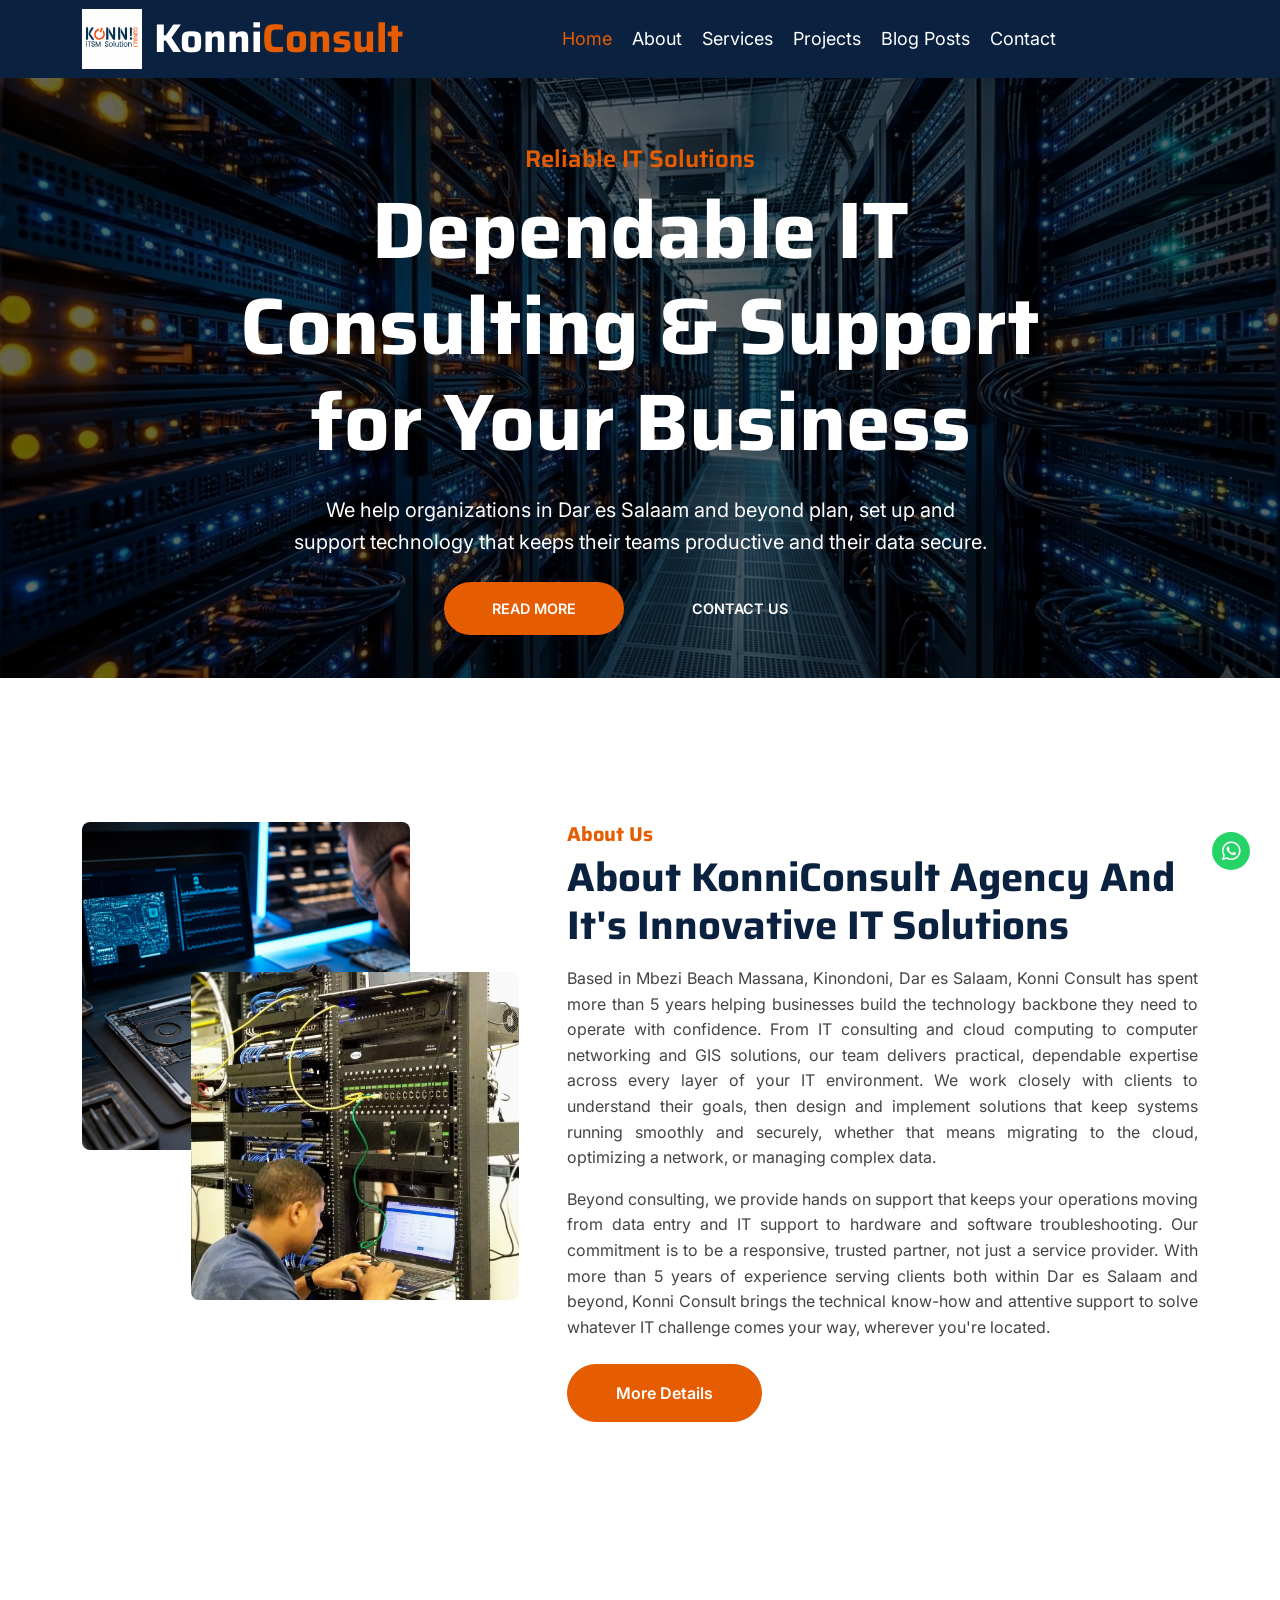
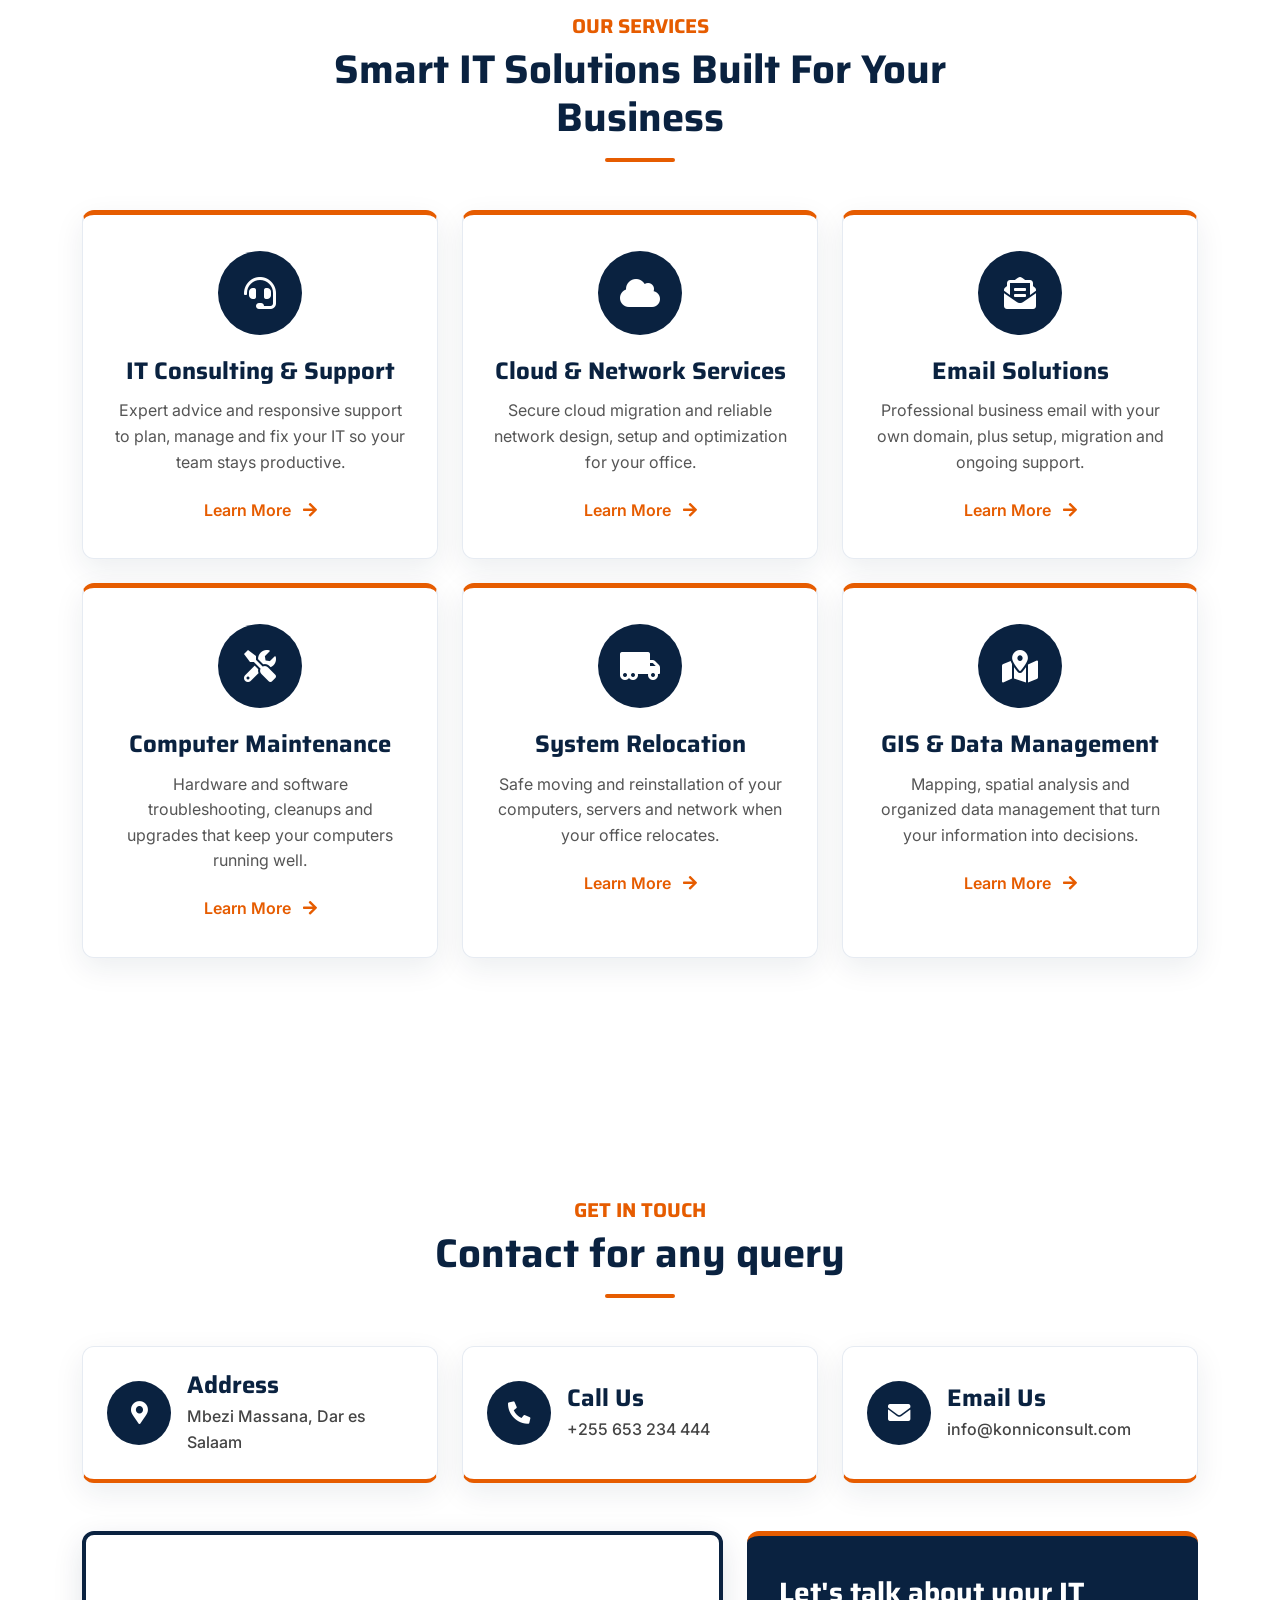
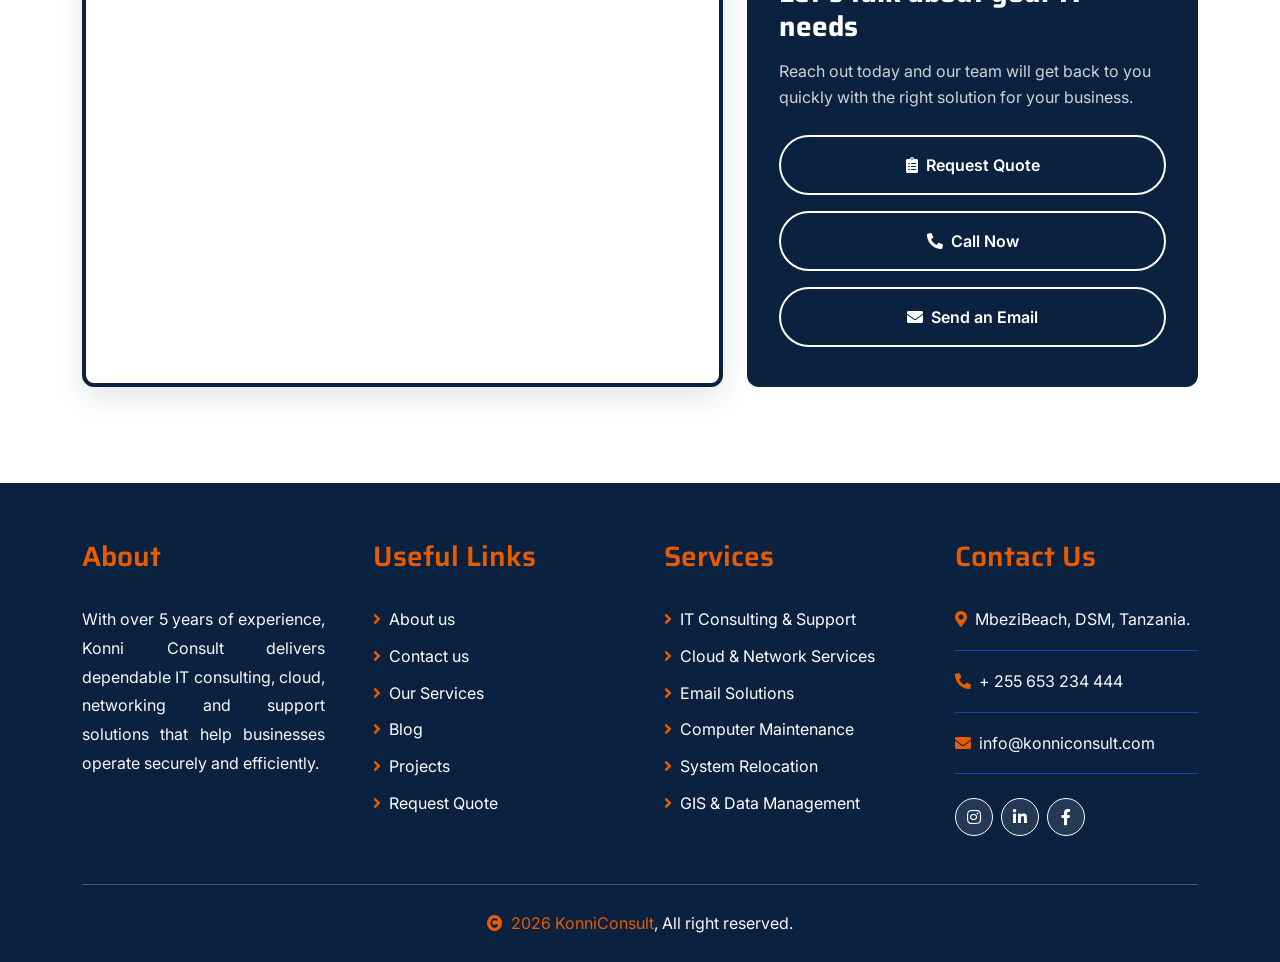
<file: index.html>
<!DOCTYPE html>
<html lang="en">

    <head>
        <meta charset="utf-8">
        <title>KonniConsult - ITSM Solution</title>
        <meta content="width=device-width, initial-scale=1.0" name="viewport">
        <meta content="" name="keywords">
        <meta content="" name="description">

        <!-- Google Web Fonts -->
        <link rel="preconnect" href="https://fonts.googleapis.com">
        <link rel="preconnect" href="https://fonts.gstatic.com" crossorigin>
        <link href="https://fonts.googleapis.com/css2?family=Inter:wght@400;500;600&family=Saira:wght@500;600;700&display=swap" rel="stylesheet"> 

        <!-- Icon Font Stylesheet -->
        <link href="https://cdnjs.cloudflare.com/ajax/libs/font-awesome/5.10.0/css/all.min.css" rel="stylesheet">
        <link href="https://cdn.jsdelivr.net/npm/bootstrap-icons@1.4.1/font/bootstrap-icons.css" rel="stylesheet">

        <!-- Libraries Stylesheet -->
        <link href="assets/lib/animate/animate.min.css" rel="stylesheet">

        <!-- Customized Bootstrap Stylesheet -->
        <link href="assets/css/bootstrap.min.css" rel="stylesheet">

        <!-- Bootstrap Color Override -->

        <!-- Template Stylesheet -->
        <link href="assets/css/style.css" rel="stylesheet">

        <!-- ============================================== -->
        <!-- PROFESSIONAL COLOR & STYLE OVERRIDES (POSTER MATCH) -->
        <!-- ============================================== -->
        <style>
            :root {
                --poster-navy: #0A2240;       /* Deep Navy Blue from poster */
                --poster-orange: #E65C00;     /* Vibrant Orange from poster */
                --poster-light: #F8F9FA;      /* Clean light background */
            }

            /* General Typography Improvements */
            body {
                font-family: 'Inter', sans-serif;
                color: #444;
                line-height: 1.6;
            }
            h1, h2, h3, h4, h5, h6 {
                font-family: 'Saira', sans-serif;
                color: var(--poster-navy);
                font-weight: 700;
            }

            /* Primary Color Overrides (Navy) */
            .bg-primary, .btn-primary {
                background-color: var(--poster-navy) !important;
                border-color: var(--poster-navy) !important;
            }
            .text-primary {
                color: var(--poster-navy) !important;
            }

            /* Secondary Color Overrides (Orange) */
            .bg-secondary, .btn-secondary {
                background-color: var(--poster-orange) !important;
                border-color: var(--poster-orange) !important;
            }
            .text-secondary {
                color: var(--poster-orange) !important;
            }
            /* Topbar and Footer background override to match poster's dark navy */
            .bg-dark {
                background-color: var(--poster-navy) !important;
            }
            /* Topbar Styling */
            .topbar a {
                text-decoration: none;
                color: #fff;
                transition: 0.3s;
            }
            .topbar a:hover {
                color: var(--poster-orange);
            }

            /* Carousel Buttons */
            .carousel-content-btn1 {
                background-color: var(--poster-orange) !important;
                border-color: var(--poster-orange) !important;
                color: #fff !important;
                font-weight: 600;
                text-transform: uppercase;
                font-size: 0.9rem;
            }
            .carousel-content-btn2 {
                background-color: transparent !important;
                border-color: #fff !important;
                color: #fff !important;
                font-weight: 600;
                text-transform: uppercase;
                font-size: 0.9rem;
            }
            .carousel-content-btn2:hover {
                background-color: #fff !important;
                color: var(--poster-navy) !important;
            }
            .carousel-content {
                transform: translateY(2rem);
            }
            @media (max-width: 768px) {
                .carousel-content {
                    transform: translateY(1rem);
                }
            }

            /* Services section */
            .svc-underline {
                width: 70px;
                height: 4px;
                border-radius: 2px;
                background: var(--poster-orange);
            }

            .svc-card {
                height: 100%;
                background: #fff;
                border: 1px solid #e6ebf2;
                border-top: 5px solid var(--poster-orange);
                border-radius: 12px;
                padding: 2.2rem 1.8rem;
                text-align: center;
                box-shadow: 0 10px 30px rgba(10, 34, 64, 0.08);
                transition: 0.3s;
            }

            .svc-icon {
                width: 84px;
                height: 84px;
                margin: 0 auto 1.4rem;
                border-radius: 50%;
                background: var(--poster-navy);
                color: #fff;
                display: flex;
                align-items: center;
                justify-content: center;
                font-size: 2rem;
                transition: 0.3s;
            }

            .svc-card h4 {
                color: var(--poster-navy);
                margin-bottom: 0.8rem;
                transition: 0.3s;
            }
            .svc-card p {
                color: #555;
                margin-bottom: 1.4rem;
                transition: 0.3s;
            }

            .svc-link {
                color: var(--poster-orange);
                font-weight: 600;
                text-decoration: none;
                transition: 0.3s;
            }
             /* Hover: card turns navy, icon turns orange */
            .svc-card:hover {
                background: var(--poster-navy);
                border-color: var(--poster-navy);
                border-top-color: var(--poster-orange);
                transform: translateY(-8px);
            }
            .svc-card:hover h4 {
                color: #fff;
            }
            .svc-card:hover p {
                color: rgba(255, 255, 255, 0.8);
            }
            .svc-card:hover .svc-icon {
                background: var(--poster-orange);
            }
            .svc-card:hover .svc-link {
                color: #fff;
            }

            /* Blog Item Styling */
            .blog-item {
                transition: all 0.3s ease;
                border: 1px solid #eee;
            }
            .blog-item:hover {
                box-shadow: 0 10px 30px rgba(0,0,0,0.08);
            }

            /* Contact section */
.contact-underline {
    width: 70px;
    height: 4px;
    border-radius: 2px;
    background: var(--poster-orange);
}

.contact-card {
    background: #fff;
    border: 1px solid #e6ebf2;
    border-bottom: 4px solid var(--poster-orange);
    border-radius: 12px;
    padding: 1.5rem;
    height: 100%;
    box-shadow: 0 10px 30px rgba(10, 34, 64, 0.08);
    transition: 0.3s;
}
.contact-card:hover {
    transform: translateY(-5px);
    box-shadow: 0 14px 34px rgba(10, 34, 64, 0.15);
}
.contact-card h4 {
    color: var(--poster-navy);
    margin-bottom: 4px;
}
.contact-card a {
    color: #444;
    text-decoration: none;
    font-weight: 500;
    word-break: break-word;
}
.contact-card a:hover {
    color: var(--poster-orange);
}

.contact-icon {
    flex-shrink: 0;
    width: 64px;
    height: 64px;
    border-radius: 50%;
    background: var(--poster-navy);
    color: #fff;
    display: flex;
    align-items: center;
    justify-content: center;
    font-size: 1.4rem;
    transition: 0.3s;
}
.contact-card:hover .contact-icon {
    background: var(--poster-orange);
}

.contact-map-box {
    border-radius: 12px;
    overflow: hidden;
    border: 4px solid var(--poster-navy);
    box-shadow: 0 10px 30px rgba(10, 34, 64, 0.12);
}

.contact-cta {
    background: var(--poster-navy);
    color: #fff;
    border-radius: 12px;
    padding: 2.5rem 2rem;
    display: flex;
    flex-direction: column;
    justify-content: center;
    border-top: 5px solid var(--poster-orange);
}
.contact-cta h3 {
    color: #fff;
    margin-bottom: 1rem;
}
.contact-cta p {
    color: rgba(255, 255, 255, 0.8);
    margin-bottom: 1.5rem;
}

.contact-btn-orange {
    background: var(--poster-orange);
    border: 2px solid var(--poster-orange);
    color: #fff;
    font-weight: 600;
}
.contact-btn-orange:hover {
    background: #fff;
    border-color: #fff;
    color: var(--poster-orange);
}

.contact-btn-white {
    background: transparent;
    border: 2px solid #fff;
    color: #fff;
    font-weight: 600;
}
.contact-btn-white:hover {
    background: #fff;
    color: var(--poster-navy);
}

            /* Footer Styling */
            .footer {
                background-color: var(--poster-navy) !important;
            }
            .footer h1 span {
                color: var(--poster-orange) !important;
            }
            .footer a {
                text-align: justify;
                line-height: 1.8;
                margin-bottom: 0;
                transition: 0.3s;
            }
            .footer a:hover {
                color: var(--poster-orange) !important;
                padding-left: 5px;
            }
            .footer-about {
                text-align: justify;
                line-height: 1.8;
                margin-bottom: 0;
            }

            /* Normal state: white rounded circle, white icon */
            .hightech-link .btn {
                background-color: rgba(255, 255, 255, 0.1) !important;
                border: 1px solid #fff !important;
                transition: 0.2s;
                -webkit-tap-highlight-color: transparent;
            }
            .hightech-link .btn i {
                color: #fff !important;
            }
            /* Orange only while tapping */
            .hightech-link .btn:active {
                background-color: #e8620a !important;
                border-color: #e8620a !important;
            }
            /* After the tap: back to the white rounded look */
            .hightech-link .btn:focus,
            .hightech-link .btn:focus-visible {
                background-color: rgba(255, 255, 255, 0.1) !important;
                border-color: #fff !important;
                box-shadow: none !important;
                outline: none;
            }
             /* WhatsApp Chat Button */
                        .whatsapp-btn {
                position: fixed;
                right: 30px;
                bottom: 30px;
                z-index: 99;
                background-color: #25D366;
            }
            .whatsapp-btn:hover {
                background-color: #1ebe5d;
            }
            .back-to-top:hover {
                background-color: var(--poster-navy) !important;
                border-color: var(--poster-navy) !important;
            }
        </style>
    </head>
    <body>
        <!-- Spinner Start -->
        <div id="spinner" class="show position-fixed translate-middle w-100 vh-100 top-50 start-50 d-flex align-items-center justify-content-center">
            <div class="spinner-grow text-primary" role="status"></div>
        </div>
        <!-- Spinner End -->

        <!-- Navbar Start -->
        <div class="container-fluid bg-primary">
            <div class="container">
                <nav class="navbar navbar-dark navbar-expand-lg py-0">
                    <a href="index.html" class="navbar-brand">
                    <img src="assets/img/konni-logo.svg" class="site-logo" alt="Konni ITSM Solutions">
                    <h1 class="text-white fw-bold d-block mb-0">Konni<span class="text-secondary">Consult</span></h1>
                </a>
                    <button type="button" class="navbar-toggler me-0" data-bs-toggle="collapse" data-bs-target="#navbarCollapse">
                        <span class="navbar-toggler-icon"></span>
                    </button>
                    <div class="collapse navbar-collapse bg-transparent" id="navbarCollapse">
                        <div class="navbar-nav ms-auto mx-xl-auto p-0">
                            <a href="index.html" class="nav-item nav-link active text-secondary">Home</a>
                            <a href="about.html" class="nav-item nav-link">About</a>
                            <a href="service.html" class="nav-item nav-link">Services</a>
                            <a href="" class="nav-item nav-link">Projects</a>
                            <a href="blog.html" class="nav-item nav-link">Blog Posts</a>
                            <a href="contact.html" class="nav-item nav-link">Contact</a>
                        </div>
                    </div>
                </nav>
            </div>
        </div>
        <!-- Navbar End -->

        <!-- Carousel Start -->
        <div class="container-fluid px-0">
            <div id="carouselId" class="carousel slide" data-bs-ride="carousel">
                
                <div class="carousel-inner" role="listbox">
                    <div class="carousel-item active">
                        <img src="assets/img/vs-3.jpg" class="img-fluid" alt="First slide">
                        <div class="carousel-caption">
                            <div class="container carousel-content">
                                <h6 class="text-secondary h4 animated fadeInUp">Reliable IT Solutions</h6>
                                <h1 class="text-white display-1 mb-4 animated fadeInRight">Dependable IT Consulting &amp; Support for Your Business</h1>
                                <p class="mb-4 text-white fs-5 animated fadeInDown">We help organizations in Dar es Salaam and beyond plan, set up and support technology that keeps their teams productive and their data secure.</p>
                                <a href="about.html" class="me-2"><button type="button" class="px-4 py-sm-3 px-sm-5 btn btn-primary rounded-pill carousel-content-btn1 animated fadeInLeft">Read More</button></a>
                                <a href="contact.html" class="ms-2"><button type="button" class="px-4 py-sm-3 px-sm-5 btn btn-primary rounded-pill carousel-content-btn2 animated fadeInRight">Contact Us</button></a>
                            </div>
                        </div>
                    </div>
                </div>
            </div>
        </div>
        <!-- Carousel End -->

        <!-- About Start -->
        <div class="container-fluid py-5 my-5">
            <div class="container pt-5">
                <div class="row g-5">
                    <div class="col-lg-5 col-md-6 col-sm-12 wow fadeIn" data-wow-delay=".3s">
                        <div class="h-100 position-relative">
                            <img src="assets/img/repair-2.jpg" class="img-fluid w-75 rounded" alt="" style="margin-bottom: 25%;">
                            <div class="position-absolute w-75" style="top: 25%; left: 25%;">
                                <img src="assets/img/cloud-1.jpg" class="img-fluid w-150 rounded" alt="">
                            </div>
                        </div>
                    </div>
                    <div class="col-lg-7 col-md-6 col-sm-12 about-copy wow fadeIn" data-wow-delay=".5s">
                        <h5 class="text-secondary">About Us</h5>
                        <h1 class="mb-3">About KonniConsult Agency And It's Innovative IT Solutions</h1>
                        
                        <p>Based in Mbezi Beach Massana, Kinondoni, Dar es Salaam, Konni Consult has spent more than 5 years helping businesses build the technology backbone they need to operate with confidence. From IT consulting and cloud computing to computer networking and GIS solutions, our team delivers practical, dependable expertise across every layer of your IT environment. We work closely with clients to understand their goals, then design and implement solutions that keep systems running smoothly and securely, whether that means migrating to the cloud, optimizing a network, or managing complex data.</p>
                        <p class="mb-4">Beyond consulting, we provide hands on support that keeps your operations moving from data entry and IT support to hardware and software troubleshooting. Our commitment is to be a responsive, trusted partner, not just a service provider. With more than 5 years of experience serving clients both within Dar es Salaam and beyond, Konni Consult brings the technical know-how and attentive support to solve whatever IT challenge comes your way, wherever you're located.</p>
                        <a href="about.html" class="btn btn-secondary rounded-pill px-5 py-3 text-white">More Details</a>
                    </div>
                </div>
            </div>
        </div>
        <!-- About End -->


       <!-- Services Start -->
        <div class="container-fluid py-5 my-5 svc-section">
            <div class="container py-5">
                <div class="text-center mx-auto pb-5 wow fadeIn" data-wow-delay=".3s" style="max-width: 650px;">
                    <h5 class="text-secondary text-uppercase">Our Services</h5>
                    <h1 class="mb-3 text-primary">Smart IT Solutions Built For Your Business</h1>
                    <div class="mx-auto svc-underline"></div>
                </div>

                <div class="row g-4">
                    <div class="col-md-6 col-lg-4 wow fadeIn" data-wow-delay=".3s">
                        <div class="svc-card">
                            <div class="svc-icon"><i class="fas fa-headset"></i></div>
                            <h4>IT Consulting & Support</h4>
                            <p>Expert advice and responsive support to plan, manage and fix your IT so your team stays productive.</p>
                            <a href="consult.html" class="svc-link">Learn More <i class="fas fa-arrow-right ms-2"></i></a>
                        </div>
                    </div>

                    <div class="col-md-6 col-lg-4 wow fadeIn" data-wow-delay=".5s">
                        <div class="svc-card">
                            <div class="svc-icon"><i class="fas fa-cloud"></i></div>
                            <h4>Cloud & Network Services</h4>
                            <p>Secure cloud migration and reliable network design, setup and optimization for your office.</p>
                            <a href="cloud.html" class="svc-link">Learn More <i class="fas fa-arrow-right ms-2"></i></a>
                        </div>
                    </div>

                    <div class="col-md-6 col-lg-4 wow fadeIn" data-wow-delay=".7s">
                        <div class="svc-card">
                            <div class="svc-icon"><i class="fas fa-envelope-open-text"></i></div>
                            <h4>Email Solutions</h4>
                            <p>Professional business email with your own domain, plus setup, migration and ongoing support.</p>
                            <a href="email.html" class="svc-link">Learn More <i class="fas fa-arrow-right ms-2"></i></a>
                        </div>
                    </div>

                    <div class="col-md-6 col-lg-4 wow fadeIn" data-wow-delay=".3s">
                        <div class="svc-card">
                            <div class="svc-icon"><i class="fas fa-tools"></i></div>
                            <h4>Computer Maintenance</h4>
                            <p>Hardware and software troubleshooting, cleanups and upgrades that keep your computers running well.</p>
                            <a href="repair.html" class="svc-link">Learn More <i class="fas fa-arrow-right ms-2"></i></a>
                        </div>
                    </div>

                    <div class="col-md-6 col-lg-4 wow fadeIn" data-wow-delay=".5s">
                        <div class="svc-card">
                            <div class="svc-icon"><i class="fas fa-truck-moving"></i></div>
                            <h4>System Relocation</h4>
                            <p>Safe moving and reinstallation of your computers, servers and network when your office relocates.</p>
                            <a href="relocation.html" class="svc-link">Learn More <i class="fas fa-arrow-right ms-2"></i></a>
                        </div>
                    </div>

                    <div class="col-md-6 col-lg-4 wow fadeIn" data-wow-delay=".7s">
                        <div class="svc-card">
                            <div class="svc-icon"><i class="fas fa-map-marked-alt"></i></div>
                            <h4>GIS & Data Management</h4>
                            <p>Mapping, spatial analysis and organized data management that turn your information into decisions.</p>
                            <a href="contact.html" class="svc-link">Learn More <i class="fas fa-arrow-right ms-2"></i></a>
                        </div>
                    </div>
                </div>
            </div>
        </div>
        <!-- Services End -->


                    <!-- Contact Start -->
        <div class="container-fluid py-5 mt-5">
            <div class="container py-5">
                <div class="text-center mx-auto pb-5 wow fadeIn" data-wow-delay=".3s" style="max-width: 600px;">
                    <h5 class="text-secondary text-uppercase">Get In Touch</h5>
                    <h1 class="mb-3 text-primary">Contact for any query</h1>
                    <div class="mx-auto contact-underline"></div>
                </div>

                <!-- Info cards -->
                <div class="row g-4 mb-5 justify-content-center">
                    <div class="col-xl-4 col-lg-6 wow fadeIn" data-wow-delay=".3s">
                        <div class="contact-card d-flex align-items-center">
                            <div class="contact-icon"><i class="fas fa-map-marker-alt"></i></div>
                            <div class="ms-3">
                                <h4>Address</h4>
                                <a href="https://maps.app.goo.gl/ijKR35EDPefrFQgw8" target="_blank" rel="noopener">Mbezi Massana, Dar es Salaam</a>
                            </div>
                        </div>
                    </div>
                    <div class="col-xl-4 col-lg-6 wow fadeIn" data-wow-delay=".5s">
                        <div class="contact-card d-flex align-items-center">
                            <div class="contact-icon"><i class="fas fa-phone-alt"></i></div>
                            <div class="ms-3">
                                <h4>Call Us</h4>
                                <a href="tel:+255653234444">+255 653 234 444</a>
                            </div>
                        </div>
                    </div>
                    <div class="col-xl-4 col-lg-6 wow fadeIn" data-wow-delay=".7s">
                        <div class="contact-card d-flex align-items-center">
                            <div class="contact-icon"><i class="fas fa-envelope"></i></div>
                            <div class="ms-3">
                                <h4>Email Us</h4>
                                <a href="mailto:info@konniconsult.com">info@konniconsult.com</a>
                            </div>
                        </div>
                    </div>
                </div>

                <!-- Map + quick contact -->
                <div class="row g-4">
                    <div class="col-lg-7 wow fadeIn" data-wow-delay=".3s">
                        <div class="contact-map-box h-100">
                            <iframe class="w-100 h-100"
                                src="https://maps.google.com/maps?q=-6.727463,39.2073685&z=16&output=embed"
                                style="border:0; min-height:350px;" allowfullscreen="" loading="lazy"
                                referrerpolicy="no-referrer-when-downgrade"></iframe>
                        </div>
                    </div>
                    <div class="col-lg-5 wow fadeIn" data-wow-delay=".5s">
                        <div class="contact-cta h-100">
                            <h3>Let's talk about your IT needs</h3>
                            <p>Reach out today and our team will get back to you quickly with the right solution for your business.</p>
                            <a href="quote.html" class="btn contact-btn-white rounded-pill px-4 py-3 mb-3">
                                <i class="fas fa-clipboard-list me-2"></i>Request Quote
                            </a>
                            <a href="tel:+255653234444" class="btn contact-btn-white rounded-pill px-4 py-3 mb-3">
                                <i class="fas fa-phone-alt me-2"></i>Call Now
                            </a>
                            <a href="mailto:info@konniconsult.com?subject=Inquiry%20from%20Website" class="btn contact-btn-white rounded-pill px-4 py-3">
                                <i class="fas fa-envelope me-2"></i>Send an Email
                            </a>
                        </div>
                    </div>
                </div>
            </div>
        </div>
        <!-- Contact End -->


        <!-- Footer Start -->
         <div class="container-fluid footer bg-dark wow fadeIn" data-wow-delay=".3s">
            <div class="container pt-5 pb-4">
                <div class="row g-5">
                    <div class="col-lg-3 col-md-6">
                        <a href="index.html">
                            <a href="#" class="h3 text-secondary">About</a>
                        </a>
                        <p class="mt-4 text-light footer-about" style="text-align: justify;">With over 5 years of experience, Konni Consult delivers dependable IT consulting, cloud, networking and support solutions that help businesses operate securely and efficiently.</p>
                    </div>
                    <div class="col-lg-3 col-md-6">
                        <a href="#" class="h3 text-secondary">Useful Links</a>
                        <div class="mt-4 d-flex flex-column short-link">
                            <a href="about.html" class="mb-2 text-white"><i class="fas fa-angle-right text-secondary me-2"></i>About us</a>
                            <a href="contact.html" class="mb-2 text-white"><i class="fas fa-angle-right text-secondary me-2"></i>Contact us</a>
                            <a href="service.html" class="mb-2 text-white"><i class="fas fa-angle-right text-secondary me-2"></i>Our Services</a>
                            <a href="blog.html" class="mb-2 text-white"><i class="fas fa-angle-right text-secondary me-2"></i>Blog</a>
                            <a href="" class="mb-2 text-white"><i class="fas fa-angle-right text-secondary me-2"></i>Projects</a>
                            <a href="quote.html" class="mb-2 text-white"><i class="fas fa-angle-right text-secondary me-2"></i>Request Quote</a>
                        </div>
                    </div>
                    <div class="col-lg-3 col-md-6">
                        <a href="#" class="h3 text-secondary">Services</a>
                        <div class="mt-4 d-flex flex-column help-link">
                            <a href="consult.html" class="mb-2 text-white"><i class="fas fa-angle-right text-secondary me-2"></i>IT Consulting & Support</a>
                            <a href="cloud.html" class="mb-2 text-white"><i class="fas fa-angle-right text-secondary me-2"></i>Cloud & Network Services</a>
                            <a href="email.html" class="mb-2 text-white"><i class="fas fa-angle-right text-secondary me-2"></i>Email Solutions</a>
                            <a href="repair.html" class="mb-2 text-white"><i class="fas fa-angle-right text-secondary me-2"></i>Computer Maintenance</a>
                            <a href="relocation.html" class="mb-2 text-white"><i class="fas fa-angle-right text-secondary me-2"></i>System Relocation</a>
                            <a href="GIS.html" class="mb-2 text-white"><i class="fas fa-angle-right text-secondary me-2"></i>GIS & Data Management</a>
                        </div>
                    </div>
                  <div class="col-lg-3 col-md-6">
                    <a href="contact.html" class="h3 text-secondary">Contact Us</a>
                    <div class="text-white mt-4 d-flex flex-column contact-link">
                        <a href="https://maps.app.goo.gl/V7wnkrZXbHWLTTi57" class="pb-3 text-light border-bottom border-primary"><i class="fas fa-map-marker-alt text-secondary me-2"></i>MbeziBeach, DSM, Tanzania.</a>
                        <a href="tel:+255653234444" class="py-3 text-light border-bottom border-primary"><i class="fas fa-phone-alt text-secondary me-2"></i>+ 255 653 234 444</a>
                        <a href="mailto:info@konniconsult.com?subject=Inquiry%20from%20Website&body=Hello%20KonniConsult," class="py-3 text-light border-bottom border-primary"><i class="fas fa-envelope text-secondary me-2"></i>info@konniconsult.com</a>

                        <div class="d-flex hightech-link mt-4">
    
                        <a href="https://www.instagram.com/konniconsult/" target="_blank" rel="noopener" aria-label="Instagram" class="btn btn-square rounded-circle me-2"><i class="fab fa-instagram"></i></a>
                        <a href="https://www.linkedin.com/company/konni-consult/" target="_blank" rel="noopener" aria-label="LinkedIn" class="btn btn-square rounded-circle me-2"><i class="fab fa-linkedin-in"></i></a>
                        <a href="" target="_blank" rel="noopener" aria-label="Facebook" class="btn btn-square rounded-circle me-2"><i class="fab fa-facebook-f"></i></a>
                    </div>
                    </div>
                    </div>
                </div>
                <hr class="text-light mt-5 mb-4">
                <div class="row">
                    <div class="col-12 text-center ">
                        <span class="text-light"><a href="#" class="text-secondary"><i class="fas fa-copyright text-secondary me-2"></i>2026 KonniConsult</a>, All right reserved.</span>
                    </div>
                </div>
            </div>
        </div>
        <!-- Footer End -->


        <!-- WhatsApp Chat Button -->
        <a href="https://wa.me/255653234444?text=Hello%20KonniConsult,%20I%20would%20like%20to%20make%20an%20inquiry."
        class="btn btn-square rounded-circle whatsapp-btn"
        target="_blank" rel="noopener" aria-label="Chat on WhatsApp">
            <i class="fab fa-whatsapp text-white fa-lg"></i></a>

        
        <!-- JavaScript Libraries -->
        <script src="https://ajax.googleapis.com/ajax/libs/jquery/3.6.4/jquery.min.js"></script>
        <script src="https://cdn.jsdelivr.net/npm/bootstrap@5.0.0/dist/js/bootstrap.bundle.min.js"></script>
        <script src="assets/lib/wow/wow.min.js"></script>
        <script src="assets/lib/easing/easing.min.js"></script>
        <script src="assets/lib/waypoints/waypoints.min.js"></script>

        <!-- Template Javascript -->
        <script src="assets/js/main.js"></script>
    </body>

</html>
</file>
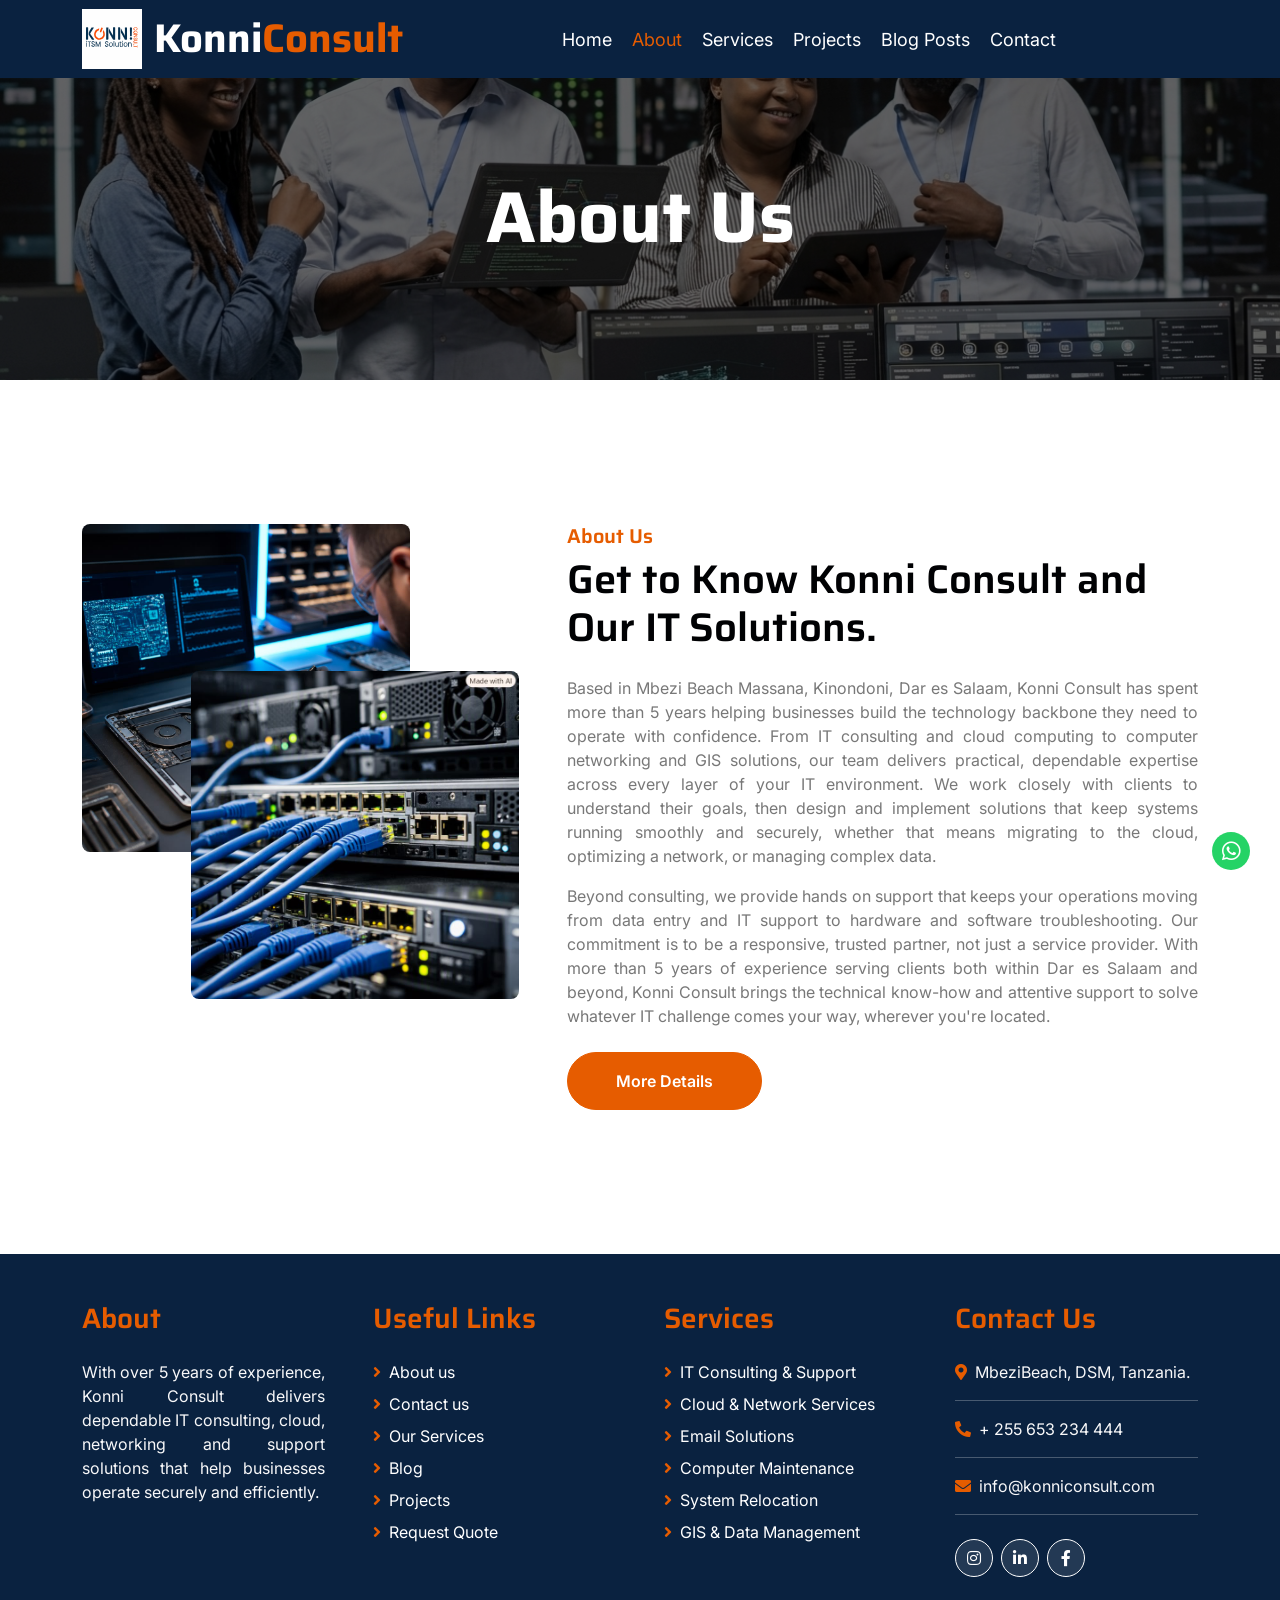
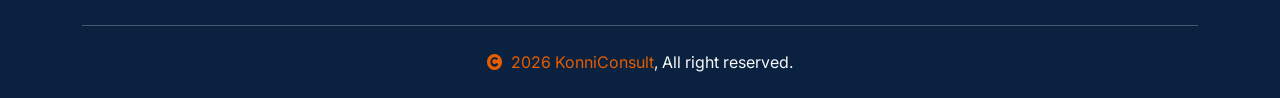
<file: about.html>
<!DOCTYPE html>
<html lang="en">

    <head>
        <meta charset="utf-8">
        <title>KonniConsult - ITSM Solution</title>
        <meta content="width=device-width, initial-scale=1.0" name="viewport">
        <meta content="" name="keywords">
        <meta content="" name="description">

        <!-- Google Web Fonts -->
        <link rel="preconnect" href="https://fonts.googleapis.com">
        <link rel="preconnect" href="https://fonts.gstatic.com" crossorigin>
        <link href="https://fonts.googleapis.com/css2?family=Inter:wght@400;500;600&family=Saira:wght@500;600;700&display=swap" rel="stylesheet"> 

        <!-- Icon Font Stylesheet -->
        <link href="https://cdnjs.cloudflare.com/ajax/libs/font-awesome/5.10.0/css/all.min.css" rel="stylesheet">
        <link href="https://cdn.jsdelivr.net/npm/bootstrap-icons@1.4.1/font/bootstrap-icons.css" rel="stylesheet">

        <!-- Libraries Stylesheet -->
        <link href="assets/lib/animate/animate.min.css" rel="stylesheet">

        <!-- Customized Bootstrap Stylesheet -->
        <link href="assets/css/bootstrap.min.css" rel="stylesheet">

        <!-- Template Stylesheet -->
        <link href="assets/css/style.css" rel="stylesheet">

        <!-- ============================================== -->
        <!-- COLOR OVERRIDES ONLY - MATCHING THE POSTER -->
        <!-- ============================================== -->
        <style>
            :root {
                --poster-navy: #0A2240;       /* Deep Navy Blue from poster */
                --poster-orange: #E65C00;     /* Vibrant Orange from poster */
            }
            /* Primary Color Overrides (Navy) */
            .bg-primary, .btn-primary {   
                background-color: var(--poster-navy) !important;
                border-color: var(--poster-navy) !important;
            }
            .text-primary {
                color: var(--poster-navy) !important;
            }
            .border-primary {
                border-color: var(--poster-navy) !important;
            }
            /* Secondary Color Overrides (Orange) */
            .bg-secondary, .btn-secondary {
                background-color: var(--poster-orange) !important;
                border-color: var(--poster-orange) !important;
            }
            .text-secondary {
                color: var(--poster-orange) !important;
            }
            /* Topbar and Footer background override to match poster's dark navy */
            .bg-dark {
                background-color: var(--poster-navy) !important;
            }

            /* Spinner override */
            .text-primary.spinner-grow {
                color: var(--poster-navy) !important;
            }
            /* Footer Styling */
            .footer {
                background-color: var(--poster-navy) !important;
            }
            .footer h1 span {
                color: var(--poster-orange) !important;
            }
            .footer a {
                transition: 0.3s;
            }
            .footer a:hover {
                color: var(--poster-orange) !important;
                padding-left: 5px;
            }
            /* Normal state: white rounded circle, white icon */
            .hightech-link .btn {
                background-color: rgba(255, 255, 255, 0.1) !important;
                border: 1px solid #fff !important;
                transition: 0.2s;
                -webkit-tap-highlight-color: transparent;
            }
            .hightech-link .btn i {
                color: #fff !important;
            }
            /* Orange only while tapping */
            .hightech-link .btn:active {
                background-color: #e8620a !important;
                border-color: #e8620a !important;
            }
            /* After the tap: back to the white rounded look */
            .hightech-link .btn:focus,
            .hightech-link .btn:focus-visible {
                background-color: rgba(255, 255, 255, 0.1) !important;
                border-color: #fff !important;
                box-shadow: none !important;
                outline: none;
            }
             /* WhatsApp Chat Button */
                        .whatsapp-btn {
                position: fixed;
                right: 30px;
                bottom: 30px;
                z-index: 99;
                background-color: #25D366;
            }
            .whatsapp-btn:hover {
                background-color: #1ebe5d;
            }
            .back-to-top:hover {
                background-color: var(--poster-navy) !important;
                border-color: var(--poster-navy) !important;
            }
            /* lines */
            .contact-link .border-bottom {
            border-color: rgba(255, 255, 255, 0.25) !important;
        }
        </style>
    </head>

    <body>
        <!-- Spinner Start -->
        <div id="spinner" class="show position-fixed translate-middle w-100 vh-100 top-50 start-50 d-flex align-items-center justify-content-center">
            <div class="spinner-grow text-primary" role="status"></div>
        </div>
        <!-- Spinner End -->

        <!-- Navbar Start -->
        <div class="container-fluid bg-primary">
            <div class="container">
                <nav class="navbar navbar-dark navbar-expand-lg py-0">
                    <a href="index.html" class="navbar-brand">
                        <img src="assets/img/konni-logo.svg" class="site-logo" alt="Konni ITSM Solutions">
                        <h1 class="text-white fw-bold d-block">Konni<span class="text-secondary">Consult</span> </h1>
                    </a>
                    <button type="button" class="navbar-toggler me-0" data-bs-toggle="collapse" data-bs-target="#navbarCollapse">
                        <span class="navbar-toggler-icon"></span>
                    </button>
                    <div class="collapse navbar-collapse bg-transparent" id="navbarCollapse">
                        <div class="navbar-nav ms-auto mx-xl-auto p-0">
                            <a href="index.html" class="nav-item nav-link">Home</a>
                            <a href="about.html" class="nav-item nav-link active">About</a>
                            <a href="service.html" class="nav-item nav-link">Services</a>
                            <a href="" class="nav-item nav-link">Projects</a>
                            <a href="blog.html" class="nav-item nav-link">Blog Posts</a>
                            <a href="contact.html" class="nav-item nav-link">Contact</a>
                        </div>
                    </div>
                    </div>
                </nav>
            </div>
        </div>
        <!-- Navbar End -->
        
        <!-- Page Header Start -->
        <div class="container-fluid page-header py-5">
            <div class="container text-center py-5">
                <h1 class="display-2 text-white mb-4 animated slideInDown">About Us</h1>
                <nav aria-label="breadcrumb animated slideInDown">
                </nav>
            </div>
        </div>
        <!-- Page Header End -->

        <!--- About Start --->
        <div class="container-fluid py-5 my-5">
            <div class="container py-5">
                <div class="row g-5">
                    <div class="col-lg-5 col-md-6 col-sm-12 wow fadeIn" data-wow-delay=".3s">
                        <div class="h-100 position-relative">
                            <img src="assets/img/repair-2.jpg" class="img-fluid w-75 rounded" alt="" style="margin-bottom: 25%;">
                            <div class="position-absolute w-75" style="top: 25%; left: 25%;">
                                <img src="assets/img/cloud-2.jpg" class="img-fluid w-100 rounded" alt="">
                            </div>
                        </div>
                    </div>
                    <div class="col-lg-7 col-md-6 col-sm-12 about-copy wow fadeIn" data-wow-delay=".5s">
                        <h5 class="text-secondary">About Us</h5>
                        <h1 class="mb-4">Get to Know Konni Consult and Our IT Solutions.</h1>
                        <p>Based in Mbezi Beach Massana, Kinondoni, Dar es Salaam, Konni Consult has spent more than 5 years helping businesses build the technology backbone they need to operate with confidence. From IT consulting and cloud computing to computer networking and GIS solutions, our team delivers practical, dependable expertise across every layer of your IT environment. We work closely with clients to understand their goals, then design and implement solutions that keep systems running smoothly and securely, whether that means migrating to the cloud, optimizing a network, or managing complex data.</p>
                        <p class="mb-4">Beyond consulting, we provide hands on support that keeps your operations moving from data entry and IT support to hardware and software troubleshooting. Our commitment is to be a responsive, trusted partner, not just a service provider. With more than 5 years of experience serving clients both within Dar es Salaam and beyond, Konni Consult brings the technical know-how and attentive support to solve whatever IT challenge comes your way, wherever you're located.</p>
                        <a href="service.html" class="btn btn-secondary rounded-pill px-5 py-3 text-white">More Details</a>
                    </div>
                </div>
            </div>
        </div>
        <!-- About End -->


        <!-- Footer Start -->
         <!-- Footer Start -->
         <div class="container-fluid footer bg-dark wow fadeIn" data-wow-delay=".3s">
            <div class="container pt-5 pb-4">
                <div class="row g-5">
                    <div class="col-lg-3 col-md-6">
                       <a href="#" class="h3 text-secondary">About</a>
                        <p class="mt-4 text-light" style="text-align: justify;">With over 5 years of experience, Konni Consult delivers dependable IT consulting, cloud, networking and support solutions that help businesses operate securely and efficiently.</p>
                        
                    </div>
                    <div class="col-lg-3 col-md-6">
                        <a href="#" class="h3 text-secondary">Useful Links</a>
                        <div class="mt-4 d-flex flex-column short-link">
                            <a href="about.html" class="mb-2 text-white"><i class="fas fa-angle-right text-secondary me-2"></i>About us</a>
                            <a href="contact.html" class="mb-2 text-white"><i class="fas fa-angle-right text-secondary me-2"></i>Contact us</a>
                            <a href="service.html" class="mb-2 text-white"><i class="fas fa-angle-right text-secondary me-2"></i>Our Services</a>
                            <a href="blog.html" class="mb-2 text-white"><i class="fas fa-angle-right text-secondary me-2"></i>Blog</a>
                            <a href="" class="mb-2 text-white"><i class="fas fa-angle-right text-secondary me-2"></i>Projects</a>
                            <a href="quote.html" class="mb-2 text-white"><i class="fas fa-angle-right text-secondary me-2"></i>Request Quote</a>
                        </div>
                    </div>
                    <div class="col-lg-3 col-md-6">
                        <a href="#" class="h3 text-secondary">Services</a>
                        <div class="mt-4 d-flex flex-column help-link">
                            <a href="consult.html" class="mb-2 text-white"><i class="fas fa-angle-right text-secondary me-2"></i>IT Consulting & Support</a>
                            <a href="cloud.html" class="mb-2 text-white"><i class="fas fa-angle-right text-secondary me-2"></i>Cloud & Network Services</a>
                            <a href="email.html" class="mb-2 text-white"><i class="fas fa-angle-right text-secondary me-2"></i>Email Solutions</a>
                            <a href="repair.html" class="mb-2 text-white"><i class="fas fa-angle-right text-secondary me-2"></i>Computer Maintenance</a>
                            <a href="relocation.html" class="mb-2 text-white"><i class="fas fa-angle-right text-secondary me-2"></i>System Relocation</a>
                            <a href="GIS.html" class="mb-2 text-white"><i class="fas fa-angle-right text-secondary me-2"></i>GIS & Data Management</a>
                        </div>
                    </div>
                  <div class="col-lg-3 col-md-6">
                    <a href="contact.html" class="h3 text-secondary">Contact Us</a>
                    <div class="text-white mt-4 d-flex flex-column contact-link">
                        <a href="https://maps.app.goo.gl/V7wnkrZXbHWLTTi57" class="pb-3 text-light border-bottom border-light"><i class="fas fa-map-marker-alt text-secondary me-2"></i>MbeziBeach, DSM, Tanzania.</a>
                        <a href="tel:+255653234444" class="py-3 text-light border-bottom border-primary"><i class="fas fa-phone-alt text-secondary me-2"></i>+ 255 653 234 444</a>
                        <a href="mailto:info@konniconsult.com?subject=Inquiry%20from%20Website&body=Hello%20KonniConsult," class="py-3 text-light border-bottom border-primary"><i class="fas fa-envelope text-secondary me-2"></i>info@konniconsult.com</a>

                        <div class="d-flex hightech-link mt-4">
                        <a href="https://www.instagram.com/konniconsult/" target="_blank" rel="noopener" aria-label="Instagram" class="btn btn-square rounded-circle me-2"><i class="fab fa-instagram"></i></a>
                        <a href="https://www.linkedin.com/company/konni-consult/" target="_blank" rel="noopener" aria-label="LinkedIn" class="btn btn-square rounded-circle me-2"><i class="fab fa-linkedin-in"></i></a>
                        <a href="" target="_blank" rel="noopener" aria-label="Facebook" class="btn btn-square rounded-circle me-2"><i class="fab fa-facebook-f"></i></a>
                    </div>
                    </div>
                    </div>
                </div>
                <hr class="text-light mt-5 mb-4">
                <div class="row">
                    <div class="col-12 text-center ">
                        <span class="text-light"><a href="#" class="text-secondary"><i class="fas fa-copyright text-secondary me-2"></i>2026 KonniConsult</a>, All right reserved.</span>
                    </div>
                </div>
            </div>
        </div>
        <!-- Footer End -->


        <!-- WhatsApp Chat Button -->
        <a href="https://wa.me/255653234444?text=Hello%20KonniConsult,%20I%20would%20like%20to%20make%20an%20inquiry."
        class="btn btn-square rounded-circle whatsapp-btn"
        target="_blank" rel="noopener" aria-label="Chat on WhatsApp">
            <i class="fab fa-whatsapp text-white fa-lg"></i></a>

        
        <!-- JavaScript Libraries -->
        <script src="https://ajax.googleapis.com/ajax/libs/jquery/3.6.4/jquery.min.js"></script>
        <script src="https://cdn.jsdelivr.net/npm/bootstrap@5.0.0/dist/js/bootstrap.bundle.min.js"></script>
        <script src="assets/lib/wow/wow.min.js"></script>
        <script src="assets/lib/easing/easing.min.js"></script>
        <script src="assets/lib/waypoints/waypoints.min.js"></script>

        <!-- Template Javascript -->
        <script src="assets/js/main.js"></script>
    </body>

</html>
</file>
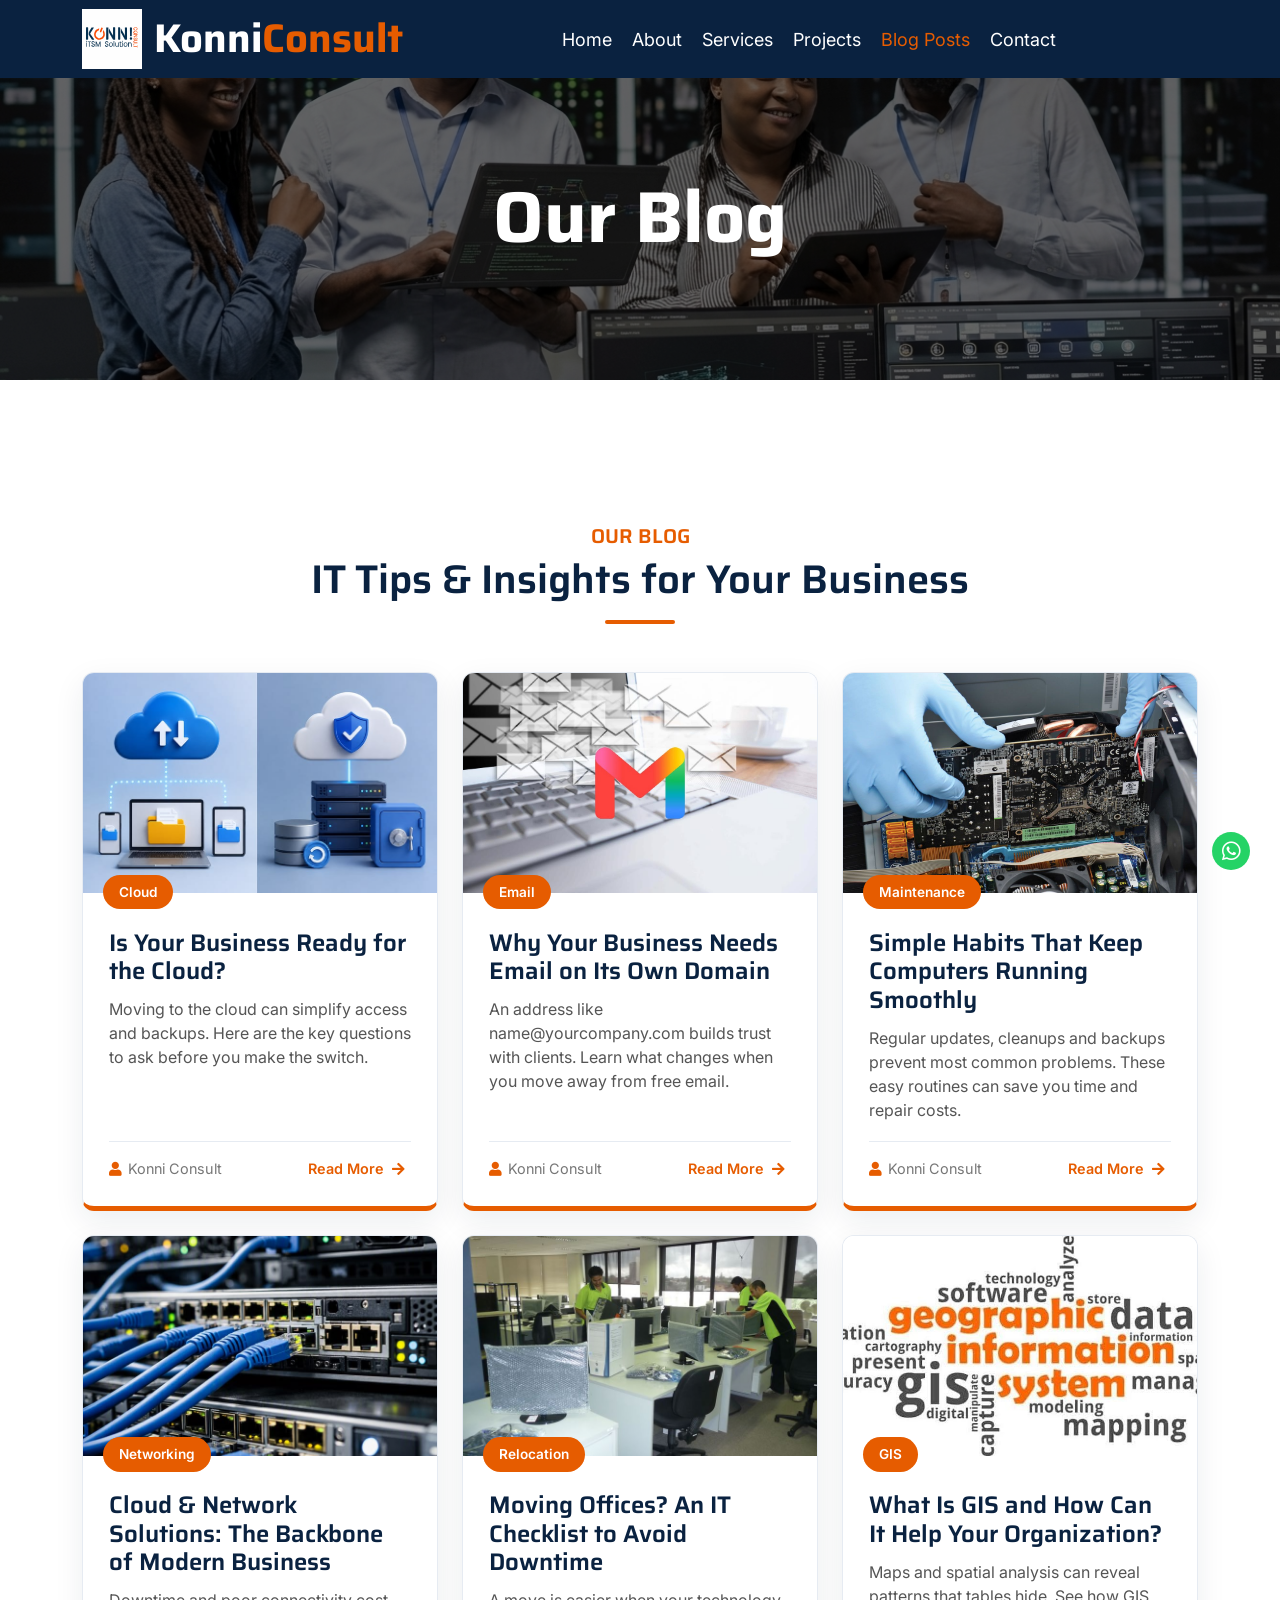
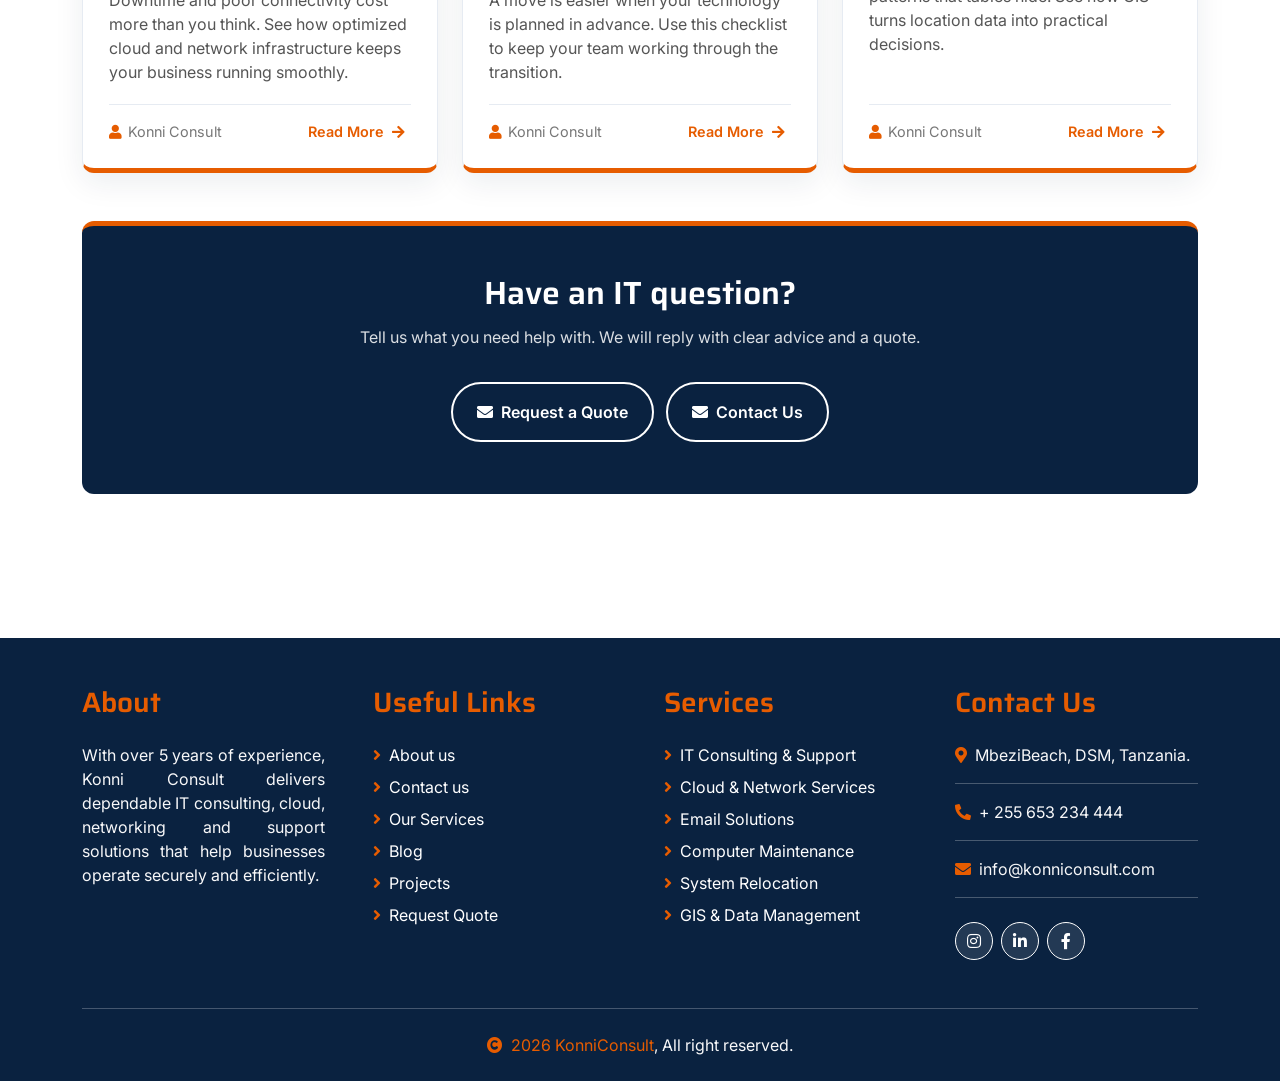
<file: blog.html>
<!DOCTYPE html>
<html lang="en">

    <head>
        <meta charset="utf-8">
        <title>KonniConsult - ITSM Solution</title>
        <meta content="width=device-width, initial-scale=1.0" name="viewport">
        <meta content="" name="keywords">
        <meta content="" name="description">

        <!-- Google Web Fonts -->
        <link rel="preconnect" href="https://fonts.googleapis.com">
        <link rel="preconnect" href="https://fonts.gstatic.com" crossorigin>
        <link href="https://fonts.googleapis.com/css2?family=Inter:wght@400;500;600&family=Saira:wght@500;600;700&display=swap" rel="stylesheet"> 

        <!-- Icon Font Stylesheet -->
        <link href="https://cdnjs.cloudflare.com/ajax/libs/font-awesome/5.10.0/css/all.min.css" rel="stylesheet">
        <link href="https://cdn.jsdelivr.net/npm/bootstrap-icons@1.4.1/font/bootstrap-icons.css" rel="stylesheet">

        <!-- Libraries Stylesheet -->
        <link href="assets/lib/animate/animate.min.css" rel="stylesheet">

        <!-- Customized Bootstrap Stylesheet -->
        <link href="assets/css/bootstrap.min.css" rel="stylesheet">

        <!-- Template Stylesheet -->
        <link href="assets/css/style.css" rel="stylesheet">

        <!-- ============================================== -->
        <!-- COLOR OVERRIDES ONLY - MATCHING THE POSTER -->
        <!-- ============================================== -->
        <style>
            :root {
                --poster-navy: #0A2240;       /* Deep Navy Blue from poster */
                --poster-orange: #E65C00;     /* Vibrant Orange from poster */
            }

            /* Primary Color Overrides (Navy) */
            .bg-primary, .btn-primary {
                background-color: var(--poster-navy) !important;
                border-color: var(--poster-navy) !important;
            }
            .text-primary {
                color: var(--poster-navy) !important;
            }
            .border-primary {
                border-color: var(--poster-navy) !important;
            }

            /* Secondary Color Overrides (Orange) */
            .bg-secondary, .btn-secondary {
                background-color: var(--poster-orange) !important;
                border-color: var(--poster-orange) !important;
            }
            .text-secondary {
                color: var(--poster-orange) !important;
            }

            /* Topbar and Footer background override to match poster's dark navy */
            .bg-dark {
                background-color: var(--poster-navy) !important;
            }

            /* Spinner override */
            .text-primary.spinner-grow {
                color: var(--poster-navy) !important;
            }

            /* Footer Styling */
            .footer {
                background-color: var(--poster-navy) !important;
            }
            .footer h1 span {
                color: var(--poster-orange) !important;
            }
            .footer a {
                transition: 0.3s;
            }
            .footer a:hover {
                color: var(--poster-orange) !important;
                padding-left: 5px;
            }

            /* Normal state: white rounded circle, white icon */
            .hightech-link .btn {
                background-color: rgba(255, 255, 255, 0.1) !important;
                border: 1px solid #fff !important;
                transition: 0.2s;
                -webkit-tap-highlight-color: transparent;
            }
            .hightech-link .btn i {
                color: #fff !important;
            }
            /* Orange only while tapping */
            .hightech-link .btn:active {
                background-color: #e8620a !important;
                border-color: #e8620a !important;
            }
            /* After the tap: back to the white rounded look */
            .hightech-link .btn:focus,
            .hightech-link .btn:focus-visible {
                background-color: rgba(255, 255, 255, 0.1) !important;
                border-color: #fff !important;
                box-shadow: none !important;
                outline: none;
            }
             /* WhatsApp Chat Button */
                        .whatsapp-btn {
                position: fixed;
                right: 30px;
                bottom: 30px;
                z-index: 99;
                background-color: #25D366;
            }
            .whatsapp-btn:hover {
                background-color: #1ebe5d;
            }
            .back-to-top:hover {
                background-color: var(--poster-navy) !important;
                border-color: var(--poster-navy) !important;
            }
            /* lines */
            .contact-link .border-bottom {
                border-color: rgba(255, 255, 255, 0.25) !important;
            }
            /* Blog section */
            .blog-underline {
                width: 70px;
                height: 4px;
                border-radius: 2px;
                background: var(--poster-orange);
            }

            .post-card {
                height: 100%;
                display: flex;
                flex-direction: column;
                background: #fff;
                border: 1px solid #e6ebf2;
                border-bottom: 5px solid var(--poster-orange);
                border-radius: 12px;
                overflow: hidden;
                box-shadow: 0 10px 30px rgba(10, 34, 64, 0.08);
                transition: 0.3s;
            }
            .post-card:hover {
                transform: translateY(-6px);
                box-shadow: 0 14px 34px rgba(10, 34, 64, 0.16);
            }

            .post-img {
                position: relative;
                height: 220px;
                background-color: var(--poster-navy);
                background-size: cover;
                background-position: center;
            }
            .post-tag {
                position: absolute;
                left: 20px;
                bottom: -16px;
                background: var(--poster-orange);
                color: #fff;
                font-weight: 600;
                font-size: 0.85rem;
                padding: 0.45rem 1rem;
                border-radius: 50px;
            }

            .post-body {
                padding: 2.2rem 1.6rem 1.6rem;
                display: flex;
                flex-direction: column;
                flex-grow: 1;
            }
            .post-body h4 {
                color: var(--poster-navy);
                margin-bottom: 0.7rem;
                transition: 0.3s;
            }
            .post-card:hover .post-body h4 { color: var(--poster-orange); }
            .post-body p {
                color: #555;
                margin-bottom: 1.2rem;
            }
            .post-meta {
                margin-top: auto;
                display: flex;
                justify-content: space-between;
                align-items: center;
                padding-top: 1rem;
                border-top: 1px solid #e6ebf2;
                font-size: 0.9rem;
                color: #777;
            }
            .post-meta i { color: var(--poster-orange); margin-right: 0.4rem; }
            .post-link {
                color: var(--poster-orange);
                font-weight: 600;
                text-decoration: none;
                transition: 0.3s;
            }
            .post-link:hover { color: var(--poster-navy); }

            /* Blog call to action */
            .blog-cta {
                background: var(--poster-navy);
                border-top: 5px solid var(--poster-orange);
                border-radius: 12px;
                padding: 3rem 2rem;
                text-align: center;
                color: #fff;
            }
            .blog-cta h2 { color: #fff; margin-bottom: 0.8rem; }
            .blog-cta p { color: rgba(255, 255, 255, 0.85); max-width: 600px; margin: 0 auto 1.8rem; }
            .blog-btn-orange {
                background: var(--poster-orange);
                border: 2px solid var(--poster-orange);
                color: #fff;
                font-weight: 600;
            }
            .blog-btn-orange:hover { background: #fff; border-color: #fff; color: var(--poster-orange); }
            .blog-btn-white {
                background: transparent;
                border: 2px solid #fff;
                color: #fff;
                font-weight: 600;
            }
            .blog-btn-white:hover { background: #fff; color: var(--poster-navy); }
        </style>
    </head>

    <body>
        <!-- Spinner Start -->
        <div id="spinner" class="show position-fixed translate-middle w-100 vh-100 top-50 start-50 d-flex align-items-center justify-content-center">
            <div class="spinner-grow text-primary" role="status"></div>
        </div>
        <!-- Spinner End -->


        <!-- Navbar Start -->
        <div class="container-fluid bg-primary">
            <div class="container">
                <nav class="navbar navbar-dark navbar-expand-lg py-0">
                    <a href="index.html" class="navbar-brand">
                        <img src="assets/img/konni-logo.svg" class="site-logo" alt="Konni ITSM Solutions">
                        <h1 class="text-white fw-bold d-block">Konni<span class="text-secondary">Consult</span> </h1>
                    </a>
                    <button type="button" class="navbar-toggler me-0" data-bs-toggle="collapse" data-bs-target="#navbarCollapse">
                        <span class="navbar-toggler-icon"></span>
                    </button>
                    <div class="collapse navbar-collapse bg-transparent" id="navbarCollapse">
                        <div class="navbar-nav ms-auto mx-xl-auto p-0">
                            <a href="index.html" class="nav-item nav-link">Home</a>
                            <a href="about.html" class="nav-item nav-link">About</a>
                            <a href="service.html" class="nav-item nav-link">Services</a>
                            <a href="" class="nav-item nav-link">Projects</a>
                            <a href="blog.html" class="nav-item nav-link active">Blog Posts</a>
                            <a href="contact.html" class="nav-item nav-link">Contact</a>
                        </div>
      
                    </div>
                </nav>
            </div>
        </div>
        <!-- Navbar End -->

        
        <!-- Page Header Start -->
        <div class="container-fluid page-header py-5">
            <div class="container text-center py-5">
                <h1 class="display-2 text-white mb-4 animated slideInDown">Our Blog</h1>

            </div>
        </div>
        <!-- Page Header End -->


        <!-- Blog Start -->
<div class="container-fluid py-5 my-5">
    <div class="container py-5">

        <!-- Heading -->
        <div class="text-center mx-auto pb-5 wow fadeIn" data-wow-delay=".3s" style="max-width: 700px;">
            <h5 class="text-secondary text-uppercase">Our Blog</h5>
            <h1 class="mb-3 text-primary">IT Tips &amp; Insights for Your Business</h1>
            <div class="mx-auto blog-underline"></div>
        </div>

        <!-- Posts -->
        <div class="row g-4">

            <div class="col-md-6 col-lg-4 wow fadeIn" data-wow-delay=".3s">
                <div class="post-card">
                    <div class="post-img" style="background-image: url('assets/img/cloud-3.jpg');">
                        <span class="post-tag">Cloud</span>
                    </div>
                    <div class="post-body">
                        <h4>Is Your Business Ready for the Cloud?</h4>
                        <p>Moving to the cloud can simplify access and backups. Here are the key questions to ask before you make the switch.</p>
                        <div class="post-meta">
                            <span><i class="fas fa-user"></i>Konni Consult</span>
                            <a href="cloud.html" class="post-link">Read More <i class="fas fa-arrow-right ms-1"></i></a>
                        </div>
                    </div>
                </div>
            </div>

            <div class="col-md-6 col-lg-4 wow fadeIn" data-wow-delay=".5s">
                <div class="post-card">
                    <div class="post-img" style="background-image: url('assets/img/email-2.jpg');">
                        <span class="post-tag">Email</span>
                    </div>
                    <div class="post-body">
                        <h4>Why Your Business Needs Email on Its Own Domain</h4>
                        <p>An address like name@yourcompany.com builds trust with clients. Learn what changes when you move away from free email.</p>
                        <div class="post-meta">
                            <span><i class="fas fa-user"></i>Konni Consult</span>
                            <a href="email.html" class="post-link">Read More <i class="fas fa-arrow-right ms-1"></i></a>
                        </div>
                    </div>
                </div>
            </div>

            <div class="col-md-6 col-lg-4 wow fadeIn" data-wow-delay=".7s">
                <div class="post-card">
                    <div class="post-img" style="background-image: url('assets/img/repair-3.jpg');">
                        <span class="post-tag">Maintenance</span>
                    </div>
                    <div class="post-body">
                        <h4>Simple Habits That Keep Computers Running Smoothly</h4>
                        <p>Regular updates, cleanups and backups prevent most common problems. These easy routines can save you time and repair costs.</p>
                        <div class="post-meta">
                            <span><i class="fas fa-user"></i>Konni Consult</span>
                            <a href="repair.html" class="post-link">Read More <i class="fas fa-arrow-right ms-1"></i></a>
                        </div>
                    </div>
                </div>
            </div>

            <div class="col-md-6 col-lg-4 wow fadeIn" data-wow-delay=".3s">
                <div class="post-card">
                    <div class="post-img" style="background-image: url('assets/img/cloud-2.jpg');">
                        <span class="post-tag">Networking</span>
                    </div>
                    <div class="post-body">
                        <h4>Cloud & Network Solutions: The Backbone of Modern Business</h4>
                        <p>Downtime and poor connectivity cost more than you think. See how optimized cloud and network infrastructure keeps your business running smoothly.</p>
                        <div class="post-meta">
                            <span><i class="fas fa-user"></i>Konni Consult</span>
                            <a href="cloud.html" class="post-link">Read More <i class="fas fa-arrow-right ms-1"></i></a>
                        </div>
                    </div>
                </div>
            </div>

            <div class="col-md-6 col-lg-4 wow fadeIn" data-wow-delay=".5s">
                <div class="post-card">
                    <div class="post-img" style="background-image: url('assets/img/relocation-2.jpg');">
                        <span class="post-tag">Relocation</span>
                    </div>
                    <div class="post-body">
                        <h4>Moving Offices? An IT Checklist to Avoid Downtime</h4>
                        <p>A move is easier when your technology is planned in advance. Use this checklist to keep your team working through the transition.</p>
                        <div class="post-meta">
                            <span><i class="fas fa-user"></i>Konni Consult</span>
                            <a href="relocation.html" class="post-link">Read More <i class="fas fa-arrow-right ms-1"></i></a>
                        </div>
                    </div>
                </div>
            </div>

            <div class="col-md-6 col-lg-4 wow fadeIn" data-wow-delay=".7s">
                <div class="post-card">
                    <div class="post-img" style="background-image: url('assets/img/GIS-2.jpg');">
                        <span class="post-tag">GIS</span>
                    </div>
                    <div class="post-body">
                        <h4>What Is GIS and How Can It Help Your Organization?</h4>
                        <p>Maps and spatial analysis can reveal patterns that tables hide. See how GIS turns location data into practical decisions.</p>
                        <div class="post-meta">
                            <span><i class="fas fa-user"></i>Konni Consult</span>
                            <a href="GIS.html" class="post-link">Read More <i class="fas fa-arrow-right ms-1"></i></a>
                        </div>
                    </div>
                </div>
            </div>

        </div>

        <!-- Call to action -->
        <div class="blog-cta mt-5 wow fadeIn" data-wow-delay=".3s">
            <h2>Have an IT question?</h2>
            <p>Tell us what you need help with. We will reply with clear advice and a quote.</p>
            <a href="quote.html" class="btn blog-btn-white rounded-pill px-4 py-3 m-1">
                <i class="fas fa-envelope me-2"></i>Request a Quote
            </a>
            <a href="contact.html" class="btn blog-btn-white rounded-pill px-4 py-3 m-1">
                <i class="fas fa-envelope me-2"></i>Contact Us
            </a>
        </div>

    </div>
</div>
<!-- Blog End -->


        <!-- Footer Start -->
         <div class="container-fluid footer bg-dark wow fadeIn" data-wow-delay=".3s">
            <div class="container pt-5 pb-4">
                <div class="row g-5">
                    <div class="col-lg-3 col-md-6">
                        <a href="#" class="h3 text-secondary">About</a>
                        <p class="mt-4 text-light" style="text-align: justify;">With over 5 years of experience, Konni Consult delivers dependable IT consulting, cloud, networking and support solutions that help businesses operate securely and efficiently.</p>
                        
                    </div>
                    <div class="col-lg-3 col-md-6">
                        <a href="#" class="h3 text-secondary">Useful Links</a>
                        <div class="mt-4 d-flex flex-column short-link">
                            <a href="about.html" class="mb-2 text-white"><i class="fas fa-angle-right text-secondary me-2"></i>About us</a>
                            <a href="contact.html" class="mb-2 text-white"><i class="fas fa-angle-right text-secondary me-2"></i>Contact us</a>
                            <a href="service.html" class="mb-2 text-white"><i class="fas fa-angle-right text-secondary me-2"></i>Our Services</a>
                            <a href="blog.html" class="mb-2 text-white"><i class="fas fa-angle-right text-secondary me-2"></i>Blog</a>
                            <a href="" class="mb-2 text-white"><i class="fas fa-angle-right text-secondary me-2"></i>Projects</a>
                            <a href="quote.html" class="mb-2 text-white"><i class="fas fa-angle-right text-secondary me-2"></i>Request Quote</a>
                        </div>
                    </div>
                    <div class="col-lg-3 col-md-6">
                        <a href="#" class="h3 text-secondary">Services</a>
                        <div class="mt-4 d-flex flex-column help-link">
                            <a href="consult.html" class="mb-2 text-white"><i class="fas fa-angle-right text-secondary me-2"></i>IT Consulting & Support</a>
                            <a href="cloud.html" class="mb-2 text-white"><i class="fas fa-angle-right text-secondary me-2"></i>Cloud & Network Services</a>
                            <a href="email.html" class="mb-2 text-white"><i class="fas fa-angle-right text-secondary me-2"></i>Email Solutions</a>
                            <a href="repair.html" class="mb-2 text-white"><i class="fas fa-angle-right text-secondary me-2"></i>Computer Maintenance</a>
                            <a href="relocation.html" class="mb-2 text-white"><i class="fas fa-angle-right text-secondary me-2"></i>System Relocation</a>
                            <a href="GIS.html" class="mb-2 text-white"><i class="fas fa-angle-right text-secondary me-2"></i>GIS & Data Management</a>
                        </div>
                    </div>
                  <div class="col-lg-3 col-md-6">
                    <a href="contact.html" class="h3 text-secondary">Contact Us</a>
                    <div class="text-white mt-4 d-flex flex-column contact-link">
                        <a href="https://maps.app.goo.gl/V7wnkrZXbHWLTTi57" class="pb-3 text-light border-bottom border-primary"><i class="fas fa-map-marker-alt text-secondary me-2"></i>MbeziBeach, DSM, Tanzania.</a>
                        <a href="tel:+255653234444" class="py-3 text-light border-bottom border-primary"><i class="fas fa-phone-alt text-secondary me-2"></i>+ 255 653 234 444</a>
                        <a href="mailto:info@konniconsult.com?subject=Inquiry%20from%20Website&body=Hello%20KonniConsult," class="py-3 text-light border-bottom border-primary"><i class="fas fa-envelope text-secondary me-2"></i>info@konniconsult.com</a>

                        <div class="d-flex hightech-link mt-4">
                        <a href="https://www.instagram.com/konniconsult/" target="_blank" rel="noopener" aria-label="Instagram" class="btn btn-square rounded-circle me-2"><i class="fab fa-instagram"></i></a>
                        <a href="https://www.linkedin.com/company/konni-consult/" target="_blank" rel="noopener" aria-label="LinkedIn" class="btn btn-square rounded-circle me-2"><i class="fab fa-linkedin-in"></i></a>
                        <a href="" target="_blank" rel="noopener" aria-label="Facebook" class="btn btn-square rounded-circle me-2"><i class="fab fa-facebook-f"></i></a>
                    </div>
                    </div>
                    </div>
                </div>
                <hr class="text-light mt-5 mb-4">
                <div class="row">
                    <div class="col-12 text-center ">
                        <span class="text-light"><a href="#" class="text-secondary"><i class="fas fa-copyright text-secondary me-2"></i>2026 KonniConsult</a>, All right reserved.</span>
                    </div>
                </div>
            </div>
        </div>
        <!-- Footer End -->


        <!-- WhatsApp Chat Button -->
        <a href="https://wa.me/255653234444?text=Hello%20KonniConsult,%20I%20would%20like%20to%20make%20an%20inquiry."
        class="btn btn-square rounded-circle whatsapp-btn"
        target="_blank" rel="noopener" aria-label="Chat on WhatsApp">
            <i class="fab fa-whatsapp text-white fa-lg"></i></a>

        
        <!-- JavaScript Libraries -->
        <script src="https://ajax.googleapis.com/ajax/libs/jquery/3.6.4/jquery.min.js"></script>
        <script src="https://cdn.jsdelivr.net/npm/bootstrap@5.0.0/dist/js/bootstrap.bundle.min.js"></script>
        <script src="assets/lib/wow/wow.min.js"></script>
        <script src="assets/lib/easing/easing.min.js"></script>
        <script src="assets/lib/waypoints/waypoints.min.js"></script>

        <!-- Template Javascript -->
        <script src="assets/js/main.js"></script>

        <!-- ============================================== -->
        <!-- SCRIPT TO STOP AUTO-SCROLL ON PAGE LOAD -->
        <!-- ============================================== -->
        <script>
            // 1. Force the page to stay at the top when it loads
            window.addEventListener('load', function() {
                setTimeout(function() {
                    window.scrollTo(0, 0);
                }, 1);
            });

            // 2. Prevent the back-to-top button from causing a jump on load
            document.querySelector('.back-to-top').addEventListener('click', function(e) {
                e.preventDefault();
                window.scrollTo({ top: 0, behavior: 'smooth' });
            });
        </script>
    </body>

</html>
</file>
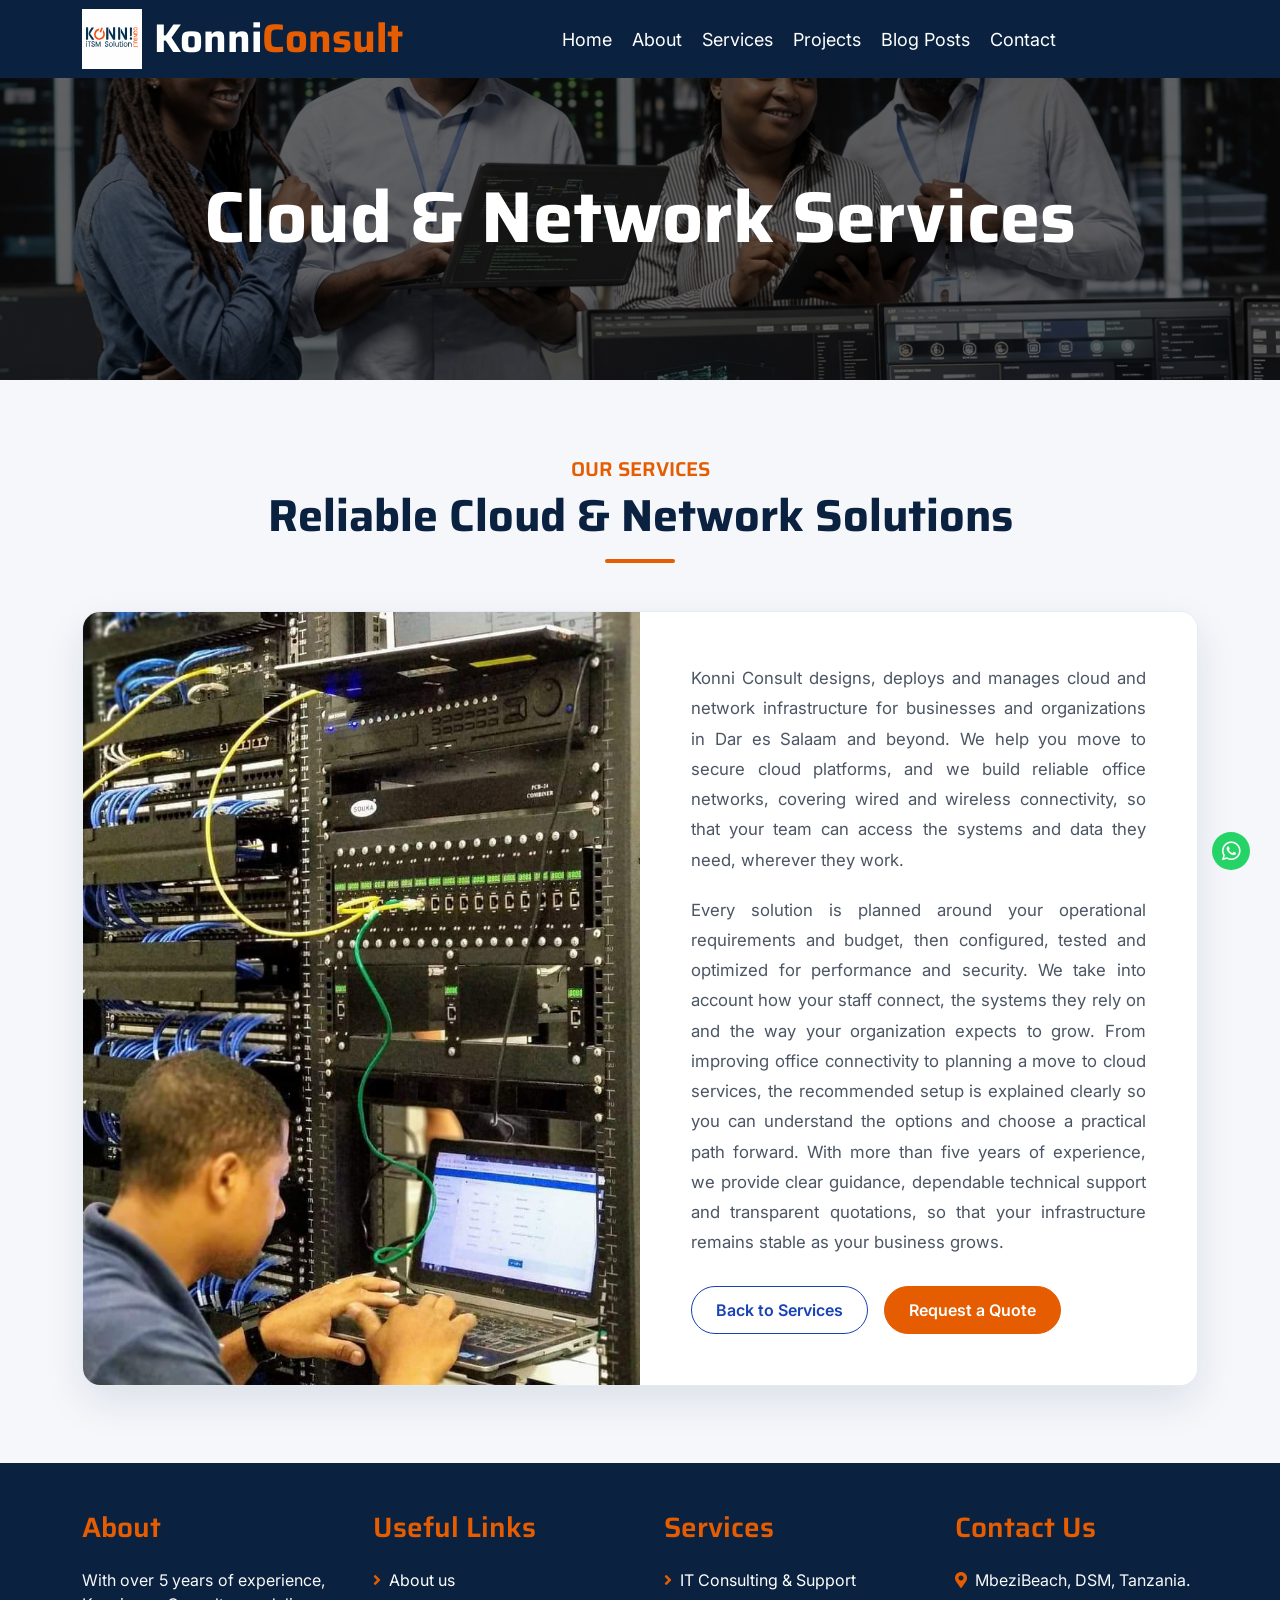
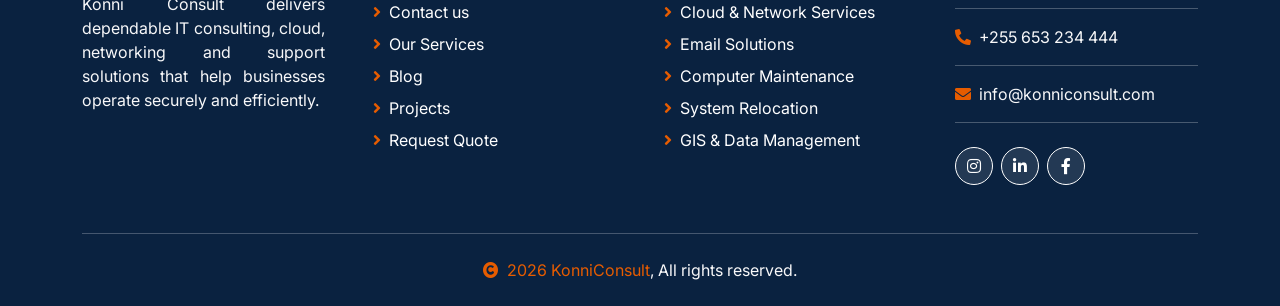
<file: cloud.html>
<!DOCTYPE html>
<html lang="en">

    <head>
        <meta charset="utf-8">
        <title>Cloud & Network Services - KonniConsult</title>
        <meta content="width=device-width, initial-scale=1.0" name="viewport">
        <meta content="cloud services, network services, cloud migration, Dar es Salaam, Konni Consult" name="keywords">
        <meta content="Konni Consult's cloud and network services: secure cloud migration, reliable network design, setup and optimization for businesses in Dar es Salaam and beyond." name="description">

        <!-- Google Web Fonts -->
        <link rel="preconnect" href="https://fonts.googleapis.com">
        <link rel="preconnect" href="https://fonts.gstatic.com" crossorigin>
        <link href="https://fonts.googleapis.com/css2?family=Inter:wght@400;500;600&family=Saira:wght@500;600;700&display=swap" rel="stylesheet">

        <!-- Icon Font Stylesheet -->
        <link href="https://cdnjs.cloudflare.com/ajax/libs/font-awesome/5.10.0/css/all.min.css" rel="stylesheet">
        <link href="https://cdn.jsdelivr.net/npm/bootstrap-icons@1.4.1/font/bootstrap-icons.css" rel="stylesheet">

        <!-- Libraries Stylesheet -->
        <link href="assets/lib/animate/animate.min.css" rel="stylesheet">

        <!-- Customized Bootstrap Stylesheet -->
        <link href="assets/css/bootstrap.min.css" rel="stylesheet">

        <!-- Template Stylesheet -->
        <link href="assets/css/style.css" rel="stylesheet">

        <style>
            :root {
                --poster-navy: #0A2240;
                --poster-orange: #E65C00;
            }

            /* Primary (Navy) */
            .bg-primary, .btn-primary {
                background-color: var(--poster-navy) !important;
                border-color: var(--poster-navy) !important;
            }
            .text-primary { color: var(--poster-navy) !important; }
            .border-primary { border-color: var(--poster-navy) !important; }

            /* Secondary (Orange) */
            .bg-secondary, .btn-secondary {
                background-color: var(--poster-orange) !important;
                border-color: var(--poster-orange) !important;
            }
            .text-secondary { color: var(--poster-orange) !important; }

            .bg-dark { background-color: var(--poster-navy) !important; }
            .text-primary.spinner-grow { color: var(--poster-navy) !important; }

            /* Footer */
            .footer { background-color: var(--poster-navy) !important; }
            .footer h1 span { color: var(--poster-orange) !important; }
            .footer a { transition: 0.3s; }
            .footer a:hover {
                color: var(--poster-orange) !important;
                padding-left: 5px;
            }

            /* Footer social buttons */
            .hightech-link .btn {
                background-color: rgba(255, 255, 255, 0.1) !important;
                border: 1px solid #fff !important;
                transition: 0.2s;
                -webkit-tap-highlight-color: transparent;
            }
            .hightech-link .btn i { color: #fff !important; }
            .hightech-link .btn:active {
                background-color: #e8620a !important;
                border-color: #e8620a !important;
            }
            .hightech-link .btn:focus,
            .hightech-link .btn:focus-visible {
                background-color: rgba(255, 255, 255, 0.1) !important;
                border-color: #fff !important;
                box-shadow: none !important;
                outline: none;
            }

            /* WhatsApp button */
            .whatsapp-btn {
                position: fixed;
                right: 30px;
                bottom: 30px;
                z-index: 99;
                background-color: #25D366;
            }
            .whatsapp-btn:hover { background-color: #1ebe5d; }

            /* Footer contact lines */
            .contact-link .border-bottom {
                border-color: rgba(255, 255, 255, 0.25) !important;
            }

        </style>
    </head>

    <body>
        <!-- Spinner Start -->
        <div id="spinner" class="show position-fixed translate-middle w-100 vh-100 top-50 start-50 d-flex align-items-center justify-content-center">
            <div class="spinner-grow text-primary" role="status"></div>
        </div>
        <!-- Spinner End -->



        <!-- Navbar Start -->
        <div class="container-fluid bg-primary">
            <div class="container">
                <nav class="navbar navbar-dark navbar-expand-lg py-0">
                    <a href="index.html" class="navbar-brand">
                        <img src="assets/img/konni-logo.svg" class="site-logo" alt="Konni ITSM Solutions">
                        <h1 class="text-white fw-bold d-block">Konni<span class="text-secondary">Consult</span></h1>
                    </a>
                    <button type="button" class="navbar-toggler me-0" data-bs-toggle="collapse" data-bs-target="#navbarCollapse">
                        <span class="navbar-toggler-icon"></span>
                    </button>
                    <div class="collapse navbar-collapse bg-transparent" id="navbarCollapse">
                        <div class="navbar-nav ms-auto mx-xl-auto p-0">
                            <a href="index.html" class="nav-item nav-link">Home</a>
                            <a href="about.html" class="nav-item nav-link">About</a>
                            <a href="service.html" class="nav-item nav-link">Services</a>
                            <a href="" class="nav-item nav-link">Projects</a>
                            <a href="blog.html" class="nav-item nav-link">Blog Posts</a>
                            <a href="contact.html" class="nav-item nav-link">Contact</a>
                        </div>
                    </div>
                </nav>
            </div>
        </div>
        <!-- Navbar End -->


        <!-- Page Header Start -->
        <div class="container-fluid page-header py-5">
            <div class="container text-center py-5">
                <h1 class="display-2 text-white mb-4 animated slideInDown">Cloud &amp; Network Services</h1>
            </div>
        </div>
        <!-- Page Header End -->


        <!-- Article Start -->
        <div class="container-fluid service-detail-section">
            <div class="container service-detail-container">

                <!-- Heading -->
                <div class="text-center mx-auto service-detail-heading wow fadeIn" data-wow-delay=".3s">
                    <h5 class="text-secondary text-uppercase">Our Services</h5>
                    <h1 class="mb-3 text-primary">Reliable Cloud &amp; Network Solutions</h1>
                    <div class="mx-auto itc-underline"></div>
                </div>

                <!-- Big photo (left) + paragraphs (right) -->
                <div class="row align-items-stretch service-detail-layout">
                    <div class="col-lg-6 service-detail-media wow fadeIn" data-wow-delay=".3s">
                        <img src="assets/img/cloud-1.jpg" class="itc-photo-big" alt="Konni Consult engineer setting up a business network">
                    </div>

                    <div class="col-lg-6 itc-article service-detail-copy d-flex flex-column justify-content-start wow fadeIn" data-wow-delay=".5s">
                        <p>Konni Consult designs, deploys and manages cloud and network infrastructure for businesses and organizations in Dar es Salaam and beyond. We help you move to secure cloud platforms, and we build reliable office networks, covering wired and wireless connectivity, so that your team can access the systems and data they need, wherever they work.</p>

                        <p>Every solution is planned around your operational requirements and budget, then configured, tested and optimized for performance and security. We take into account how your staff connect, the systems they rely on and the way your organization expects to grow. From improving office connectivity to planning a move to cloud services, the recommended setup is explained clearly so you can understand the options and choose a practical path forward. With more than five years of experience, we provide clear guidance, dependable technical support and transparent quotations, so that your infrastructure remains stable as your business grows.</p>

                        <div class="d-flex flex-wrap gap-3 service-detail-actions">
                            <a href="service.html" class="btn btn-outline-primary rounded-pill px-4 py-2">Back to Services</a>
                            <a href="quote.html" class="btn btn-secondary rounded-pill px-4 py-2 text-white">Request a Quote</a>
                        </div>
                    </div>
                </div>

            </div>
        </div>
        <!-- Article End -->


        <!-- Footer Start -->
        <div class="container-fluid footer bg-dark wow fadeIn" data-wow-delay=".3s">
            <div class="container pt-5 pb-4">
                <div class="row g-5">
                    <div class="col-lg-3 col-md-6">
                        <a href="#" class="h3 text-secondary">About</a>
                        <p class="mt-4 text-light" style="text-align: justify;">With over 5 years of experience, Konni Consult delivers dependable IT consulting, cloud, networking and support solutions that help businesses operate securely and efficiently.</p>
                    </div>
                    <div class="col-lg-3 col-md-6">
                        <a href="#" class="h3 text-secondary">Useful Links</a>
                        <div class="mt-4 d-flex flex-column short-link">
                            <a href="about.html" class="mb-2 text-white"><i class="fas fa-angle-right text-secondary me-2"></i>About us</a>
                            <a href="contact.html" class="mb-2 text-white"><i class="fas fa-angle-right text-secondary me-2"></i>Contact us</a>
                            <a href="service.html" class="mb-2 text-white"><i class="fas fa-angle-right text-secondary me-2"></i>Our Services</a>
                            <a href="blog.html" class="mb-2 text-white"><i class="fas fa-angle-right text-secondary me-2"></i>Blog</a>
                            <a href="" class="mb-2 text-white"><i class="fas fa-angle-right text-secondary me-2"></i>Projects</a>
                            <a href="quote.html" class="mb-2 text-white"><i class="fas fa-angle-right text-secondary me-2"></i>Request Quote</a>
                        </div>
                    </div>
                    <div class="col-lg-3 col-md-6">
                        <a href="#" class="h3 text-secondary">Services</a>
                        <div class="mt-4 d-flex flex-column help-link">
                            <a href="consult.html" class="mb-2 text-white"><i class="fas fa-angle-right text-secondary me-2"></i>IT Consulting & Support</a>
                            <a href="cloud.html" class="mb-2 text-white"><i class="fas fa-angle-right text-secondary me-2"></i>Cloud & Network Services</a>
                            <a href="email.html" class="mb-2 text-white"><i class="fas fa-angle-right text-secondary me-2"></i>Email Solutions</a>
                            <a href="repair.html" class="mb-2 text-white"><i class="fas fa-angle-right text-secondary me-2"></i>Computer Maintenance</a>
                            <a href="relocation.html" class="mb-2 text-white"><i class="fas fa-angle-right text-secondary me-2"></i>System Relocation</a>
                            <a href="GIS.html" class="mb-2 text-white"><i class="fas fa-angle-right text-secondary me-2"></i>GIS & Data Management</a>
                        </div>
                    </div>
                  <div class="col-lg-3 col-md-6">
                    <a href="contact.html" class="h3 text-secondary">Contact Us</a>
                        <div class="text-white mt-4 d-flex flex-column contact-link">
                            <a href="https://maps.app.goo.gl/V7wnkrZXbHWLTTi57" class="pb-3 text-light border-bottom border-primary"><i class="fas fa-map-marker-alt text-secondary me-2"></i>MbeziBeach, DSM, Tanzania.</a>
                            <a href="tel:+255653234444" class="py-3 text-light border-bottom border-primary"><i class="fas fa-phone-alt text-secondary me-2"></i>+255 653 234 444</a>
                            <a href="mailto:info@konniconsult.com?subject=Inquiry%20from%20Website&body=Hello%20KonniConsult," class="py-3 text-light border-bottom border-primary"><i class="fas fa-envelope text-secondary me-2"></i>info@konniconsult.com</a>

                            <div class="d-flex hightech-link mt-4">
                                <a href="https://www.instagram.com/konniconsult/" target="_blank" rel="noopener" aria-label="Instagram" class="btn btn-square rounded-circle me-2"><i class="fab fa-instagram"></i></a>
                                <a href="https://www.linkedin.com/company/konni-consult/" target="_blank" rel="noopener" aria-label="LinkedIn" class="btn btn-square rounded-circle me-2"><i class="fab fa-linkedin-in"></i></a>
                                <a href="#" aria-label="Facebook" class="btn btn-square rounded-circle me-2"><i class="fab fa-facebook-f"></i></a>
                            </div>
                        </div>
                    </div>
                </div>
                <hr class="text-light mt-5 mb-4">
                <div class="row">
                    <div class="col-12 text-center">
                        <span class="text-light"><a href="#" class="text-secondary"><i class="fas fa-copyright text-secondary me-2"></i>2026 KonniConsult</a>, All rights reserved.</span>
                    </div>
                </div>
            </div>
        </div>
        <!-- Footer End -->


        <!-- WhatsApp Chat Button -->
        <a href="https://wa.me/255653234444?text=Hello%20KonniConsult,%20I%20would%20like%20to%20make%20an%20inquiry."
           class="btn btn-square rounded-circle whatsapp-btn"
           target="_blank" rel="noopener" aria-label="Chat on WhatsApp">
            <i class="fab fa-whatsapp text-white fa-lg"></i></a>


        <!-- JavaScript Libraries -->
        <script src="https://ajax.googleapis.com/ajax/libs/jquery/3.6.4/jquery.min.js"></script>
        <script src="https://cdn.jsdelivr.net/npm/bootstrap@5.0.0/dist/js/bootstrap.bundle.min.js"></script>
        <script src="assets/lib/wow/wow.min.js"></script>
        <script src="assets/lib/easing/easing.min.js"></script>
        <script src="assets/lib/waypoints/waypoints.min.js"></script>

        <!-- Template Javascript -->
        <script src="assets/js/main.js"></script>

        <!-- Keep the page at the top on load -->
        <script>
            window.addEventListener('load', function () {
                setTimeout(function () { window.scrollTo(0, 0); }, 1);
            });
        </script>
    </body>

</html>
</file>
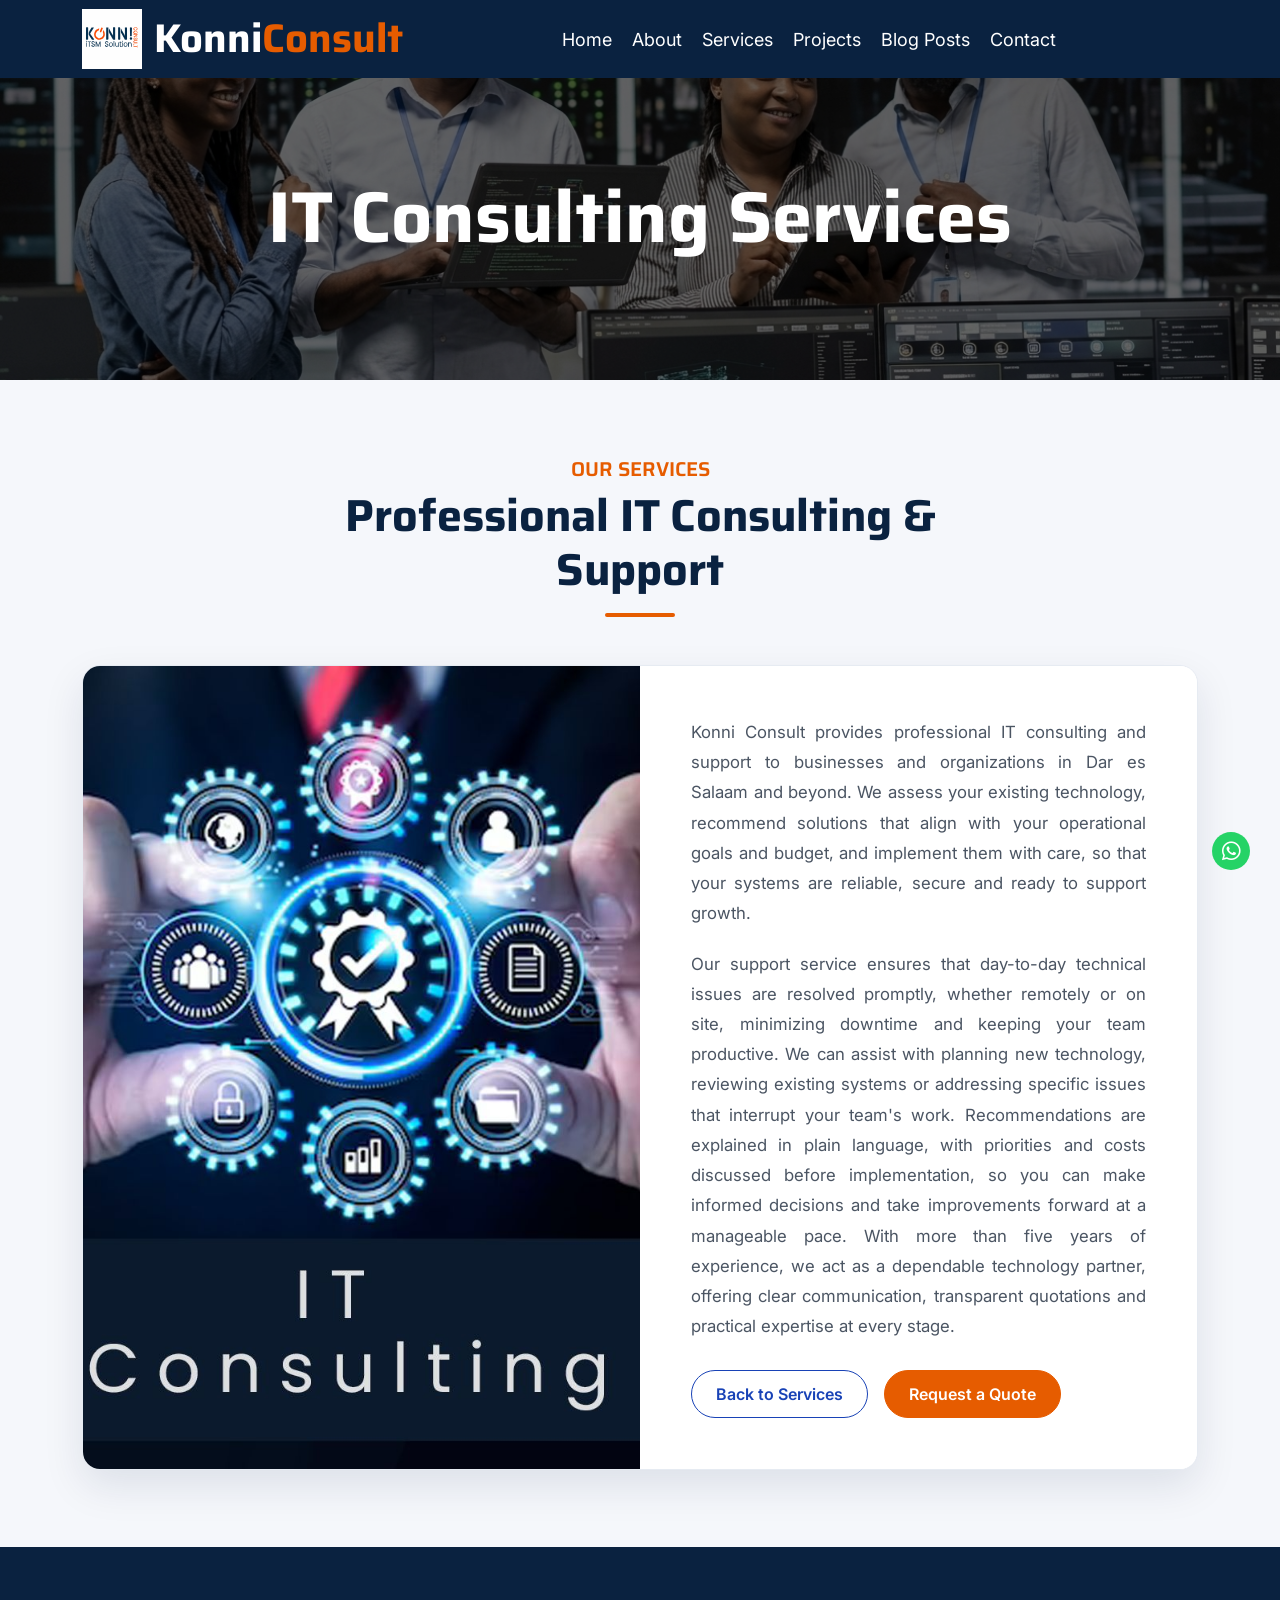
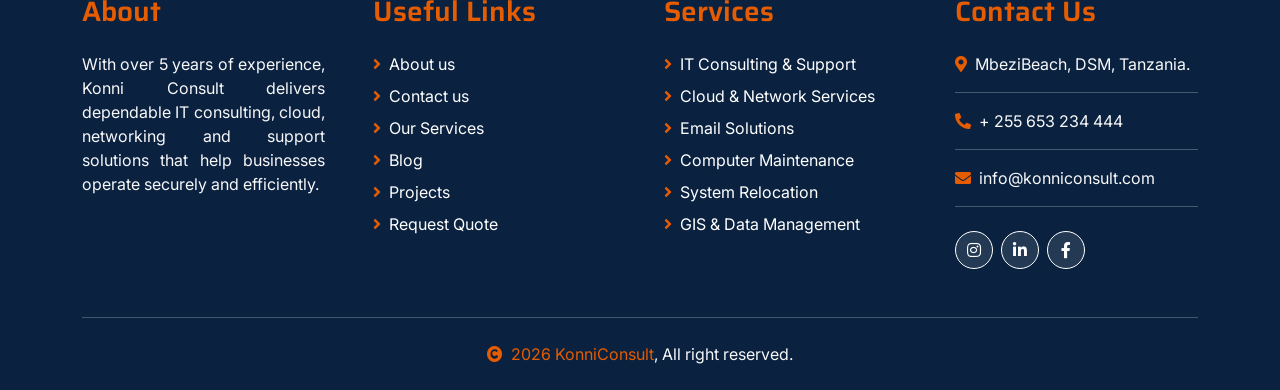
<file: consult.html>
<!DOCTYPE html>
<html lang="en">

    <head>
        <meta charset="utf-8">
        <title>KonniConsult - ITSM Solution</title>
        <meta content="width=device-width, initial-scale=1.0" name="viewport">
        <meta content="" name="keywords">
        <meta content="" name="description">

        <!-- Google Web Fonts -->
        <link rel="preconnect" href="https://fonts.googleapis.com">
        <link rel="preconnect" href="https://fonts.gstatic.com" crossorigin>
        <link href="https://fonts.googleapis.com/css2?family=Inter:wght@400;500;600&family=Saira:wght@500;600;700&display=swap" rel="stylesheet"> 

        <!-- Icon Font Stylesheet -->
        <link href="https://cdnjs.cloudflare.com/ajax/libs/font-awesome/5.10.0/css/all.min.css" rel="stylesheet">
        <link href="https://cdn.jsdelivr.net/npm/bootstrap-icons@1.4.1/font/bootstrap-icons.css" rel="stylesheet">

        <!-- Libraries Stylesheet -->
        <link href="assets/lib/animate/animate.min.css" rel="stylesheet">

        <!-- Customized Bootstrap Stylesheet -->
        <link href="assets/css/bootstrap.min.css" rel="stylesheet">

        <!-- Template Stylesheet -->
        <link href="assets/css/style.css" rel="stylesheet">

        <!-- ============================================== -->
        <!-- COLOR OVERRIDES ONLY - MATCHING THE POSTER -->
        <!-- ============================================== -->
        <style>
            :root {
                --poster-navy: #0A2240;       /* Deep Navy Blue from poster */
                --poster-orange: #E65C00;     /* Vibrant Orange from poster */
            }

            /* Primary Color Overrides (Navy) */
            .bg-primary, .btn-primary {
                background-color: var(--poster-navy) !important;
                border-color: var(--poster-navy) !important;
            }
            .text-primary {
                color: var(--poster-navy) !important;
            }
            .border-primary {
                border-color: var(--poster-navy) !important;
            }

            /* Secondary Color Overrides (Orange) */
            .bg-secondary, .btn-secondary {
                background-color: var(--poster-orange) !important;
                border-color: var(--poster-orange) !important;
            }
            .text-secondary {
                color: var(--poster-orange) !important;
            }

            /* Topbar and Footer background override to match poster's dark navy */
            .bg-dark {
                background-color: var(--poster-navy) !important;
            }

            /* Spinner override */
            .text-primary.spinner-grow {
                color: var(--poster-navy) !important;
            }

            /* Footer Styling */
            .footer {
                background-color: var(--poster-navy) !important;
            }
            .footer h1 span {
                color: var(--poster-orange) !important;
            }
            .footer a {
                transition: 0.3s;
            }
            .footer a:hover {
                color: var(--poster-orange) !important;
                padding-left: 5px;
            }

            /* Normal state: white rounded circle, white icon */
            .hightech-link .btn {
                background-color: rgba(255, 255, 255, 0.1) !important;
                border: 1px solid #fff !important;
                transition: 0.2s;
                -webkit-tap-highlight-color: transparent;
            }
            .hightech-link .btn i {
                color: #fff !important;
            }
            /* Orange only while tapping */
            .hightech-link .btn:active {
                background-color: #e8620a !important;
                border-color: #e8620a !important;
            }
            /* After the tap: back to the white rounded look */
            .hightech-link .btn:focus,
            .hightech-link .btn:focus-visible {
                background-color: rgba(255, 255, 255, 0.1) !important;
                border-color: #fff !important;
                box-shadow: none !important;
                outline: none;
            }
             /* WhatsApp Chat Button */
                        .whatsapp-btn {
                position: fixed;
                right: 30px;
                bottom: 30px;
                z-index: 99;
                background-color: #25D366;
            }
            .whatsapp-btn:hover {
                background-color: #1ebe5d;
            }
            .back-to-top:hover {
                background-color: var(--poster-navy) !important;
                border-color: var(--poster-navy) !important;
            }
            /* lines */
            .contact-link .border-bottom {
                border-color: rgba(255, 255, 255, 0.25) !important;
            }

            /* Services section */
            .svc-underline {
                width: 70px;
                height: 4px;
                border-radius: 2px;
                background: var(--poster-orange);
            }

            .svc-card {
                height: 100%;
                background: #fff;
                border: 1px solid #e6ebf2;
                border-top: 5px solid var(--poster-orange);
                border-radius: 12px;
                padding: 2.2rem 1.8rem;
                text-align: center;
                box-shadow: 0 10px 30px rgba(10, 34, 64, 0.08);
                transition: 0.3s;
            }

            .svc-icon {
                width: 84px;
                height: 84px;
                margin: 0 auto 1.4rem;
                border-radius: 50%;
                background: var(--poster-navy);
                color: #fff;
                display: flex;
                align-items: center;
                justify-content: center;
                font-size: 2rem;
                transition: 0.3s;
            }

            .svc-card h4 {
                color: var(--poster-navy);
                margin-bottom: 0.8rem;
                transition: 0.3s;
            }

            .svc-card p {
                color: #555;
                margin-bottom: 1.4rem;
                transition: 0.3s;
            }

            .svc-link {
                color: var(--poster-orange);
                font-weight: 600;
                text-decoration: none;
                transition: 0.3s;
            }

            /* Hover: card turns navy, icon turns orange */
            .svc-card:hover {
                background: var(--poster-navy);
                border-color: var(--poster-navy);
                border-top-color: var(--poster-orange);
                transform: translateY(-8px);
            }
            .svc-card:hover h4 {
                color: #fff;
            }
            .svc-card:hover p {
                color: rgba(255, 255, 255, 0.8);
            }
            .svc-card:hover .svc-icon {
                background: var(--poster-orange);
            }
            .svc-card:hover .svc-link {
                color: #fff;
            }
            /* Single featured service */
.svc-single {
    background: #fff;
    border: 1px solid #e6ebf2;
    border-top: 5px solid var(--poster-orange);
    border-radius: 12px;
    padding: 2.5rem 2rem;
    box-shadow: 0 10px 30px rgba(10, 34, 64, 0.08);
}
.svc-single-icon {
    width: 150px;
    height: 150px;
    margin: 0 auto;
    border-radius: 50%;
    background: var(--poster-navy);
    color: #fff;
    display: flex;
    align-items: center;
    justify-content: center;
    font-size: 3.5rem;
    border: 6px solid var(--poster-orange);
}
.svc-single h3 {
    color: var(--poster-navy);
    margin-bottom: 0.8rem;
}
.svc-single p {
    color: #555;
}
.svc-single-list {
    list-style: none;
    padding: 0;
    margin: 0 0 1.5rem;
}
.svc-single-list li {
    display: flex;
    align-items: flex-start;
    margin-bottom: 0.6rem;
    color: #444;
}
.svc-single-list i {
    color: var(--poster-orange);
    margin-right: 0.75rem;
    margin-top: 0.3rem;
}
.svc-single-btn {
    background: var(--poster-orange);
    border: 2px solid var(--poster-orange);
    color: #fff;
    font-weight: 600;
}
.svc-single-btn:hover {
    background: var(--poster-navy);
    border-color: var(--poster-navy);
    color: #fff;
}
.svc-single-btn-outline {
    background: transparent;
    border: 2px solid var(--poster-navy);
    color: var(--poster-navy);
    font-weight: 600;
}
.svc-single-btn-outline:hover {
    background: var(--poster-navy);
    color: #fff;
}

        </style>
    </head>

    <body>
        <!-- Spinner Start -->
        <div id="spinner" class="show position-fixed translate-middle w-100 vh-100 top-50 start-50 d-flex align-items-center justify-content-center">
            <div class="spinner-grow text-primary" role="status"></div>
        </div>
        <!-- Spinner End -->


        <!-- Navbar Start -->
        <div class="container-fluid bg-primary">
            <div class="container">
                <nav class="navbar navbar-dark navbar-expand-lg py-0">
                    <a href="index.html" class="navbar-brand">
                        <img src="assets/img/konni-logo.svg" class="site-logo" alt="Konni ITSM Solutions">
                        <h1 class="text-white fw-bold d-block">Konni<span class="text-secondary">Consult</span> </h1>
                    </a>
                    <button type="button" class="navbar-toggler me-0" data-bs-toggle="collapse" data-bs-target="#navbarCollapse">
                        <span class="navbar-toggler-icon"></span>
                    </button>
                    <div class="collapse navbar-collapse bg-transparent" id="navbarCollapse">
                        <div class="navbar-nav ms-auto mx-xl-auto p-0">
                            <a href="index.html" class="nav-item nav-link">Home</a>
                            <a href="about.html" class="nav-item nav-link">About</a>
                            <a href="service.html" class="nav-item nav-link">Services</a>
                            <a href="" class="nav-item nav-link">Projects</a>
                            <a href="blog.html" class="nav-item nav-link">Blog Posts</a>
                            <a href="contact.html" class="nav-item nav-link">Contact</a>
                        </div>
                    </div>
                </nav>
            </div>
        </div>
        <!-- Navbar End -->

        
        <!-- Page Header Start -->
        <div class="container-fluid page-header py-5">
            <div class="container text-center py-5">
                <h1 class="display-2 text-white mb-4 animated slideInDown">IT Consulting Services</h1>
            </div>
        </div>
        <!-- Page Header End -->


<!-- Article Start -->
<div class="container-fluid service-detail-section">
    <div class="container service-detail-container">

        <!-- Heading -->
        <div class="text-center mx-auto service-detail-heading wow fadeIn" data-wow-delay=".3s">
            <h5 class="text-secondary text-uppercase">Our Services</h5>
            <h1 class="mb-3 text-primary">Professional IT Consulting &amp; Support</h1>
            <div class="mx-auto itc-underline"></div>
        </div>

        <!-- Big photo (left) + paragraphs (right) -->
        <div class="row align-items-stretch service-detail-layout">
            <div class="col-lg-6 service-detail-media wow fadeIn" data-wow-delay=".3s">
                <img src="assets/img/consult-1.jpg" class="itc-photo-big" alt="Konni Consult team supporting a client's IT systems">
            </div>

            <div class="col-lg-6 itc-article service-detail-copy d-flex flex-column justify-content-start wow fadeIn" data-wow-delay=".5s">
                <p>Konni Consult provides professional IT consulting and support to businesses and organizations in Dar es Salaam and beyond. We assess your existing technology, recommend solutions that align with your operational goals and budget, and implement them with care, so that your systems are reliable, secure and ready to support growth.</p>

                <p>Our support service ensures that day-to-day technical issues are resolved promptly, whether remotely or on site, minimizing downtime and keeping your team productive. We can assist with planning new technology, reviewing existing systems or addressing specific issues that interrupt your team's work. Recommendations are explained in plain language, with priorities and costs discussed before implementation, so you can make informed decisions and take improvements forward at a manageable pace. With more than five years of experience, we act as a dependable technology partner, offering clear communication, transparent quotations and practical expertise at every stage.</p>

                
                <div class="d-flex flex-wrap gap-3 service-detail-actions">
                    <a href="service.html" class="btn btn-outline-primary rounded-pill px-4 py-2">Back to Services</a>
                    <a href="quote.html" class="btn btn-secondary rounded-pill px-4 py-2 text-white">Request a Quote</a>
                </div>
            </div>
        </div>

    </div>
</div>
<!-- Article End -->

        <!-- Footer Start -->
         <div class="container-fluid footer bg-dark wow fadeIn" data-wow-delay=".3s">
            <div class="container pt-5 pb-4">
                <div class="row g-5">
                    <div class="col-lg-3 col-md-6">
                        <a href="#" class="h3 text-secondary">About</a>
                        <p class="mt-4 text-light" style="text-align: justify;">With over 5 years of experience, Konni Consult delivers dependable IT consulting, cloud, networking and support solutions that help businesses operate securely and efficiently.</p>
                        
                    </div>
                    <div class="col-lg-3 col-md-6">
                        <a href="#" class="h3 text-secondary">Useful Links</a>
                        <div class="mt-4 d-flex flex-column short-link">
                            <a href="about.html" class="mb-2 text-white"><i class="fas fa-angle-right text-secondary me-2"></i>About us</a>
                            <a href="contact.html" class="mb-2 text-white"><i class="fas fa-angle-right text-secondary me-2"></i>Contact us</a>
                            <a href="service.html" class="mb-2 text-white"><i class="fas fa-angle-right text-secondary me-2"></i>Our Services</a>
                            <a href="blog.html" class="mb-2 text-white"><i class="fas fa-angle-right text-secondary me-2"></i>Blog</a>
                            <a href="" class="mb-2 text-white"><i class="fas fa-angle-right text-secondary me-2"></i>Projects</a>
                            <a href="quote.html" class="mb-2 text-white"><i class="fas fa-angle-right text-secondary me-2"></i>Request Quote</a>
                        </div>
                    </div>
                    <div class="col-lg-3 col-md-6">
                        <a href="#" class="h3 text-secondary">Services</a>
                        <div class="mt-4 d-flex flex-column help-link">
                            <a href="consult.html" class="mb-2 text-white"><i class="fas fa-angle-right text-secondary me-2"></i>IT Consulting & Support</a>
                            <a href="cloud.html" class="mb-2 text-white"><i class="fas fa-angle-right text-secondary me-2"></i>Cloud & Network Services</a>
                            <a href="email.html" class="mb-2 text-white"><i class="fas fa-angle-right text-secondary me-2"></i>Email Solutions</a>
                            <a href="repair.html" class="mb-2 text-white"><i class="fas fa-angle-right text-secondary me-2"></i>Computer Maintenance</a>
                            <a href="relocation.html" class="mb-2 text-white"><i class="fas fa-angle-right text-secondary me-2"></i>System Relocation</a>
                            <a href="GIS.html" class="mb-2 text-white"><i class="fas fa-angle-right text-secondary me-2"></i>GIS & Data Management</a>
                        </div>
                    </div>
                  <div class="col-lg-3 col-md-6">
                    <a href="contact.html" class="h3 text-secondary">Contact Us</a>
                    <div class="text-white mt-4 d-flex flex-column contact-link">
                        <a href="https://maps.app.goo.gl/V7wnkrZXbHWLTTi57" class="pb-3 text-light border-bottom border-primary"><i class="fas fa-map-marker-alt text-secondary me-2"></i>MbeziBeach, DSM, Tanzania.</a>
                        <a href="tel:+255653234444" class="py-3 text-light border-bottom border-primary"><i class="fas fa-phone-alt text-secondary me-2"></i>+ 255 653 234 444</a>
                        <a href="mailto:info@konniconsult.com?subject=Inquiry%20from%20Website&body=Hello%20KonniConsult," class="py-3 text-light border-bottom border-primary"><i class="fas fa-envelope text-secondary me-2"></i>info@konniconsult.com</a>

                        <div class="d-flex hightech-link mt-4">
                        <a href="https://www.instagram.com/konniconsult/" target="_blank" rel="noopener" aria-label="Instagram" class="btn btn-square rounded-circle me-2"><i class="fab fa-instagram"></i></a>
                        <a href="https://www.linkedin.com/company/konni-consult/" target="_blank" rel="noopener" aria-label="LinkedIn" class="btn btn-square rounded-circle me-2"><i class="fab fa-linkedin-in"></i></a>
                        <a href="" target="_blank" rel="noopener" aria-label="Facebook" class="btn btn-square rounded-circle me-2"><i class="fab fa-facebook-f"></i></a>
                    </div>
                    </div>
                    </div>
                </div>
                <hr class="text-light mt-5 mb-4">
                <div class="row">
                    <div class="col-12 text-center ">
                        <span class="text-light"><a href="#" class="text-secondary"><i class="fas fa-copyright text-secondary me-2"></i>2026 KonniConsult</a>, All right reserved.</span>
                    </div>
                </div>
            </div>
        </div>
        <!-- Footer End -->


        <!-- WhatsApp Chat Button -->
        <a href="https://wa.me/255653234444?text=Hello%20KonniConsult,%20I%20would%20like%20to%20make%20an%20inquiry."
        class="btn btn-square rounded-circle whatsapp-btn"
        target="_blank" rel="noopener" aria-label="Chat on WhatsApp">
            <i class="fab fa-whatsapp text-white fa-lg"></i></a>

        
        <!-- JavaScript Libraries -->
        <script src="https://ajax.googleapis.com/ajax/libs/jquery/3.6.4/jquery.min.js"></script>
        <script src="https://cdn.jsdelivr.net/npm/bootstrap@5.0.0/dist/js/bootstrap.bundle.min.js"></script>
        <script src="assets/lib/wow/wow.min.js"></script>
        <script src="assets/lib/easing/easing.min.js"></script>
        <script src="assets/lib/waypoints/waypoints.min.js"></script>

        <!-- Template Javascript -->
        <script src="assets/js/main.js"></script>

        <!-- ============================================== -->
        <!-- SCRIPT TO STOP AUTO-SCROLL ON PAGE LOAD -->
        <!-- ============================================== -->
        <script>
            // 1. Force the page to stay at the top when it loads
            window.addEventListener('load', function() {
                setTimeout(function() {
                    window.scrollTo(0, 0);
                }, 1);
            });

            // 2. Prevent the back-to-top button from causing a jump on load
            document.querySelector('.back-to-top').addEventListener('click', function(e) {
                e.preventDefault();
                window.scrollTo({ top: 0, behavior: 'smooth' });
            });
        </script>
    </body>

</html>
</file>
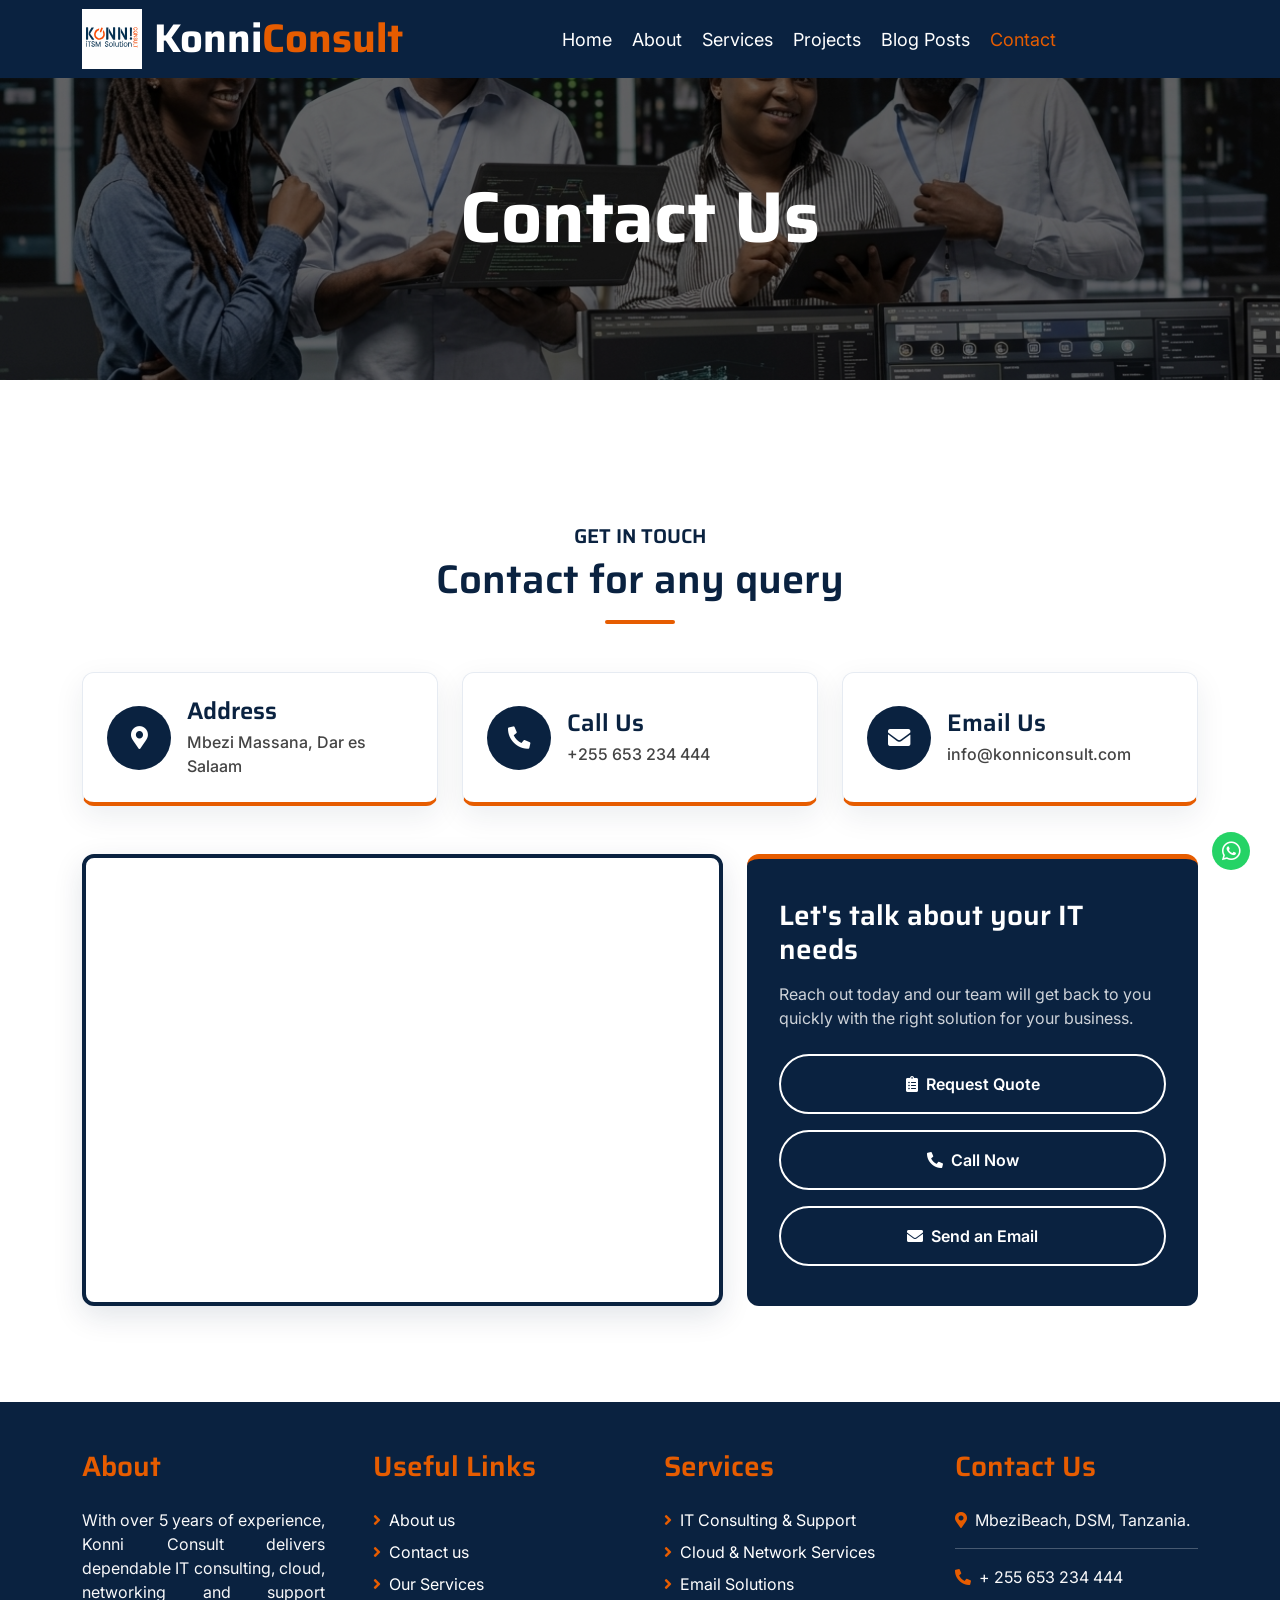
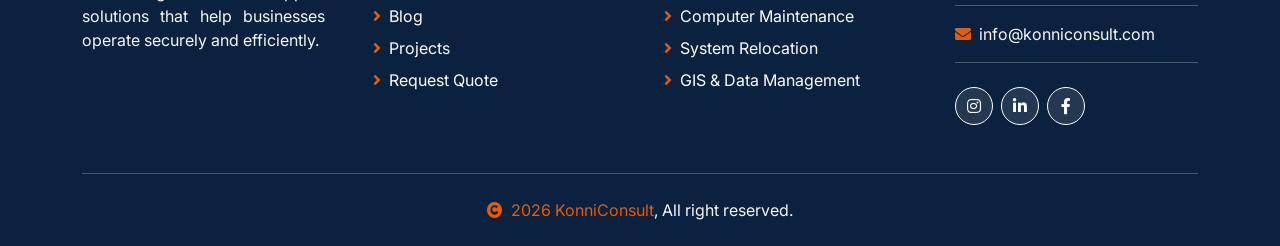
<file: contact.html>
<!DOCTYPE html>
<html lang="en">

    <head>
        <meta charset="utf-8">
        <title>KonniConsult - ITSM Solution</title>
        <meta content="width=device-width, initial-scale=1.0" name="viewport">
        <meta content="" name="keywords">
        <meta content="" name="description">

        <!-- Google Web Fonts -->
        <link rel="preconnect" href="https://fonts.googleapis.com">
        <link rel="preconnect" href="https://fonts.gstatic.com" crossorigin>
        <link href="https://fonts.googleapis.com/css2?family=Inter:wght@400;500;600&family=Saira:wght@500;600;700&display=swap" rel="stylesheet"> 

        <!-- Icon Font Stylesheet -->
        <link href="https://cdnjs.cloudflare.com/ajax/libs/font-awesome/5.10.0/css/all.min.css" rel="stylesheet">
        <link href="https://cdn.jsdelivr.net/npm/bootstrap-icons@1.4.1/font/bootstrap-icons.css" rel="stylesheet">

        <!-- Libraries Stylesheet -->
        <link href="assets/lib/animate/animate.min.css" rel="stylesheet">

        <!-- Customized Bootstrap Stylesheet -->
        <link href="assets/css/bootstrap.min.css" rel="stylesheet">

        <!-- Template Stylesheet -->
        <link href="assets/css/style.css" rel="stylesheet">

        <!-- ============================================== -->
        <!-- COLOR OVERRIDES ONLY - MATCHING THE POSTER -->
        <!-- ============================================== -->
        <style>
            :root {
                --poster-navy: #0A2240;       /* Deep Navy Blue from poster */
                --poster-orange: #E65C00;     /* Vibrant Orange from poster */
            }

            /* Primary Color Overrides (Navy) */
            .bg-primary, .btn-primary {
                background-color: var(--poster-navy) !important;
                border-color: var(--poster-navy) !important;
            }
            .text-primary {
                color: var(--poster-navy) !important;
            }
            .border-primary {
                border-color: var(--poster-navy) !important;
            }

            /* Secondary Color Overrides (Orange) */
            .bg-secondary, .btn-secondary {
                background-color: var(--poster-orange) !important;
                border-color: var(--poster-orange) !important;
            }
            .text-secondary {
                color: var(--poster-orange) !important;
            }

            /* Topbar and Footer background override to match poster's dark navy */
            .bg-dark {
                background-color: var(--poster-navy) !important;
            }

            /* Spinner override */
            .text-primary.spinner-grow {
                color: var(--poster-navy) !important;
            }

            /* Footer Styling */
            .footer {
                background-color: var(--poster-navy) !important;
            }
            .footer h1 span {
                color: var(--poster-orange) !important;
            }
            .footer a {
                transition: 0.3s;
            }
            .footer a:hover {
                color: var(--poster-orange) !important;
                padding-left: 5px;
            }

            /* Normal state: white rounded circle, white icon */
            .hightech-link .btn {
                background-color: rgba(255, 255, 255, 0.1) !important;
                border: 1px solid #fff !important;
                transition: 0.2s;
                -webkit-tap-highlight-color: transparent;
            }
            .hightech-link .btn i {
                color: #fff !important;
            }
            /* Orange only while tapping */
            .hightech-link .btn:active {
                background-color: #e8620a !important;
                border-color: #e8620a !important;
            }
            /* After the tap: back to the white rounded look */
            .hightech-link .btn:focus,
            .hightech-link .btn:focus-visible {
                background-color: rgba(255, 255, 255, 0.1) !important;
                border-color: #fff !important;
                box-shadow: none !important;
                outline: none;
            }
             /* WhatsApp Chat Button */
                        .whatsapp-btn {
                position: fixed;
                right: 30px;
                bottom: 30px;
                z-index: 99;
                background-color: #25D366;
            }
            .whatsapp-btn:hover {
                background-color: #1ebe5d;
            }
            .back-to-top:hover {
                background-color: var(--poster-navy) !important;
                border-color: var(--poster-navy) !important;
            }
            /* lines */
            .contact-link .border-bottom {
                border-color: rgba(255, 255, 255, 0.25) !important;
            }
            /* Contact section */
.contact-underline {
    width: 70px;
    height: 4px;
    border-radius: 2px;
    background: var(--poster-orange);
}

.contact-card {
    background: #fff;
    border: 1px solid #e6ebf2;
    border-bottom: 4px solid var(--poster-orange);
    border-radius: 12px;
    padding: 1.5rem;
    height: 100%;
    box-shadow: 0 10px 30px rgba(10, 34, 64, 0.08);
    transition: 0.3s;
}
.contact-card:hover {
    transform: translateY(-5px);
    box-shadow: 0 14px 34px rgba(10, 34, 64, 0.15);
}
.contact-card h4 {
    color: var(--poster-navy);
    margin-bottom: 4px;
}
.contact-card a {
    color: #444;
    text-decoration: none;
    font-weight: 500;
    word-break: break-word;
}
.contact-card a:hover {
    color: var(--poster-orange);
}

.contact-icon {
    flex-shrink: 0;
    width: 64px;
    height: 64px;
    border-radius: 50%;
    background: var(--poster-navy);
    color: #fff;
    display: flex;
    align-items: center;
    justify-content: center;
    font-size: 1.4rem;
    transition: 0.3s;
}
.contact-card:hover .contact-icon {
    background: var(--poster-orange);
}

.contact-map-box {
    border-radius: 12px;
    overflow: hidden;
    border: 4px solid var(--poster-navy);
    box-shadow: 0 10px 30px rgba(10, 34, 64, 0.12);
}

.contact-cta {
    background: var(--poster-navy);
    color: #fff;
    border-radius: 12px;
    padding: 2.5rem 2rem;
    display: flex;
    flex-direction: column;
    justify-content: center;
    border-top: 5px solid var(--poster-orange);
}
.contact-cta h3 {
    color: #fff;
    margin-bottom: 1rem;
}
.contact-cta p {
    color: rgba(255, 255, 255, 0.8);
    margin-bottom: 1.5rem;
}

.contact-btn-orange {
    background: var(--poster-orange);
    border: 2px solid var(--poster-orange);
    color: #fff;
    font-weight: 600;
}
.contact-btn-orange:hover {
    background: #fff;
    border-color: #fff;
    color: var(--poster-orange);
}

.contact-btn-white {
    background: transparent;
    border: 2px solid #fff;
    color: #fff;
    font-weight: 600;
}
.contact-btn-white:hover {
    background: #fff;
    color: var(--poster-navy);
}
            /* NOTE: We are NOT overriding .page-header here, so the original background image will show */
        </style>
    </head>

    <body>
        <!-- Spinner Start -->
        <div id="spinner" class="show position-fixed translate-middle w-100 vh-100 top-50 start-50 d-flex align-items-center justify-content-center">
            <div class="spinner-grow text-primary" role="status"></div>
        </div>
        <!-- Spinner End -->



        <!-- Navbar Start -->
        <div class="container-fluid bg-primary">
            <div class="container">
                <nav class="navbar navbar-dark navbar-expand-lg py-0">
                    <a href="index.html" class="navbar-brand">
                        <img src="assets/img/konni-logo.svg" class="site-logo" alt="Konni ITSM Solutions">
                        <h1 class="text-white fw-bold d-block">Konni<span class="text-secondary">Consult</span> </h1>
                    </a>
                    <button type="button" class="navbar-toggler me-0" data-bs-toggle="collapse" data-bs-target="#navbarCollapse">
                        <span class="navbar-toggler-icon"></span>
                    </button>
                    <div class="collapse navbar-collapse bg-transparent" id="navbarCollapse">
                        <div class="navbar-nav ms-auto mx-xl-auto p-0">
                            <a href="index.html" class="nav-item nav-link">Home</a>
                            <a href="about.html" class="nav-item nav-link">About</a>
                            <a href="service.html" class="nav-item nav-link">Services</a>
                            <a href="" class="nav-item nav-link">Projects</a>
                            <a href="blog.html" class="nav-item nav-link">Blog Posts</a>
                            <a href="contact.html" class="nav-item nav-link active">Contact</a>
                        </div>
                    </div>
          
                </nav>
            </div>
        </div>
        <!-- Navbar End -->

        
        <!-- Page Header Start -->
        <!-- The background image is defined in the template's CSS. We are leaving it as is. -->
        <div class="container-fluid page-header py-5">
            <div class="container text-center py-5">
                <h1 class="display-2 text-white mb-4 animated slideInDown">Contact Us</h1>
                <nav aria-label="breadcrumb animated slideInDown">
                  
                </nav>
            </div>
        </div>
        <!-- Page Header End -->

       <!-- Contact Start -->
<div class="container-fluid py-5 mt-5">
    <div class="container py-5">
        <div class="text-center mx-auto pb-5 wow fadeIn" data-wow-delay=".3s" style="max-width: 600px;">
            <h5 class="text-primary text-uppercase">Get In Touch</h5>
            <h1 class="mb-3 text-primary">Contact for any query</h1>
            <div class="mx-auto contact-underline"></div>
        </div>

        <!-- Info cards -->
        <div class="row g-4 mb-5 justify-content-center">
            <div class="col-xl-4 col-lg-6 wow fadeIn" data-wow-delay=".3s">
                <div class="contact-card d-flex align-items-center">
                    <div class="contact-icon"><i class="fas fa-map-marker-alt"></i></div>
                    <div class="ms-3">
                        <h4>Address</h4>
                        <a href="https://maps.app.goo.gl/ijKR35EDPefrFQgw8">Mbezi Massana, Dar es Salaam</a>
                    </div>
                </div>
            </div>
            <div class="col-xl-4 col-lg-6 wow fadeIn" data-wow-delay=".5s">
                <div class="contact-card d-flex align-items-center">
                    <div class="contact-icon"><i class="fas fa-phone-alt"></i></div>
                    <div class="ms-3">
                        <h4>Call Us</h4>
                        <a href="tel:+255653234444">+255 653 234 444</a>
                    </div>
                </div>
            </div>
            <div class="col-xl-4 col-lg-6 wow fadeIn" data-wow-delay=".7s">
                <div class="contact-card d-flex align-items-center">
                    <div class="contact-icon"><i class="fas fa-envelope"></i></div>
                    <div class="ms-3">
                        <h4>Email Us</h4>
                        <a href="mailto:info@konniconsult.com">info@konniconsult.com</a>
                    </div>
                </div>
            </div>
        </div>

        <!-- Map + quick contact -->
        <div class="row g-4">
            <div class="col-lg-7 wow fadeIn" data-wow-delay=".3s">
                <div class="contact-map-box h-100">
                    <iframe class="w-100 h-100"
                        src="https://maps.google.com/maps?q=-6.727463,39.2073685&z=16&output=embed"
                        style="border:0; min-height:350px;" allowfullscreen="" loading="lazy"
                        referrerpolicy="no-referrer-when-downgrade"></iframe>
                </div>
            </div>
            <div class="col-lg-5 wow fadeIn" data-wow-delay=".5s">
                <div class="contact-cta h-100">
                    <h3>Let's talk about your IT needs</h3>
                    <p>Reach out today and our team will get back to you quickly with the right solution for your business.</p>
                    <a href="quote.html" class="btn contact-btn-white rounded-pill px-4 py-3 mb-3">
                        <i class="fas fa-clipboard-list me-2"></i>Request Quote
                    </a>
                    <a href="tel:+255653234444" class="btn contact-btn-white rounded-pill px-4 py-3 mb-3">
                        <i class="fas fa-phone-alt me-2"></i>Call Now
                    </a>
                    <a href="mailto:info@konniconsult.com?subject=Inquiry%20from%20Website" class="btn contact-btn-white rounded-pill px-4 py-3">
                        <i class="fas fa-envelope me-2"></i>Send an Email
                    </a>
                </div>
            </div>
        </div>
    </div>
</div>
<!-- Contact End -->

        <!-- Footer Start -->
         <div class="container-fluid footer bg-dark wow fadeIn" data-wow-delay=".3s">
            <div class="container pt-5 pb-4">
                <div class="row g-5">
                    <div class="col-lg-3 col-md-6">
                        <a href="#" class="h3 text-secondary">About</a>
                        <p class="mt-4 text-light" style="text-align: justify;">With over 5 years of experience, Konni Consult delivers dependable IT consulting, cloud, networking and support solutions that help businesses operate securely and efficiently.</p>
                        
                    </div>
                    <div class="col-lg-3 col-md-6">
                        <a href="#" class="h3 text-secondary">Useful Links</a>
                        <div class="mt-4 d-flex flex-column short-link">
                            <a href="about.html" class="mb-2 text-white"><i class="fas fa-angle-right text-secondary me-2"></i>About us</a>
                            <a href="contact.html" class="mb-2 text-white"><i class="fas fa-angle-right text-secondary me-2"></i>Contact us</a>
                            <a href="service.html" class="mb-2 text-white"><i class="fas fa-angle-right text-secondary me-2"></i>Our Services</a>
                            <a href="blog.html" class="mb-2 text-white"><i class="fas fa-angle-right text-secondary me-2"></i>Blog</a>
                            <a href="" class="mb-2 text-white"><i class="fas fa-angle-right text-secondary me-2"></i>Projects</a>
                            <a href="quote.html" class="mb-2 text-white"><i class="fas fa-angle-right text-secondary me-2"></i>Request Quote</a>
                        </div>
                    </div>
                    <div class="col-lg-3 col-md-6">
                        <a href="#" class="h3 text-secondary">Services</a>
                        <div class="mt-4 d-flex flex-column help-link">
                            <a href="consult.html" class="mb-2 text-white"><i class="fas fa-angle-right text-secondary me-2"></i>IT Consulting & Support</a>
                            <a href="cloud.html" class="mb-2 text-white"><i class="fas fa-angle-right text-secondary me-2"></i>Cloud & Network Services</a>
                            <a href="email.html" class="mb-2 text-white"><i class="fas fa-angle-right text-secondary me-2"></i>Email Solutions</a>
                            <a href="repair.html" class="mb-2 text-white"><i class="fas fa-angle-right text-secondary me-2"></i>Computer Maintenance</a>
                            <a href="relocation.html" class="mb-2 text-white"><i class="fas fa-angle-right text-secondary me-2"></i>System Relocation</a>
                            <a href="GIS.html" class="mb-2 text-white"><i class="fas fa-angle-right text-secondary me-2"></i>GIS & Data Management</a>
                        </div>
                    </div>
                  <div class="col-lg-3 col-md-6">
                    <a href="contact.html" class="h3 text-secondary">Contact Us</a>
                    <div class="text-white mt-4 d-flex flex-column contact-link">
                        <a href="https://maps.app.goo.gl/V7wnkrZXbHWLTTi57" class="pb-3 text-light border-bottom border-primary"><i class="fas fa-map-marker-alt text-secondary me-2"></i>MbeziBeach, DSM, Tanzania.</a>
                        <a href="tel:+255653234444" class="py-3 text-light border-bottom border-primary"><i class="fas fa-phone-alt text-secondary me-2"></i>+ 255 653 234 444</a>
                        <a href="mailto:info@konniconsult.com?subject=Inquiry%20from%20Website&body=Hello%20KonniConsult," class="py-3 text-light border-bottom border-primary"><i class="fas fa-envelope text-secondary me-2"></i>info@konniconsult.com</a>

                        <div class="d-flex hightech-link mt-4">
                        <a href="https://www.instagram.com/konniconsult/" target="_blank" rel="noopener" aria-label="Instagram" class="btn btn-square rounded-circle me-2"><i class="fab fa-instagram"></i></a>
                        <a href="https://www.linkedin.com/company/konni-consult/" target="_blank" rel="noopener" aria-label="LinkedIn" class="btn btn-square rounded-circle me-2"><i class="fab fa-linkedin-in"></i></a>
                        <a href="" target="_blank" rel="noopener" aria-label="Facebook" class="btn btn-square rounded-circle me-2"><i class="fab fa-facebook-f"></i></a>
                    </div>
                    </div>
                    </div>
                </div>
                <hr class="text-light mt-5 mb-4">
                <div class="row">
                    <div class="col-12 text-center ">
                        <span class="text-light"><a href="#" class="text-secondary"><i class="fas fa-copyright text-secondary me-2"></i>2026 KonniConsult</a>, All right reserved.</span>
                    </div>
                </div>
            </div>
        </div>
        <!-- Footer End -->


        <!-- WhatsApp Chat Button -->
        <a href="https://wa.me/255653234444?text=Hello%20KonniConsult,%20I%20would%20like%20to%20make%20an%20inquiry."
        class="btn btn-square rounded-circle whatsapp-btn"
        target="_blank" rel="noopener" aria-label="Chat on WhatsApp">
            <i class="fab fa-whatsapp text-white fa-lg"></i></a>

        
        <!-- JavaScript Libraries -->
        <script src="https://ajax.googleapis.com/ajax/libs/jquery/3.6.4/jquery.min.js"></script>
        <script src="https://cdn.jsdelivr.net/npm/bootstrap@5.0.0/dist/js/bootstrap.bundle.min.js"></script>
        <script src="assets/lib/wow/wow.min.js"></script>
        <script src="assets/lib/easing/easing.min.js"></script>
        <script src="assets/lib/waypoints/waypoints.min.js"></script>

        <!-- Template Javascript -->
        <script src="assets/js/main.js"></script>
    </body>

</html>
</file>
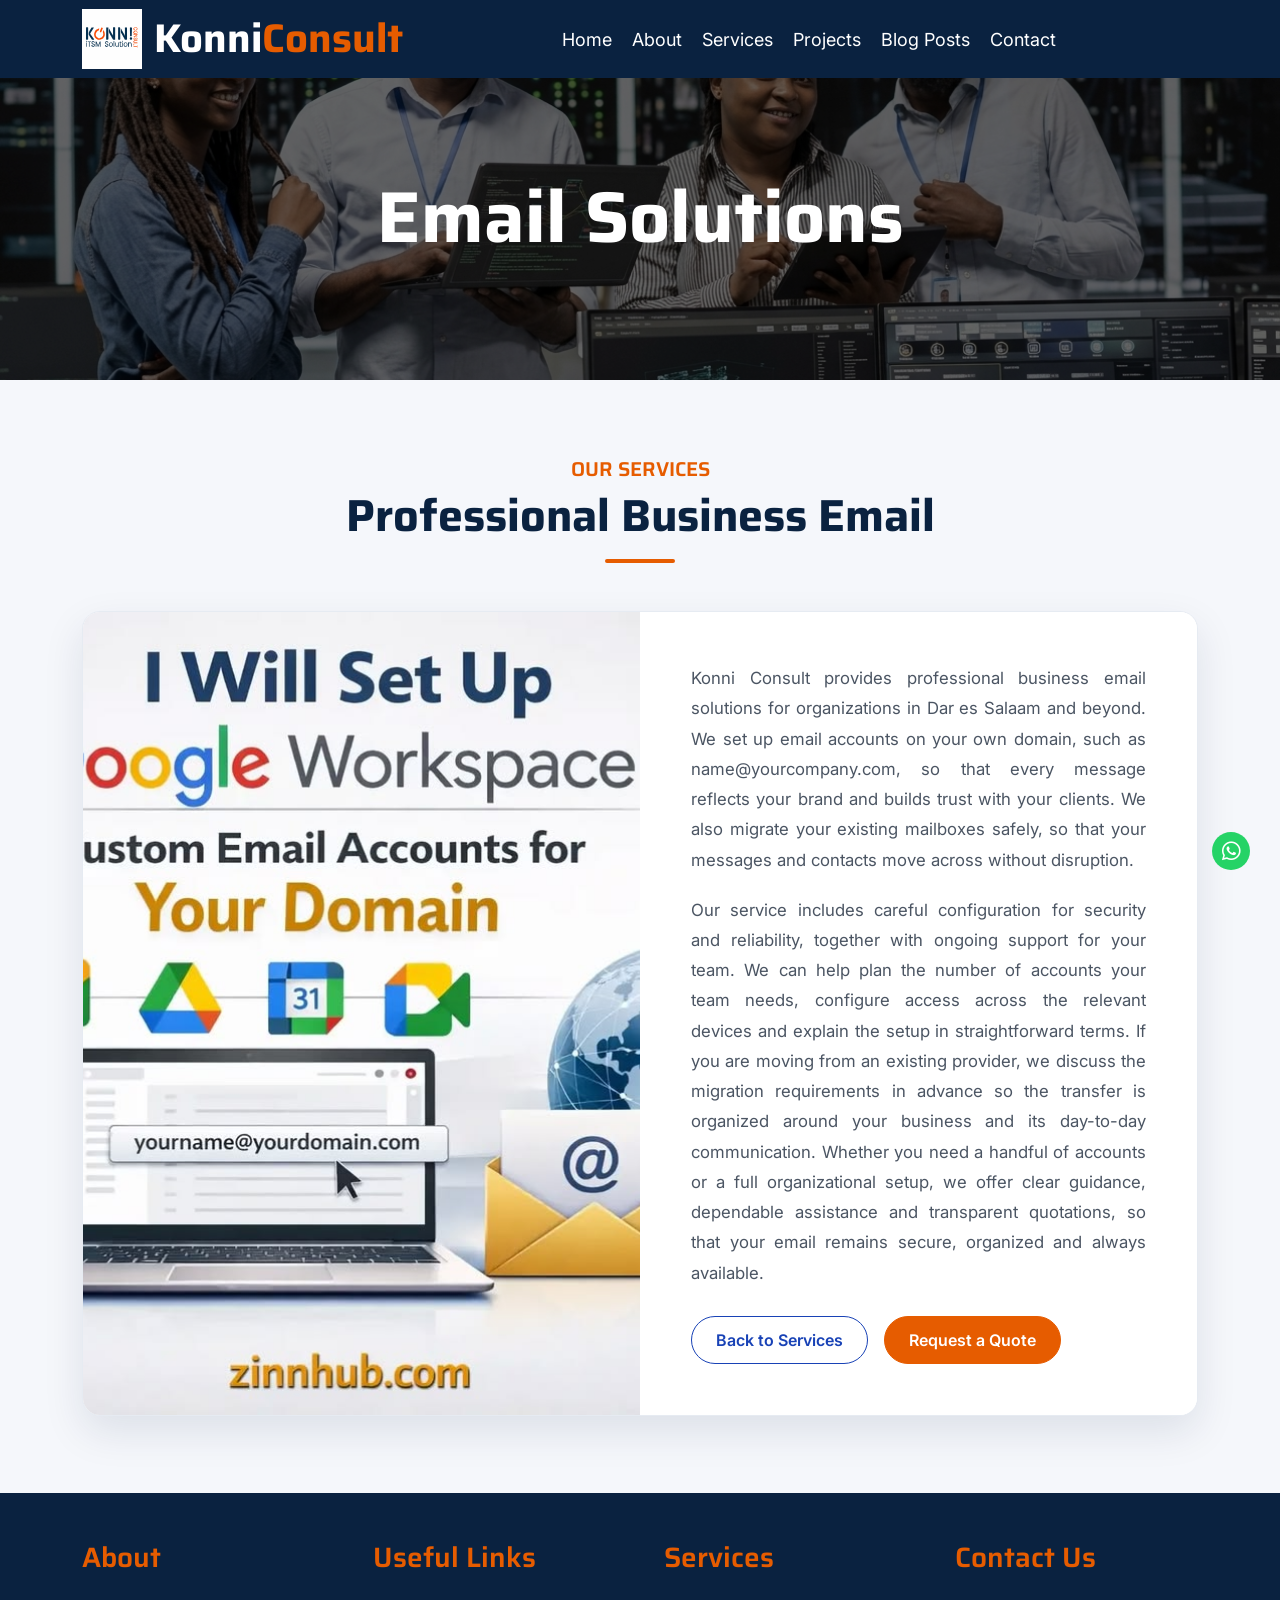
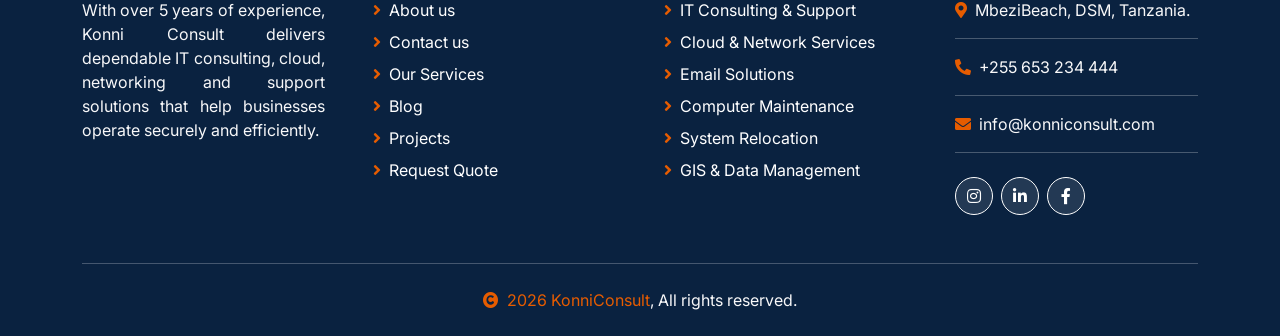
<file: email.html>
<!DOCTYPE html>
<html lang="en">

    <head>
        <meta charset="utf-8">
        <title>Email Solutions - KonniConsult</title>
        <meta content="width=device-width, initial-scale=1.0" name="viewport">
        <meta content="business email, email setup, email migration, custom domain email, Dar es Salaam, Konni Consult" name="keywords">
        <meta content="Konni Consult's email solutions: professional business email with your own domain, plus setup, migration and ongoing support for businesses in Dar es Salaam and beyond." name="description">

        <!-- Google Web Fonts -->
        <link rel="preconnect" href="https://fonts.googleapis.com">
        <link rel="preconnect" href="https://fonts.gstatic.com" crossorigin>
        <link href="https://fonts.googleapis.com/css2?family=Inter:wght@400;500;600&family=Saira:wght@500;600;700&display=swap" rel="stylesheet">

        <!-- Icon Font Stylesheet -->
        <link href="https://cdnjs.cloudflare.com/ajax/libs/font-awesome/5.10.0/css/all.min.css" rel="stylesheet">
        <link href="https://cdn.jsdelivr.net/npm/bootstrap-icons@1.4.1/font/bootstrap-icons.css" rel="stylesheet">

        <!-- Libraries Stylesheet -->
        <link href="assets/lib/animate/animate.min.css" rel="stylesheet">

        <!-- Customized Bootstrap Stylesheet -->
        <link href="assets/css/bootstrap.min.css" rel="stylesheet">

        <!-- Template Stylesheet -->
        <link href="assets/css/style.css" rel="stylesheet">

        <style>
            :root {
                --poster-navy: #0A2240;
                --poster-orange: #E65C00;
            }

            /* Primary (Navy) */
            .bg-primary, .btn-primary {
                background-color: var(--poster-navy) !important;
                border-color: var(--poster-navy) !important;
            }
            .text-primary { color: var(--poster-navy) !important; }
            .border-primary { border-color: var(--poster-navy) !important; }

            /* Secondary (Orange) */
            .bg-secondary, .btn-secondary {
                background-color: var(--poster-orange) !important;
                border-color: var(--poster-orange) !important;
            }
            .text-secondary { color: var(--poster-orange) !important; }

            .bg-dark { background-color: var(--poster-navy) !important; }
            .text-primary.spinner-grow { color: var(--poster-navy) !important; }

            /* Footer */
            .footer { background-color: var(--poster-navy) !important; }
            .footer h1 span { color: var(--poster-orange) !important; }
            .footer a { transition: 0.3s; }
            .footer a:hover {
                color: var(--poster-orange) !important;
                padding-left: 5px;
            }

            /* Footer social buttons */
            .hightech-link .btn {
                background-color: rgba(255, 255, 255, 0.1) !important;
                border: 1px solid #fff !important;
                transition: 0.2s;
                -webkit-tap-highlight-color: transparent;
            }
            .hightech-link .btn i { color: #fff !important; }
            .hightech-link .btn:active {
                background-color: #e8620a !important;
                border-color: #e8620a !important;
            }
            .hightech-link .btn:focus,
            .hightech-link .btn:focus-visible {
                background-color: rgba(255, 255, 255, 0.1) !important;
                border-color: #fff !important;
                box-shadow: none !important;
                outline: none;
            }

            /* WhatsApp button */
            .whatsapp-btn {
                position: fixed;
                right: 30px;
                bottom: 30px;
                z-index: 99;
                background-color: #25D366;
            }
            .whatsapp-btn:hover { background-color: #1ebe5d; }

            /* Footer contact lines */
            .contact-link .border-bottom {
                border-color: rgba(255, 255, 255, 0.25) !important;
            }

        </style>
    </head>

    <body>
        <!-- Spinner Start -->
        <div id="spinner" class="show position-fixed translate-middle w-100 vh-100 top-50 start-50 d-flex align-items-center justify-content-center">
            <div class="spinner-grow text-primary" role="status"></div>
        </div>
        <!-- Spinner End -->


        <!-- Navbar Start -->
        <div class="container-fluid bg-primary">
            <div class="container">
                <nav class="navbar navbar-dark navbar-expand-lg py-0">
                    <a href="index.html" class="navbar-brand">
                        <img src="assets/img/konni-logo.svg" class="site-logo" alt="Konni ITSM Solutions">
                        <h1 class="text-white fw-bold d-block">Konni<span class="text-secondary">Consult</span></h1>
                    </a>
                    <button type="button" class="navbar-toggler me-0" data-bs-toggle="collapse" data-bs-target="#navbarCollapse">
                        <span class="navbar-toggler-icon"></span>
                    </button>
                    <div class="collapse navbar-collapse bg-transparent" id="navbarCollapse">
                        <div class="navbar-nav ms-auto mx-xl-auto p-0">
                            <a href="index.html" class="nav-item nav-link">Home</a>
                            <a href="about.html" class="nav-item nav-link">About</a>
                            <a href="service.html" class="nav-item nav-link">Services</a>
                            <a href="" class="nav-item nav-link">Projects</a>
                            <a href="blog.html" class="nav-item nav-link">Blog Posts</a>
                            <a href="contact.html" class="nav-item nav-link">Contact</a>
                        </div>
                    </div>
                </nav>
            </div>
        </div>
        <!-- Navbar End -->


        <!-- Page Header Start -->
        <div class="container-fluid page-header py-5">
            <div class="container text-center py-5">
                <h1 class="display-2 text-white mb-4 animated slideInDown">Email Solutions</h1>
            </div>
        </div>
        <!-- Page Header End -->


        <!-- Article Start -->
        <div class="container-fluid service-detail-section">
            <div class="container service-detail-container">

                <!-- Heading -->
                <div class="text-center mx-auto service-detail-heading wow fadeIn" data-wow-delay=".3s">
                    <h5 class="text-secondary text-uppercase">Our Services</h5>
                    <h1 class="mb-3 text-primary">Professional Business Email</h1>
                    <div class="mx-auto itc-underline"></div>
                </div>

                <!-- Big photo (left) + paragraphs (right) -->
                <div class="row align-items-stretch service-detail-layout">
                    <div class="col-lg-6 service-detail-media wow fadeIn" data-wow-delay=".3s">
                        <img src="assets/img/email-1.jpg" class="itc-photo-big" alt="Professional business email on a laptop">
                    </div>

                    <div class="col-lg-6 itc-article service-detail-copy d-flex flex-column justify-content-start wow fadeIn" data-wow-delay=".5s">
                        <p>Konni Consult provides professional business email solutions for organizations in Dar es Salaam and beyond. We set up email accounts on your own domain, such as name@yourcompany.com, so that every message reflects your brand and builds trust with your clients. We also migrate your existing mailboxes safely, so that your messages and contacts move across without disruption.</p>

                        <p>Our service includes careful configuration for security and reliability, together with ongoing support for your team. We can help plan the number of accounts your team needs, configure access across the relevant devices and explain the setup in straightforward terms. If you are moving from an existing provider, we discuss the migration requirements in advance so the transfer is organized around your business and its day-to-day communication. Whether you need a handful of accounts or a full organizational setup, we offer clear guidance, dependable assistance and transparent quotations, so that your email remains secure, organized and always available.</p>

                        <div class="d-flex flex-wrap gap-3 service-detail-actions">
                            <a href="service.html" class="btn btn-outline-primary rounded-pill px-4 py-2">Back to Services</a>
                            <a href="quote.html" class="btn btn-secondary rounded-pill px-4 py-2 text-white">Request a Quote</a>
                        </div>
                    </div>
                </div>

            </div>
        </div>
        <!-- Article End -->


        <!-- Footer Start -->
        <div class="container-fluid footer bg-dark wow fadeIn" data-wow-delay=".3s">
            <div class="container pt-5 pb-4">
                <div class="row g-5">
                    <div class="col-lg-3 col-md-6">
                        <a href="#" class="h3 text-secondary">About</a>
                        <p class="mt-4 text-light" style="text-align: justify;">With over 5 years of experience, Konni Consult delivers dependable IT consulting, cloud, networking and support solutions that help businesses operate securely and efficiently.</p>
                    </div>
                    <div class="col-lg-3 col-md-6">
                        <a href="#" class="h3 text-secondary">Useful Links</a>
                        <div class="mt-4 d-flex flex-column short-link">
                            <a href="about.html" class="mb-2 text-white"><i class="fas fa-angle-right text-secondary me-2"></i>About us</a>
                            <a href="contact.html" class="mb-2 text-white"><i class="fas fa-angle-right text-secondary me-2"></i>Contact us</a>
                            <a href="service.html" class="mb-2 text-white"><i class="fas fa-angle-right text-secondary me-2"></i>Our Services</a>
                            <a href="blog.html" class="mb-2 text-white"><i class="fas fa-angle-right text-secondary me-2"></i>Blog</a>
                            <a href="" class="mb-2 text-white"><i class="fas fa-angle-right text-secondary me-2"></i>Projects</a>
                            <a href="quote.html" class="mb-2 text-white"><i class="fas fa-angle-right text-secondary me-2"></i>Request Quote</a>
                        </div>
                    </div>
                    <div class="col-lg-3 col-md-6">
                        <a href="#" class="h3 text-secondary">Services</a>
                        <div class="mt-4 d-flex flex-column help-link">
                            <a href="consult.html" class="mb-2 text-white"><i class="fas fa-angle-right text-secondary me-2"></i>IT Consulting & Support</a>
                            <a href="cloud.html" class="mb-2 text-white"><i class="fas fa-angle-right text-secondary me-2"></i>Cloud & Network Services</a>
                            <a href="email.html" class="mb-2 text-white"><i class="fas fa-angle-right text-secondary me-2"></i>Email Solutions</a>
                            <a href="repair.html" class="mb-2 text-white"><i class="fas fa-angle-right text-secondary me-2"></i>Computer Maintenance</a>
                            <a href="relocation.html" class="mb-2 text-white"><i class="fas fa-angle-right text-secondary me-2"></i>System Relocation</a>
                            <a href="GIS.html" class="mb-2 text-white"><i class="fas fa-angle-right text-secondary me-2"></i>GIS & Data Management</a>
                        </div>
                    </div>
                  <div class="col-lg-3 col-md-6">
                    <a href="contact.html" class="h3 text-secondary">Contact Us</a>
                        <div class="text-white mt-4 d-flex flex-column contact-link">
                            <a href="https://maps.app.goo.gl/V7wnkrZXbHWLTTi57" class="pb-3 text-light border-bottom border-primary"><i class="fas fa-map-marker-alt text-secondary me-2"></i>MbeziBeach, DSM, Tanzania.</a>
                            <a href="tel:+255653234444" class="py-3 text-light border-bottom border-primary"><i class="fas fa-phone-alt text-secondary me-2"></i>+255 653 234 444</a>
                            <a href="mailto:info@konniconsult.com?subject=Inquiry%20from%20Website&body=Hello%20KonniConsult," class="py-3 text-light border-bottom border-primary"><i class="fas fa-envelope text-secondary me-2"></i>info@konniconsult.com</a>

                            <div class="d-flex hightech-link mt-4">
                                <a href="https://www.instagram.com/konniconsult/" target="_blank" rel="noopener" aria-label="Instagram" class="btn btn-square rounded-circle me-2"><i class="fab fa-instagram"></i></a>
                                <a href="https://www.linkedin.com/company/konni-consult/" target="_blank" rel="noopener" aria-label="LinkedIn" class="btn btn-square rounded-circle me-2"><i class="fab fa-linkedin-in"></i></a>
                                <a href="#" aria-label="Facebook" class="btn btn-square rounded-circle me-2"><i class="fab fa-facebook-f"></i></a>
                            </div>
                        </div>
                    </div>
                </div>
                <hr class="text-light mt-5 mb-4">
                <div class="row">
                    <div class="col-12 text-center">
                        <span class="text-light"><a href="#" class="text-secondary"><i class="fas fa-copyright text-secondary me-2"></i>2026 KonniConsult</a>, All rights reserved.</span>
                    </div>
                </div>
            </div>
        </div>
        <!-- Footer End -->


        <!-- WhatsApp Chat Button -->
        <a href="https://wa.me/255653234444?text=Hello%20KonniConsult,%20I%20would%20like%20to%20make%20an%20inquiry."
           class="btn btn-square rounded-circle whatsapp-btn"
           target="_blank" rel="noopener" aria-label="Chat on WhatsApp">
            <i class="fab fa-whatsapp text-white fa-lg"></i></a>


        <!-- JavaScript Libraries -->
        <script src="https://ajax.googleapis.com/ajax/libs/jquery/3.6.4/jquery.min.js"></script>
        <script src="https://cdn.jsdelivr.net/npm/bootstrap@5.0.0/dist/js/bootstrap.bundle.min.js"></script>
        <script src="assets/lib/wow/wow.min.js"></script>
        <script src="assets/lib/easing/easing.min.js"></script>
        <script src="assets/lib/waypoints/waypoints.min.js"></script>

        <!-- Template Javascript -->
        <script src="assets/js/main.js"></script>

        <!-- Keep the page at the top on load -->
        <script>
            window.addEventListener('load', function () {
                setTimeout(function () { window.scrollTo(0, 0); }, 1);
            });
        </script>
    </body>

</html>
</file>
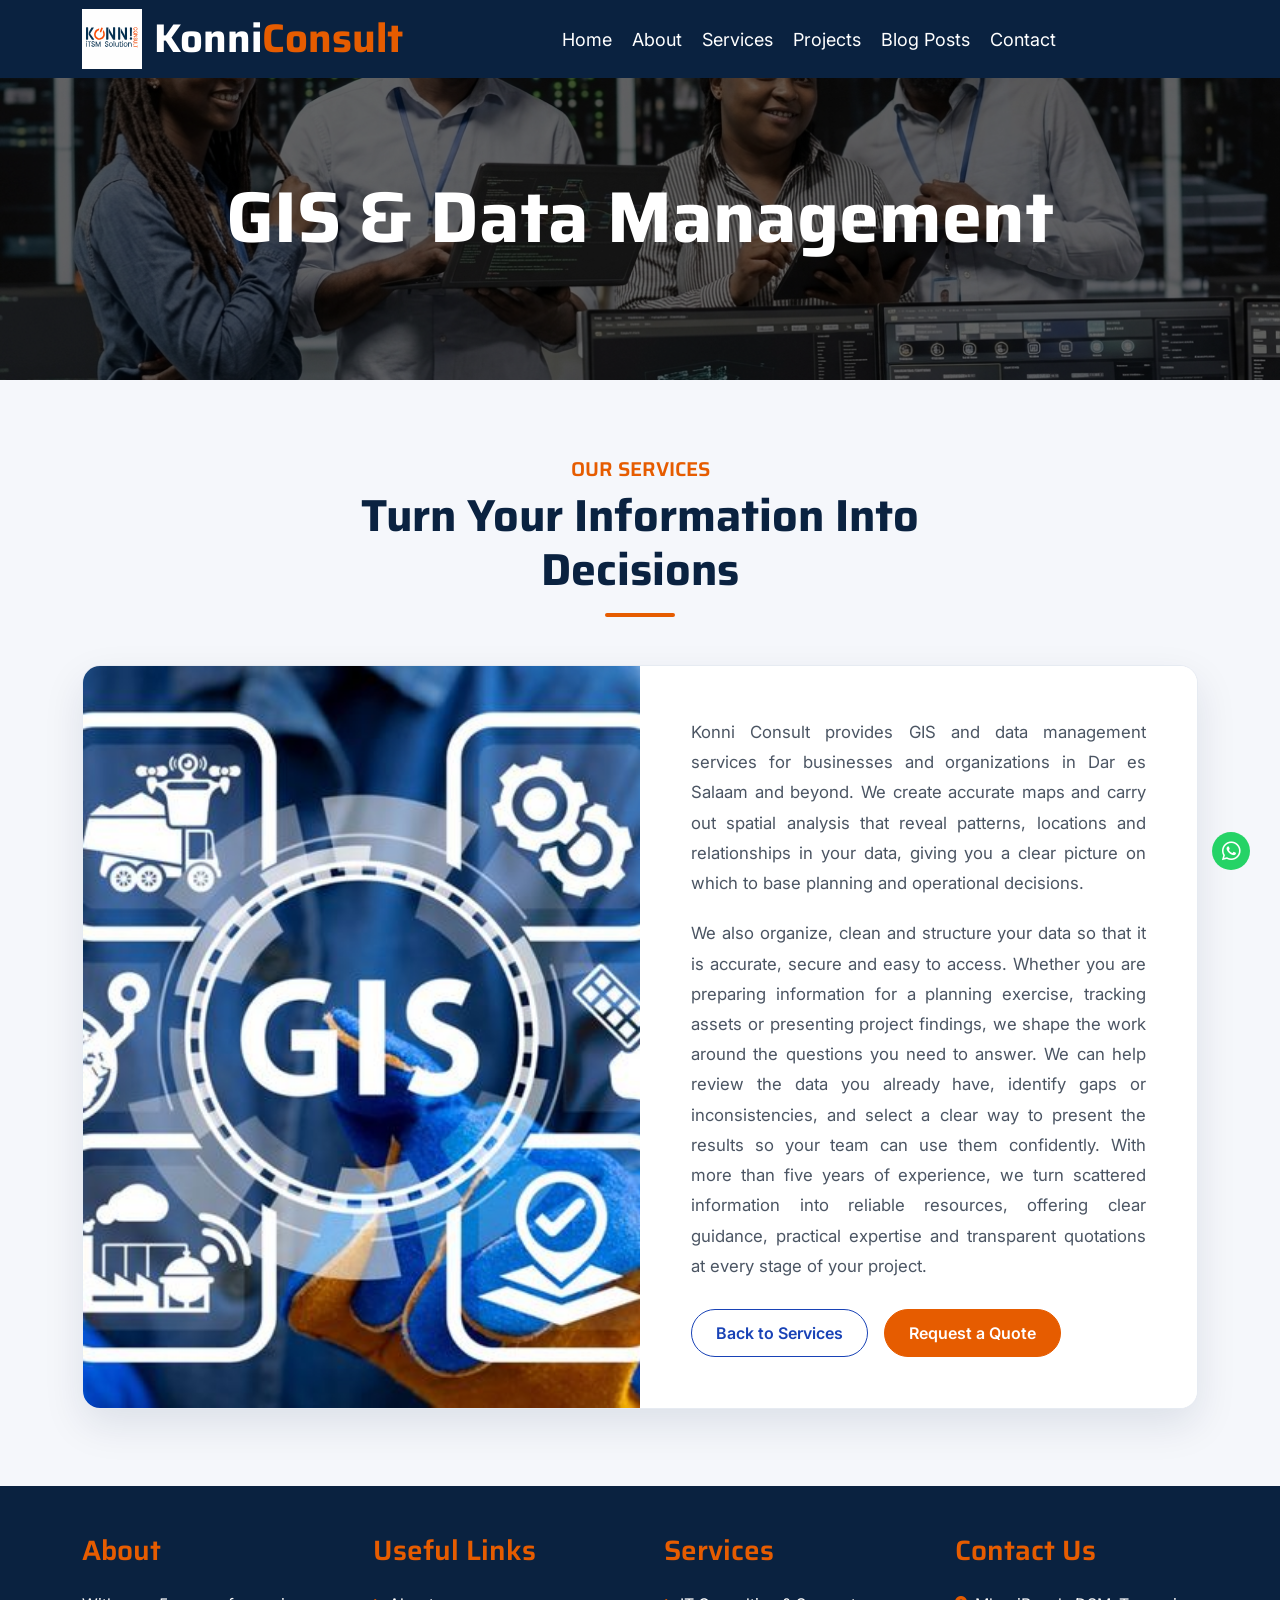
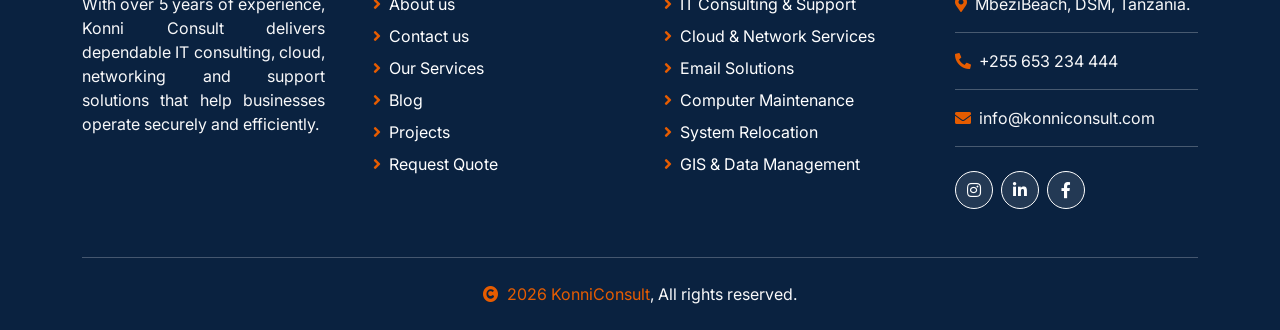
<file: GIS.html>
<!DOCTYPE html>
<html lang="en">

    <head>
        <meta charset="utf-8">
        <title>GIS & Data Management - KonniConsult</title>
        <meta content="width=device-width, initial-scale=1.0" name="viewport">
        <meta content="GIS, mapping, spatial analysis, data management, Dar es Salaam, Konni Consult" name="keywords">
        <meta content="Konni Consult's GIS and data management service: mapping, spatial analysis and organized data management that turn your information into decisions in Dar es Salaam and beyond." name="description">

        <!-- Google Web Fonts -->
        <link rel="preconnect" href="https://fonts.googleapis.com">
        <link rel="preconnect" href="https://fonts.gstatic.com" crossorigin>
        <link href="https://fonts.googleapis.com/css2?family=Inter:wght@400;500;600&family=Saira:wght@500;600;700&display=swap" rel="stylesheet">

        <!-- Icon Font Stylesheet -->
        <link href="https://cdnjs.cloudflare.com/ajax/libs/font-awesome/5.10.0/css/all.min.css" rel="stylesheet">
        <link href="https://cdn.jsdelivr.net/npm/bootstrap-icons@1.4.1/font/bootstrap-icons.css" rel="stylesheet">

        <!-- Libraries Stylesheet -->
        <link href="assets/lib/animate/animate.min.css" rel="stylesheet">

        <!-- Customized Bootstrap Stylesheet -->
        <link href="assets/css/bootstrap.min.css" rel="stylesheet">

        <!-- Template Stylesheet -->
        <link href="assets/css/style.css" rel="stylesheet">

        <style>
            :root {
                --poster-navy: #0A2240;
                --poster-orange: #E65C00;
            }

            /* Primary (Navy) */
            .bg-primary, .btn-primary {
                background-color: var(--poster-navy) !important;
                border-color: var(--poster-navy) !important;
            }
            .text-primary { color: var(--poster-navy) !important; }
            .border-primary { border-color: var(--poster-navy) !important; }

            /* Secondary (Orange) */
            .bg-secondary, .btn-secondary {
                background-color: var(--poster-orange) !important;
                border-color: var(--poster-orange) !important;
            }
            .text-secondary { color: var(--poster-orange) !important; }

            .bg-dark { background-color: var(--poster-navy) !important; }
            .text-primary.spinner-grow { color: var(--poster-navy) !important; }

            /* Footer */
            .footer { background-color: var(--poster-navy) !important; }
            .footer h1 span { color: var(--poster-orange) !important; }
            .footer a { transition: 0.3s; }
            .footer a:hover {
                color: var(--poster-orange) !important;
                padding-left: 5px;
            }

            /* Footer social buttons */
            .hightech-link .btn {
                background-color: rgba(255, 255, 255, 0.1) !important;
                border: 1px solid #fff !important;
                transition: 0.2s;
                -webkit-tap-highlight-color: transparent;
            }
            .hightech-link .btn i { color: #fff !important; }
            .hightech-link .btn:active {
                background-color: #e8620a !important;
                border-color: #e8620a !important;
            }
            .hightech-link .btn:focus,
            .hightech-link .btn:focus-visible {
                background-color: rgba(255, 255, 255, 0.1) !important;
                border-color: #fff !important;
                box-shadow: none !important;
                outline: none;
            }

            /* WhatsApp button */
            .whatsapp-btn {
                position: fixed;
                right: 30px;
                bottom: 30px;
                z-index: 99;
                background-color: #25D366;
            }
            .whatsapp-btn:hover { background-color: #1ebe5d; }

            /* Footer contact lines */
            .contact-link .border-bottom {
                border-color: rgba(255, 255, 255, 0.25) !important;
            }

        </style>
    </head>

    <body>
        <!-- Spinner Start -->
        <div id="spinner" class="show position-fixed translate-middle w-100 vh-100 top-50 start-50 d-flex align-items-center justify-content-center">
            <div class="spinner-grow text-primary" role="status"></div>
        </div>
        <!-- Spinner End -->


        <!-- Navbar Start -->
        <div class="container-fluid bg-primary">
            <div class="container">
                <nav class="navbar navbar-dark navbar-expand-lg py-0">
                    <a href="index.html" class="navbar-brand">
                        <img src="assets/img/konni-logo.svg" class="site-logo" alt="Konni ITSM Solutions">
                        <h1 class="text-white fw-bold d-block">Konni<span class="text-secondary">Consult</span></h1>
                    </a>
                    <button type="button" class="navbar-toggler me-0" data-bs-toggle="collapse" data-bs-target="#navbarCollapse">
                        <span class="navbar-toggler-icon"></span>
                    </button>
                    <div class="collapse navbar-collapse bg-transparent" id="navbarCollapse">
                        <div class="navbar-nav ms-auto mx-xl-auto p-0">
                            <a href="index.html" class="nav-item nav-link">Home</a>
                            <a href="about.html" class="nav-item nav-link">About</a>
                            <a href="service.html" class="nav-item nav-link">Services</a>
                            <a href="" class="nav-item nav-link">Projects</a>
                            <a href="blog.html" class="nav-item nav-link">Blog Posts</a>
                            <a href="contact.html" class="nav-item nav-link">Contact</a>
                        </div>
                    </div>
                </nav>
            </div>
        </div>
        <!-- Navbar End -->


        <!-- Page Header Start -->
        <div class="container-fluid page-header py-5">
            <div class="container text-center py-5">
                <h1 class="display-2 text-white mb-4 animated slideInDown">GIS &amp; Data Management</h1>
            </div>
        </div>
        <!-- Page Header End -->


        <!-- Article Start -->
        <div class="container-fluid service-detail-section">
            <div class="container service-detail-container">

                <!-- Heading -->
                <div class="text-center mx-auto service-detail-heading wow fadeIn" data-wow-delay=".3s">
                    <h5 class="text-secondary text-uppercase">Our Services</h5>
                    <h1 class="mb-3 text-primary">Turn Your Information Into Decisions</h1>
                    <div class="mx-auto itc-underline"></div>
                </div>

                <!-- Big photo (left) + paragraphs (right) -->
                <div class="row align-items-stretch service-detail-layout">
                    <div class="col-lg-6 service-detail-media wow fadeIn" data-wow-delay=".3s">
                        <img src="assets/img/GIS-1.jpg" class="itc-photo-big" alt="GIS mapping and spatial data analysis on a computer screen">
                    </div>

                    <div class="col-lg-6 itc-article service-detail-copy d-flex flex-column justify-content-start wow fadeIn" data-wow-delay=".5s">
                        <p>Konni Consult provides GIS and data management services for businesses and organizations in Dar es Salaam and beyond. We create accurate maps and carry out spatial analysis that reveal patterns, locations and relationships in your data, giving you a clear picture on which to base planning and operational decisions.</p>

                        <p>We also organize, clean and structure your data so that it is accurate, secure and easy to access. Whether you are preparing information for a planning exercise, tracking assets or presenting project findings, we shape the work around the questions you need to answer. We can help review the data you already have, identify gaps or inconsistencies, and select a clear way to present the results so your team can use them confidently. With more than five years of experience, we turn scattered information into reliable resources, offering clear guidance, practical expertise and transparent quotations at every stage of your project.</p>

                        <div class="d-flex flex-wrap gap-3 service-detail-actions">
                            <a href="service.html" class="btn btn-outline-primary rounded-pill px-4 py-2">Back to Services</a>
                            <a href="quote.html" class="btn btn-secondary rounded-pill px-4 py-2 text-white">Request a Quote</a>
                        </div>
                    </div>
                </div>

            </div>
        </div>
        <!-- Article End -->


        <!-- Footer Start -->
        <div class="container-fluid footer bg-dark wow fadeIn" data-wow-delay=".3s">
            <div class="container pt-5 pb-4">
                <div class="row g-5">
                    <div class="col-lg-3 col-md-6">
                        <a href="#" class="h3 text-secondary">About</a>
                        <p class="mt-4 text-light" style="text-align: justify;">With over 5 years of experience, Konni Consult delivers dependable IT consulting, cloud, networking and support solutions that help businesses operate securely and efficiently.</p>
                    </div>
                    <div class="col-lg-3 col-md-6">
                        <a href="#" class="h3 text-secondary">Useful Links</a>
                        <div class="mt-4 d-flex flex-column short-link">
                            <a href="about.html" class="mb-2 text-white"><i class="fas fa-angle-right text-secondary me-2"></i>About us</a>
                            <a href="contact.html" class="mb-2 text-white"><i class="fas fa-angle-right text-secondary me-2"></i>Contact us</a>
                            <a href="service.html" class="mb-2 text-white"><i class="fas fa-angle-right text-secondary me-2"></i>Our Services</a>
                            <a href="blog.html" class="mb-2 text-white"><i class="fas fa-angle-right text-secondary me-2"></i>Blog</a>
                            <a href="" class="mb-2 text-white"><i class="fas fa-angle-right text-secondary me-2"></i>Projects</a>
                            <a href="quote.html" class="mb-2 text-white"><i class="fas fa-angle-right text-secondary me-2"></i>Request Quote</a>
                        </div>
                    </div>
                    <div class="col-lg-3 col-md-6">
                        <a href="#" class="h3 text-secondary">Services</a>
                        <div class="mt-4 d-flex flex-column help-link">
                            <a href="consult.html" class="mb-2 text-white"><i class="fas fa-angle-right text-secondary me-2"></i>IT Consulting & Support</a>
                            <a href="cloud.html" class="mb-2 text-white"><i class="fas fa-angle-right text-secondary me-2"></i>Cloud & Network Services</a>
                            <a href="email.html" class="mb-2 text-white"><i class="fas fa-angle-right text-secondary me-2"></i>Email Solutions</a>
                            <a href="repair.html" class="mb-2 text-white"><i class="fas fa-angle-right text-secondary me-2"></i>Computer Maintenance</a>
                            <a href="relocation.html" class="mb-2 text-white"><i class="fas fa-angle-right text-secondary me-2"></i>System Relocation</a>
                            <a href="GIS.html" class="mb-2 text-white"><i class="fas fa-angle-right text-secondary me-2"></i>GIS & Data Management</a>
                        </div>
                    </div>
                  <div class="col-lg-3 col-md-6">
                    <a href="contact.html" class="h3 text-secondary">Contact Us</a>
                        <div class="text-white mt-4 d-flex flex-column contact-link">
                            <a href="https://maps.app.goo.gl/V7wnkrZXbHWLTTi57" class="pb-3 text-light border-bottom border-primary"><i class="fas fa-map-marker-alt text-secondary me-2"></i>MbeziBeach, DSM, Tanzania.</a>
                            <a href="tel:+255653234444" class="py-3 text-light border-bottom border-primary"><i class="fas fa-phone-alt text-secondary me-2"></i>+255 653 234 444</a>
                            <a href="mailto:info@konniconsult.com?subject=Inquiry%20from%20Website&body=Hello%20KonniConsult," class="py-3 text-light border-bottom border-primary"><i class="fas fa-envelope text-secondary me-2"></i>info@konniconsult.com</a>

                            <div class="d-flex hightech-link mt-4">
                                <a href="https://www.instagram.com/konniconsult/" target="_blank" rel="noopener" aria-label="Instagram" class="btn btn-square rounded-circle me-2"><i class="fab fa-instagram"></i></a>
                                <a href="https://www.linkedin.com/company/konni-consult/" target="_blank" rel="noopener" aria-label="LinkedIn" class="btn btn-square rounded-circle me-2"><i class="fab fa-linkedin-in"></i></a>
                                <a href="#" aria-label="Facebook" class="btn btn-square rounded-circle me-2"><i class="fab fa-facebook-f"></i></a>
                            </div>
                        </div>
                    </div>
                </div>
                <hr class="text-light mt-5 mb-4">
                <div class="row">
                    <div class="col-12 text-center">
                        <span class="text-light"><a href="#" class="text-secondary"><i class="fas fa-copyright text-secondary me-2"></i>2026 KonniConsult</a>, All rights reserved.</span>
                    </div>
                </div>
            </div>
        </div>
        <!-- Footer End -->


        <!-- WhatsApp Chat Button -->
        <a href="https://wa.me/255653234444?text=Hello%20KonniConsult,%20I%20would%20like%20to%20make%20an%20inquiry."
           class="btn btn-square rounded-circle whatsapp-btn"
           target="_blank" rel="noopener" aria-label="Chat on WhatsApp">
            <i class="fab fa-whatsapp text-white fa-lg"></i></a>


        <!-- JavaScript Libraries -->
        <script src="https://ajax.googleapis.com/ajax/libs/jquery/3.6.4/jquery.min.js"></script>
        <script src="https://cdn.jsdelivr.net/npm/bootstrap@5.0.0/dist/js/bootstrap.bundle.min.js"></script>
        <script src="assets/lib/wow/wow.min.js"></script>
        <script src="assets/lib/easing/easing.min.js"></script>
        <script src="assets/lib/waypoints/waypoints.min.js"></script>

        <!-- Template Javascript -->
        <script src="assets/js/main.js"></script>

        <!-- Keep the page at the top on load -->
        <script>
            window.addEventListener('load', function () {
                setTimeout(function () { window.scrollTo(0, 0); }, 1);
            });
        </script>
    </body>

</html>
</file>
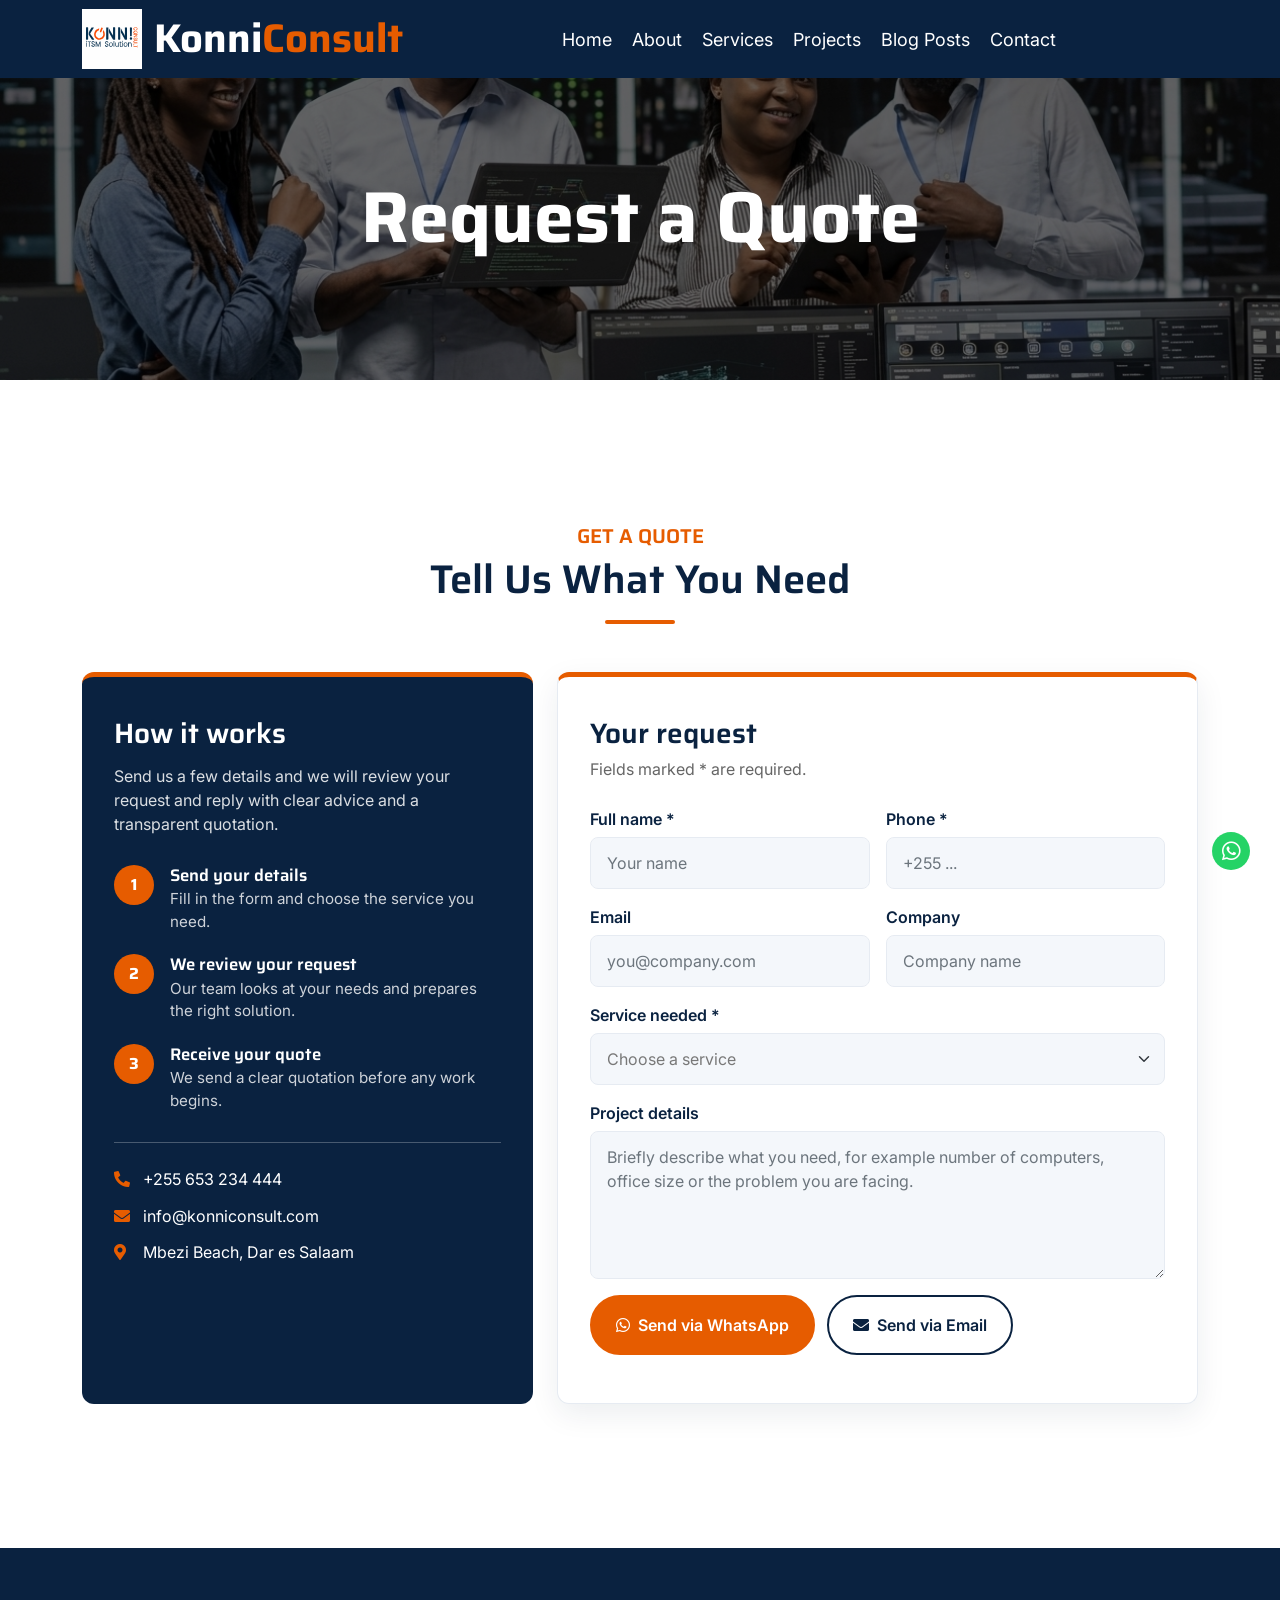
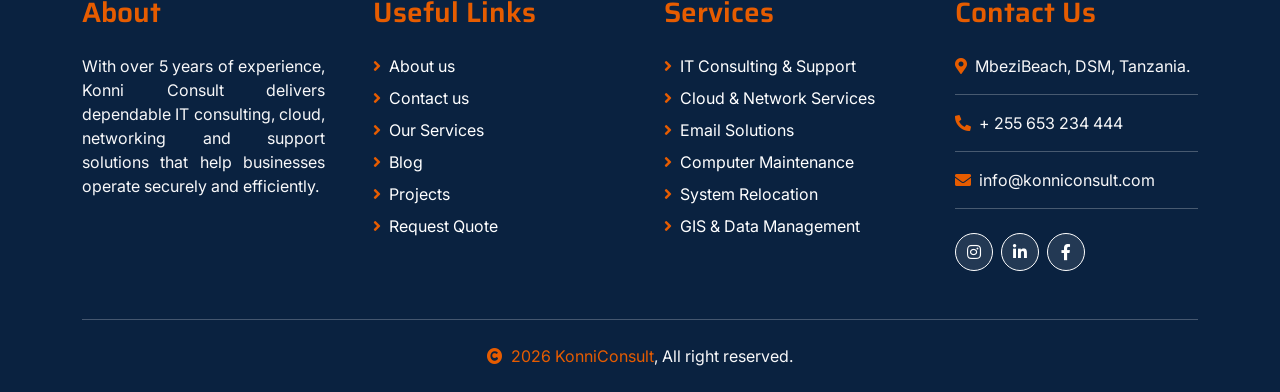
<file: quote.html>
<!DOCTYPE html>
<html lang="en">

    <head>
        <meta charset="utf-8">
        <title>KonniConsult - Request a Quote</title>
        <meta content="width=device-width, initial-scale=1.0" name="viewport">
        <meta content="" name="keywords">
        <meta content="" name="description">

        <!-- Google Web Fonts -->
        <link rel="preconnect" href="https://fonts.googleapis.com">
        <link rel="preconnect" href="https://fonts.gstatic.com" crossorigin>
        <link href="https://fonts.googleapis.com/css2?family=Inter:wght@400;500;600&family=Saira:wght@500;600;700&display=swap" rel="stylesheet"> 

        <!-- Icon Font Stylesheet -->
        <link href="https://cdnjs.cloudflare.com/ajax/libs/font-awesome/5.10.0/css/all.min.css" rel="stylesheet">
        <link href="https://cdn.jsdelivr.net/npm/bootstrap-icons@1.4.1/font/bootstrap-icons.css" rel="stylesheet">

        <!-- Libraries Stylesheet -->
        <link href="assets/lib/animate/animate.min.css" rel="stylesheet">

        <!-- Customized Bootstrap Stylesheet -->
        <link href="assets/css/bootstrap.min.css" rel="stylesheet">

        <!-- Template Stylesheet -->
        <link href="assets/css/style.css" rel="stylesheet">

        <!-- ============================================== -->
        <!-- COLOR OVERRIDES ONLY - MATCHING THE POSTER -->
        <!-- ============================================== -->
        <style>
            :root {
                --poster-navy: #0A2240;       /* Deep Navy Blue from poster */
                --poster-orange: #E65C00;     /* Vibrant Orange from poster */
            }

            /* Primary Color Overrides (Navy) */
            .bg-primary, .btn-primary {
                background-color: var(--poster-navy) !important;
                border-color: var(--poster-navy) !important;
            }
            .text-primary {
                color: var(--poster-navy) !important;
            }
            .border-primary {
                border-color: var(--poster-navy) !important;
            }

            /* Secondary Color Overrides (Orange) */
            .bg-secondary, .btn-secondary {
                background-color: var(--poster-orange) !important;
                border-color: var(--poster-orange) !important;
            }
            .text-secondary {
                color: var(--poster-orange) !important;
            }

            /* Topbar and Footer background override to match poster's dark navy */
            .bg-dark {
                background-color: var(--poster-navy) !important;
            }

            /* Spinner override */
            .text-primary.spinner-grow {
                color: var(--poster-navy) !important;
            }

            /* Footer Styling */
            .footer {
                background-color: var(--poster-navy) !important;
            }
            .footer h1 span {
                color: var(--poster-orange) !important;
            }
            .footer a {
                transition: 0.3s;
            }
            .footer a:hover {
                color: var(--poster-orange) !important;
                padding-left: 5px;
            }

            /* Normal state: white rounded circle, white icon */
            .hightech-link .btn {
                background-color: rgba(255, 255, 255, 0.1) !important;
                border: 1px solid #fff !important;
                transition: 0.2s;
                -webkit-tap-highlight-color: transparent;
            }
            .hightech-link .btn i {
                color: #fff !important;
            }
            /* Orange only while tapping */
            .hightech-link .btn:active {
                background-color: #e8620a !important;
                border-color: #e8620a !important;
            }
            /* After the tap: back to the white rounded look */
            .hightech-link .btn:focus,
            .hightech-link .btn:focus-visible {
                background-color: rgba(255, 255, 255, 0.1) !important;
                border-color: #fff !important;
                box-shadow: none !important;
                outline: none;
            }
             /* WhatsApp Chat Button */
                        .whatsapp-btn {
                position: fixed;
                right: 30px;
                bottom: 30px;
                z-index: 99;
                background-color: #25D366;
            }
            .whatsapp-btn:hover {
                background-color: #1ebe5d;
            }
            .back-to-top:hover {
                background-color: var(--poster-navy) !important;
                border-color: var(--poster-navy) !important;
            }
            /* lines */
            .contact-link .border-bottom {
                border-color: rgba(255, 255, 255, 0.25) !important;
            }

            /* ---------- Request a Quote ---------- */
            .q-underline {
                width: 70px;
                height: 4px;
                border-radius: 2px;
                background: var(--poster-orange);
            }

            /* Left navy panel */
            .q-info {
                height: 100%;
                background: var(--poster-navy);
                color: #fff;
                border-top: 5px solid var(--poster-orange);
                border-radius: 12px;
                padding: 2.5rem 2rem;
            }
            .q-info h3 {
                color: #fff;
                margin-bottom: 0.8rem;
            }
            .q-info > p {
                color: rgba(255, 255, 255, 0.85);
                margin-bottom: 1.8rem;
            }
            .q-step {
                display: flex;
                align-items: flex-start;
                margin-bottom: 1.3rem;
            }
            .q-step-num {
                flex-shrink: 0;
                width: 40px;
                height: 40px;
                border-radius: 50%;
                background: var(--poster-orange);
                color: #fff;
                font-family: 'Saira', sans-serif;
                font-weight: 700;
                display: flex;
                align-items: center;
                justify-content: center;
                margin-right: 1rem;
            }
            .q-step h5 {
                color: #fff;
                margin-bottom: 0.2rem;
                font-size: 1.05rem;
            }
            .q-step p {
                color: rgba(255, 255, 255, 0.8);
                margin: 0;
                font-size: 0.95rem;
            }
            .q-contact {
                margin-top: 1.8rem;
                padding-top: 1.5rem;
                border-top: 1px solid rgba(255, 255, 255, 0.25);
            }
            .q-contact a {
                display: flex;
                align-items: center;
                color: #fff;
                text-decoration: none;
                margin-bottom: 0.8rem;
                transition: 0.3s;
            }
            .q-contact a i {
                color: var(--poster-orange);
                width: 1.8rem;
            }
            .q-contact a:hover { color: var(--poster-orange); }

            /* Right form card */
            .q-form-card {
                background: #fff;
                border: 1px solid #e6ebf2;
                border-top: 5px solid var(--poster-orange);
                border-radius: 12px;
                padding: 2.5rem 2rem;
                box-shadow: 0 10px 30px rgba(10, 34, 64, 0.08);
            }
            .q-form-card h3 {
                color: var(--poster-navy);
                margin-bottom: 0.4rem;
            }
            .q-form-card .q-sub {
                color: #666;
                margin-bottom: 1.6rem;
            }
            .q-form-card label {
                font-weight: 600;
                color: var(--poster-navy);
                margin-bottom: 0.4rem;
            }
            .q-form-card .form-control,
            .q-form-card .form-select {
                background-color: #f4f7fb;
                border: 1px solid #e6ebf2;
                padding: 0.8rem 1rem;
                border-radius: 8px;
            }
            .q-form-card .form-control:focus,
            .q-form-card .form-select:focus {
                border-color: var(--poster-orange);
                box-shadow: 0 0 0 0.2rem rgba(230, 92, 0, 0.25);
                background-color: #fff;
            }
            .q-btn-orange {
                background: var(--poster-orange);
                border: 2px solid var(--poster-orange);
                color: #fff;
                font-weight: 600;
            }
            .q-btn-orange:hover {
                background: var(--poster-navy);
                border-color: var(--poster-navy);
                color: #fff;
            }
            .q-btn-navy {
                background: transparent;
                border: 2px solid var(--poster-navy);
                color: var(--poster-navy);
                font-weight: 600;
            }
            .q-btn-navy:hover {
                background: var(--poster-navy);
                color: #fff;
            }
        </style>
    </head>

    <body>
        <!-- Spinner Start -->
        <div id="spinner" class="show position-fixed translate-middle w-100 vh-100 top-50 start-50 d-flex align-items-center justify-content-center">
            <div class="spinner-grow text-primary" role="status"></div>
        </div>
        <!-- Spinner End -->


        <!-- Navbar Start -->
        <div class="container-fluid bg-primary">
            <div class="container">
                <nav class="navbar navbar-dark navbar-expand-lg py-0">
                    <a href="index.html" class="navbar-brand">
                        <img src="assets/img/konni-logo.svg" class="site-logo" alt="Konni ITSM Solutions">
                        <h1 class="text-white fw-bold d-block">Konni<span class="text-secondary">Consult</span> </h1>
                    </a>
                    <button type="button" class="navbar-toggler me-0" data-bs-toggle="collapse" data-bs-target="#navbarCollapse">
                        <span class="navbar-toggler-icon"></span>
                    </button>
                    <div class="collapse navbar-collapse bg-transparent" id="navbarCollapse">
                        <div class="navbar-nav ms-auto mx-xl-auto p-0">
                            <a href="index.html" class="nav-item nav-link">Home</a>
                            <a href="about.html" class="nav-item nav-link">About</a>
                            <a href="service.html" class="nav-item nav-link">Services</a>
                            <a href="" class="nav-item nav-link">Projects</a>
                            <a href="blog.html" class="nav-item nav-link">Blog Posts</a>
                            <a href="contact.html" class="nav-item nav-link">Contact</a>
                        </div>
      
                    </div>
                </nav>
            </div>
        </div>
        <!-- Navbar End -->

        
        <!-- Page Header Start -->
        <div class="container-fluid page-header py-5">
            <div class="container text-center py-5">
                <h1 class="display-2 text-white mb-4 animated slideInDown">Request a Quote</h1>

            </div>
        </div>
        <!-- Page Header End -->


        <!-- Quote Start -->
        <div class="container-fluid py-5 my-5">
            <div class="container py-5">

                <!-- Heading -->
                <div class="text-center mx-auto pb-5 wow fadeIn" data-wow-delay=".3s" style="max-width: 700px;">
                    <h5 class="text-secondary text-uppercase">Get a Quote</h5>
                    <h1 class="mb-3 text-primary">Tell Us What You Need</h1>
                    <div class="mx-auto q-underline"></div>
                </div>

                <div class="row g-4">

                    <!-- Left: how it works + contact -->
                    <div class="col-lg-5 wow fadeIn" data-wow-delay=".3s">
                        <div class="q-info">
                            <h3>How it works</h3>
                            <p>Send us a few details and we will review your request and reply with clear advice and a transparent quotation.</p>

                            <div class="q-step">
                                <div class="q-step-num">1</div>
                                <div>
                                    <h5>Send your details</h5>
                                    <p>Fill in the form and choose the service you need.</p>
                                </div>
                            </div>
                            <div class="q-step">
                                <div class="q-step-num">2</div>
                                <div>
                                    <h5>We review your request</h5>
                                    <p>Our team looks at your needs and prepares the right solution.</p>
                                </div>
                            </div>
                            <div class="q-step">
                                <div class="q-step-num">3</div>
                                <div>
                                    <h5>Receive your quote</h5>
                                    <p>We send a clear quotation before any work begins.</p>
                                </div>
                            </div>

                            <div class="q-contact">
                                <a href="tel:+255653234444"><i class="fas fa-phone-alt"></i>+255 653 234 444</a>
                                <a href="mailto:info@konniconsult.com"><i class="fas fa-envelope"></i>info@konniconsult.com</a>
                                <a href="https://maps.app.goo.gl/V7wnkrZXbHWLTTi57" target="_blank" rel="noopener"><i class="fas fa-map-marker-alt"></i>Mbezi Beach, Dar es Salaam</a>
                            </div>
                        </div>
                    </div>

                    <!-- Right: form -->
                    <div class="col-lg-7 wow fadeIn" data-wow-delay=".5s">
                        <div class="q-form-card">
                            <h3>Your request</h3>
                            <p class="q-sub">Fields marked * are required.</p>

                            <form id="quoteForm" novalidate>
                                <div class="row g-3">
                                    <div class="col-md-6">
                                        <label for="qName">Full name *</label>
                                        <input type="text" id="qName" class="form-control" placeholder="Your name" required>
                                    </div>
                                    <div class="col-md-6">
                                        <label for="qPhone">Phone *</label>
                                        <input type="tel" id="qPhone" class="form-control" placeholder="+255 ..." required>
                                    </div>
                                    <div class="col-md-6">
                                        <label for="qEmail">Email</label>
                                        <input type="email" id="qEmail" class="form-control" placeholder="you@company.com">
                                    </div>
                                    <div class="col-md-6">
                                        <label for="qCompany">Company</label>
                                        <input type="text" id="qCompany" class="form-control" placeholder="Company name">
                                    </div>
                                    <div class="col-12">
                                        <label for="qService">Service needed *</label>
                                        <select id="qService" class="form-select" required>
                                            <option value="">Choose a service</option>
                                            <option>IT Consulting &amp; Support</option>
                                            <option>Cloud &amp; Network Services</option>
                                            <option>Email Solutions</option>
                                            <option>Computer Maintenance</option>
                                            <option>System Relocation</option>
                                            <option>GIS &amp; Data Management</option>
                                            <option>Other / Not sure yet</option>
                                        </select>
                                    </div>
                                    <div class="col-12">
                                        <label for="qMessage">Project details</label>
                                        <textarea id="qMessage" class="form-control" rows="5" placeholder="Briefly describe what you need, for example number of computers, office size or the problem you are facing."></textarea>
                                    </div>
                                    <div class="col-12">
                                        <button type="button" class="btn q-btn-orange rounded-pill px-4 py-3 me-2 mb-2" onclick="sendQuote('whatsapp')">
                                            <i class="fab fa-whatsapp me-2"></i>Send via WhatsApp
                                        </button>
                                        <button type="button" class="btn q-btn-navy rounded-pill px-4 py-3 mb-2" onclick="sendQuote('email')">
                                            <i class="fas fa-envelope me-2"></i>Send via Email
                                        </button>
                                    </div>
                                </div>
                            </form>
                        </div>
                    </div>

                </div>
            </div>
        </div>
        <!-- Quote End -->


        <!-- Footer Start -->
         <div class="container-fluid footer bg-dark wow fadeIn" data-wow-delay=".3s">
            <div class="container pt-5 pb-4">
                <div class="row g-5">
                    <div class="col-lg-3 col-md-6">
                        <a href="#" class="h3 text-secondary">About</a>
                        <p class="mt-4 text-light" style="text-align: justify;">With over 5 years of experience, Konni Consult delivers dependable IT consulting, cloud, networking and support solutions that help businesses operate securely and efficiently.</p>
                        
                    </div>
                    <div class="col-lg-3 col-md-6">
                        <a href="#" class="h3 text-secondary">Useful Links</a>
                        <div class="mt-4 d-flex flex-column short-link">
                            <a href="about.html" class="mb-2 text-white"><i class="fas fa-angle-right text-secondary me-2"></i>About us</a>
                            <a href="contact.html" class="mb-2 text-white"><i class="fas fa-angle-right text-secondary me-2"></i>Contact us</a>
                            <a href="service.html" class="mb-2 text-white"><i class="fas fa-angle-right text-secondary me-2"></i>Our Services</a>
                            <a href="blog.html" class="mb-2 text-white"><i class="fas fa-angle-right text-secondary me-2"></i>Blog</a>
                            <a href="" class="mb-2 text-white"><i class="fas fa-angle-right text-secondary me-2"></i>Projects</a>
                            <a href="quote.html" class="mb-2 text-white"><i class="fas fa-angle-right text-secondary me-2"></i>Request Quote</a>
                        </div>
                    </div>
                    <div class="col-lg-3 col-md-6">
                        <a href="#" class="h3 text-secondary">Services</a>
                        <div class="mt-4 d-flex flex-column help-link">
                            <a href="consult.html" class="mb-2 text-white"><i class="fas fa-angle-right text-secondary me-2"></i>IT Consulting & Support</a>
                            <a href="cloud.html" class="mb-2 text-white"><i class="fas fa-angle-right text-secondary me-2"></i>Cloud & Network Services</a>
                            <a href="email.html" class="mb-2 text-white"><i class="fas fa-angle-right text-secondary me-2"></i>Email Solutions</a>
                            <a href="repair.html" class="mb-2 text-white"><i class="fas fa-angle-right text-secondary me-2"></i>Computer Maintenance</a>
                            <a href="relocation.html" class="mb-2 text-white"><i class="fas fa-angle-right text-secondary me-2"></i>System Relocation</a>
                            <a href="GIS.html" class="mb-2 text-white"><i class="fas fa-angle-right text-secondary me-2"></i>GIS & Data Management</a>
                        </div>
                    </div>
                  <div class="col-lg-3 col-md-6">
                    <a href="contact.html" class="h3 text-secondary">Contact Us</a>
                    <div class="text-white mt-4 d-flex flex-column contact-link">
                        <a href="https://maps.app.goo.gl/V7wnkrZXbHWLTTi57" class="pb-3 text-light border-bottom border-primary"><i class="fas fa-map-marker-alt text-secondary me-2"></i>MbeziBeach, DSM, Tanzania.</a>
                        <a href="tel:+255653234444" class="py-3 text-light border-bottom border-primary"><i class="fas fa-phone-alt text-secondary me-2"></i>+ 255 653 234 444</a>
                        <a href="mailto:info@konniconsult.com?subject=Inquiry%20from%20Website&body=Hello%20KonniConsult," class="py-3 text-light border-bottom border-primary"><i class="fas fa-envelope text-secondary me-2"></i>info@konniconsult.com</a>

                        <div class="d-flex hightech-link mt-4">
                        <a href="https://www.instagram.com/konniconsult/" target="_blank" rel="noopener" aria-label="Instagram" class="btn btn-square rounded-circle me-2"><i class="fab fa-instagram"></i></a>
                        <a href="https://www.linkedin.com/company/konni-consult/" target="_blank" rel="noopener" aria-label="LinkedIn" class="btn btn-square rounded-circle me-2"><i class="fab fa-linkedin-in"></i></a>
                        <a href="" target="_blank" rel="noopener" aria-label="Facebook" class="btn btn-square rounded-circle me-2"><i class="fab fa-facebook-f"></i></a>
                    </div>
                    </div>
                    </div>
                </div>
                <hr class="text-light mt-5 mb-4">
                <div class="row">
                    <div class="col-12 text-center ">
                        <span class="text-light"><a href="#" class="text-secondary"><i class="fas fa-copyright text-secondary me-2"></i>2026 KonniConsult</a>, All right reserved.</span>
                    </div>
                </div>
            </div>
        </div>
        <!-- Footer End -->


        <!-- WhatsApp Chat Button -->
        <a href="https://wa.me/255653234444?text=Hello%20KonniConsult,%20I%20would%20like%20to%20make%20an%20inquiry."
        class="btn btn-square rounded-circle whatsapp-btn"
        target="_blank" rel="noopener" aria-label="Chat on WhatsApp">
            <i class="fab fa-whatsapp text-white fa-lg"></i></a>

        
        <!-- JavaScript Libraries -->
        <script src="https://ajax.googleapis.com/ajax/libs/jquery/3.6.4/jquery.min.js"></script>
        <script src="https://cdn.jsdelivr.net/npm/bootstrap@5.0.0/dist/js/bootstrap.bundle.min.js"></script>
        <script src="assets/lib/wow/wow.min.js"></script>
        <script src="assets/lib/easing/easing.min.js"></script>
        <script src="assets/lib/waypoints/waypoints.min.js"></script>

        <!-- Template Javascript -->
        <script src="assets/js/main.js"></script>

        <!-- Keep the page at the top on load -->
        <script>
            window.addEventListener('load', function() {
                setTimeout(function() {
                    window.scrollTo(0, 0);
                }, 1);
            });
        </script>

        <!-- ============================================== -->
        <!-- QUOTE FORM: sends the details to WhatsApp or email -->
        <!-- ============================================== -->
        <script>
            function sendQuote(method) {
                var name    = document.getElementById('qName').value.trim();
                var phone   = document.getElementById('qPhone').value.trim();
                var email   = document.getElementById('qEmail').value.trim();
                var company = document.getElementById('qCompany').value.trim();
                var service = document.getElementById('qService').value;
                var details = document.getElementById('qMessage').value.trim();

                if (!name || !phone || !service) {
                    alert('Please fill in your name, phone number and the service you need.');
                    return;
                }

                var text =
                    'Hello KonniConsult, I would like to request a quote.\n\n' +
                    'Name: ' + name + '\n' +
                    'Phone: ' + phone + '\n' +
                    (email ? 'Email: ' + email + '\n' : '') +
                    (company ? 'Company: ' + company + '\n' : '') +
                    'Service: ' + service + '\n' +
                    (details ? '\nDetails: ' + details : '');

                if (method === 'whatsapp') {
                    window.open('https://wa.me/255653234444?text=' + encodeURIComponent(text), '_blank');
                } else {
                    window.location.href = 'mailto:info@konniconsult.com?subject=' +
                        encodeURIComponent('Request for Quote - ' + service) +
                        '&body=' + encodeURIComponent(text);
                }
            }
        </script>
    </body>

</html>
</file>
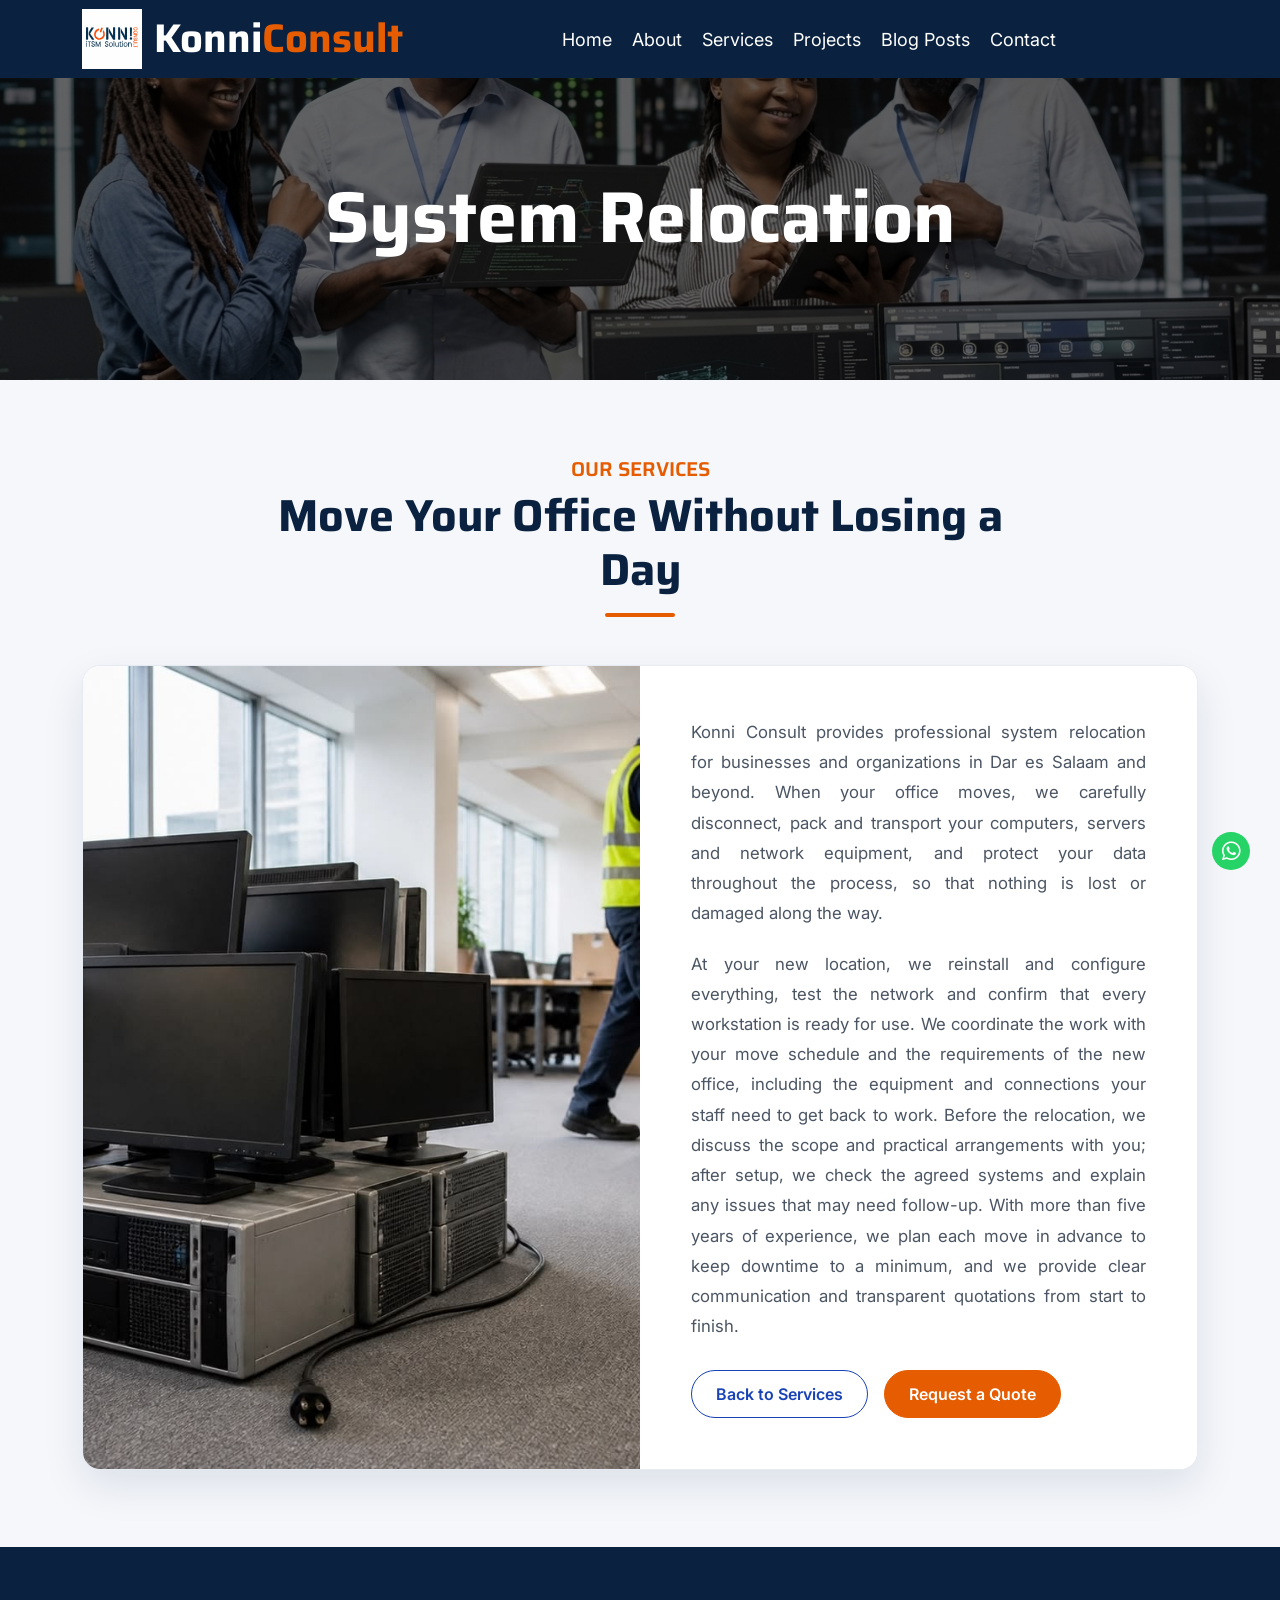
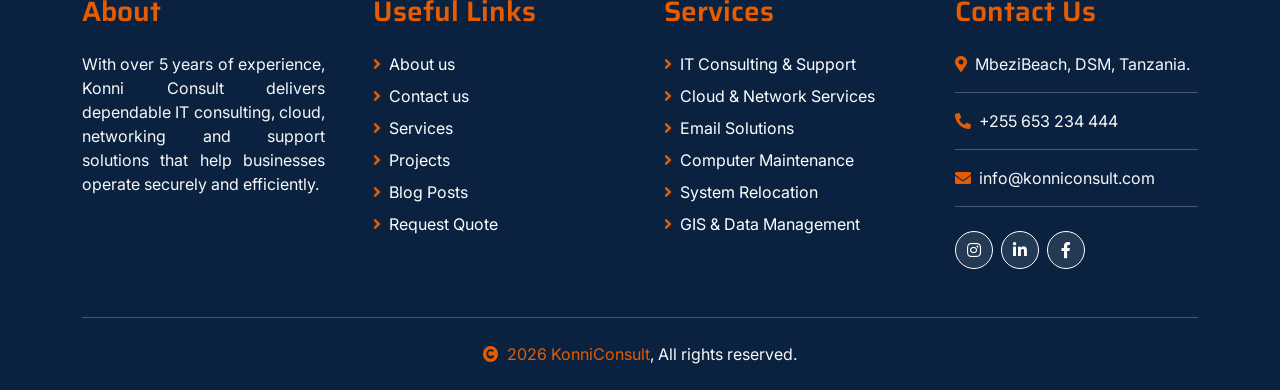
<file: relocation.html>
<!DOCTYPE html>
<html lang="en">

    <head>
        <meta charset="utf-8">
        <title>System Relocation - KonniConsult</title>
        <meta content="width=device-width, initial-scale=1.0" name="viewport">
        <meta content="system relocation, office relocation, server relocation, network reinstallation, Dar es Salaam, Konni Consult" name="keywords">
        <meta content="Konni Consult's system relocation service: safe moving and reinstallation of your computers, servers and network when your office relocates in Dar es Salaam and beyond." name="description">

        <!-- Google Web Fonts -->
        <link rel="preconnect" href="https://fonts.googleapis.com">
        <link rel="preconnect" href="https://fonts.gstatic.com" crossorigin>
        <link href="https://fonts.googleapis.com/css2?family=Inter:wght@400;500;600&family=Saira:wght@500;600;700&display=swap" rel="stylesheet">

        <!-- Icon Font Stylesheet -->
        <link href="https://cdnjs.cloudflare.com/ajax/libs/font-awesome/5.10.0/css/all.min.css" rel="stylesheet">
        <link href="https://cdn.jsdelivr.net/npm/bootstrap-icons@1.4.1/font/bootstrap-icons.css" rel="stylesheet">

        <!-- Libraries Stylesheet -->
        <link href="assets/lib/animate/animate.min.css" rel="stylesheet">

        <!-- Customized Bootstrap Stylesheet -->
        <link href="assets/css/bootstrap.min.css" rel="stylesheet">

        <!-- Template Stylesheet -->
        <link href="assets/css/style.css" rel="stylesheet">

        <style>
            :root {
                --poster-navy: #0A2240;
                --poster-orange: #E65C00;
            }

            /* Primary (Navy) */
            .bg-primary, .btn-primary {
                background-color: var(--poster-navy) !important;
                border-color: var(--poster-navy) !important;
            }
            .text-primary { color: var(--poster-navy) !important; }
            .border-primary { border-color: var(--poster-navy) !important; }

            /* Secondary (Orange) */
            .bg-secondary, .btn-secondary {
                background-color: var(--poster-orange) !important;
                border-color: var(--poster-orange) !important;
            }
            .text-secondary { color: var(--poster-orange) !important; }

            .bg-dark { background-color: var(--poster-navy) !important; }
            .text-primary.spinner-grow { color: var(--poster-navy) !important; }

            /* Footer */
            .footer { background-color: var(--poster-navy) !important; }
            .footer h1 span { color: var(--poster-orange) !important; }
            .footer a { transition: 0.3s; }
            .footer a:hover {
                color: var(--poster-orange) !important;
                padding-left: 5px;
            }

            /* Footer social buttons */
            .hightech-link .btn {
                background-color: rgba(255, 255, 255, 0.1) !important;
                border: 1px solid #fff !important;
                transition: 0.2s;
                -webkit-tap-highlight-color: transparent;
            }
            .hightech-link .btn i { color: #fff !important; }
            .hightech-link .btn:active {
                background-color: #e8620a !important;
                border-color: #e8620a !important;
            }
            .hightech-link .btn:focus,
            .hightech-link .btn:focus-visible {
                background-color: rgba(255, 255, 255, 0.1) !important;
                border-color: #fff !important;
                box-shadow: none !important;
                outline: none;
            }

            /* WhatsApp button */
            .whatsapp-btn {
                position: fixed;
                right: 30px;
                bottom: 30px;
                z-index: 99;
                background-color: #25D366;
            }
            .whatsapp-btn:hover { background-color: #1ebe5d; }

            /* Footer contact lines */
            .contact-link .border-bottom {
                border-color: rgba(255, 255, 255, 0.25) !important;
            }

        </style>
    </head>

    <body>
        <!-- Spinner Start -->
        <div id="spinner" class="show position-fixed translate-middle w-100 vh-100 top-50 start-50 d-flex align-items-center justify-content-center">
            <div class="spinner-grow text-primary" role="status"></div>
        </div>
        <!-- Spinner End -->



        <!-- Navbar Start -->
        <div class="container-fluid bg-primary">
            <div class="container">
                <nav class="navbar navbar-dark navbar-expand-lg py-0">
                    <a href="index.html" class="navbar-brand">
                        <img src="assets/img/konni-logo.svg" class="site-logo" alt="Konni ITSM Solutions">
                        <h1 class="text-white fw-bold d-block">Konni<span class="text-secondary">Consult</span></h1>
                    </a>
                    <button type="button" class="navbar-toggler me-0" data-bs-toggle="collapse" data-bs-target="#navbarCollapse">
                        <span class="navbar-toggler-icon"></span>
                    </button>
                    <div class="collapse navbar-collapse bg-transparent" id="navbarCollapse">
                        <div class="navbar-nav ms-auto mx-xl-auto p-0">
                            <a href="index.html" class="nav-item nav-link">Home</a>
                            <a href="about.html" class="nav-item nav-link">About</a>
                            <a href="service.html" class="nav-item nav-link">Services</a>
                            <a href="" class="nav-item nav-link">Projects</a>
                            <a href="blog.html" class="nav-item nav-link">Blog Posts</a>
                            <a href="contact.html" class="nav-item nav-link">Contact</a>
                        </div>
                    </div>
                </nav>
            </div>
        </div>
        <!-- Navbar End -->


        <!-- Page Header Start -->
        <div class="container-fluid page-header py-5">
            <div class="container text-center py-5">
                <h1 class="display-2 text-white mb-4 animated slideInDown">System Relocation</h1>
            </div>
        </div>
        <!-- Page Header End -->


        <!-- Article Start -->
        <div class="container-fluid service-detail-section">
            <div class="container service-detail-container">

                <!-- Heading -->
                <div class="text-center mx-auto service-detail-heading wow fadeIn" data-wow-delay=".3s">
                    <h5 class="text-secondary text-uppercase">Our Services</h5>
                    <h1 class="mb-3 text-primary">Move Your Office Without Losing a Day</h1>
                    <div class="mx-auto itc-underline"></div>
                </div>

                <!-- Big photo (left) + paragraphs (right) -->
                <div class="row align-items-stretch service-detail-layout">
                    <div class="col-lg-6 service-detail-media wow fadeIn" data-wow-delay=".3s">
                        <img src="assets/img/relocation-1.jpg" class="itc-photo-big" alt="Technician moving and reinstalling office computer equipment">
                    </div>

                    <div class="col-lg-6 itc-article service-detail-copy d-flex flex-column justify-content-start wow fadeIn" data-wow-delay=".5s">
                        <p>Konni Consult provides professional system relocation for businesses and organizations in Dar es Salaam and beyond. When your office moves, we carefully disconnect, pack and transport your computers, servers and network equipment, and protect your data throughout the process, so that nothing is lost or damaged along the way.</p>

                        <p>At your new location, we reinstall and configure everything, test the network and confirm that every workstation is ready for use. We coordinate the work with your move schedule and the requirements of the new office, including the equipment and connections your staff need to get back to work. Before the relocation, we discuss the scope and practical arrangements with you; after setup, we check the agreed systems and explain any issues that may need follow-up. With more than five years of experience, we plan each move in advance to keep downtime to a minimum, and we provide clear communication and transparent quotations from start to finish.</p>

                        <div class="d-flex flex-wrap gap-3 service-detail-actions">
                            <a href="service.html" class="btn btn-outline-primary rounded-pill px-4 py-2">Back to Services</a>
                            <a href="quote.html" class="btn btn-secondary rounded-pill px-4 py-2 text-white">Request a Quote</a>
                        </div>
                    </div>
                </div>

            </div>
        </div>
        <!-- Article End -->


        <!-- Footer Start -->
        <div class="container-fluid footer bg-dark wow fadeIn" data-wow-delay=".3s">
            <div class="container pt-5 pb-4">
                <div class="row g-5">
                    <div class="col-lg-3 col-md-6">
                        <a href="#" class="h3 text-secondary">About</a>
                        <p class="mt-4 text-light" style="text-align: justify;">With over 5 years of experience, Konni Consult delivers dependable IT consulting, cloud, networking and support solutions that help businesses operate securely and efficiently.</p>
                    </div>
                    <div class="col-lg-3 col-md-6">
                        <a href="#" class="h3 text-secondary">Useful Links</a>
                        <div class="mt-4 d-flex flex-column short-link">
                            <a href="about.html" class="mb-2 text-white"><i class="fas fa-angle-right text-secondary me-2"></i>About us</a>
                            <a href="contact.html" class="mb-2 text-white"><i class="fas fa-angle-right text-secondary me-2"></i>Contact us</a>
                            <a href="service.html" class="mb-2 text-white"><i class="fas fa-angle-right text-secondary me-2"></i>Services</a>
                            <a href="" class="mb-2 text-white"><i class="fas fa-angle-right text-secondary me-2"></i>Projects</a>
                            <a href="blog.html" class="mb-2 text-white"><i class="fas fa-angle-right text-secondary me-2"></i>Blog Posts</a>
                            <a href="quote.html" class="mb-2 text-white"><i class="fas fa-angle-right text-secondary me-2"></i>Request Quote</a>
                        </div>
                    </div>
                    <div class="col-lg-3 col-md-6">
                        <a href="#" class="h3 text-secondary">Services</a>
                        <div class="mt-4 d-flex flex-column help-link">
                            <a href="consult.html" class="mb-2 text-white"><i class="fas fa-angle-right text-secondary me-2"></i>IT Consulting & Support</a>
                            <a href="cloud.html" class="mb-2 text-white"><i class="fas fa-angle-right text-secondary me-2"></i>Cloud & Network Services</a>
                            <a href="email.html" class="mb-2 text-white"><i class="fas fa-angle-right text-secondary me-2"></i>Email Solutions</a>
                            <a href="repair.html" class="mb-2 text-white"><i class="fas fa-angle-right text-secondary me-2"></i>Computer Maintenance</a>
                            <a href="relocation.html" class="mb-2 text-white"><i class="fas fa-angle-right text-secondary me-2"></i>System Relocation</a>
                            <a href="GIS.html" class="mb-2 text-white"><i class="fas fa-angle-right text-secondary me-2"></i>GIS & Data Management</a>
                        </div>
                    </div>
                  <div class="col-lg-3 col-md-6">
                    <a href="contact.html" class="h3 text-secondary">Contact Us</a>
                        <div class="text-white mt-4 d-flex flex-column contact-link">
                            <a href="https://maps.app.goo.gl/V7wnkrZXbHWLTTi57" class="pb-3 text-light border-bottom border-primary"><i class="fas fa-map-marker-alt text-secondary me-2"></i>MbeziBeach, DSM, Tanzania.</a>
                            <a href="tel:+255653234444" class="py-3 text-light border-bottom border-primary"><i class="fas fa-phone-alt text-secondary me-2"></i>+255 653 234 444</a>
                            <a href="mailto:info@konniconsult.com?subject=Inquiry%20from%20Website&body=Hello%20KonniConsult," class="py-3 text-light border-bottom border-primary"><i class="fas fa-envelope text-secondary me-2"></i>info@konniconsult.com</a>

                            <div class="d-flex hightech-link mt-4">
                                <a href="https://www.instagram.com/konniconsult/" target="_blank" rel="noopener" aria-label="Instagram" class="btn btn-square rounded-circle me-2"><i class="fab fa-instagram"></i></a>
                                <a href="https://www.linkedin.com/company/konni-consult/" target="_blank" rel="noopener" aria-label="LinkedIn" class="btn btn-square rounded-circle me-2"><i class="fab fa-linkedin-in"></i></a>
                                <a href="#" aria-label="Facebook" class="btn btn-square rounded-circle me-2"><i class="fab fa-facebook-f"></i></a>
                            </div>
                        </div>
                    </div>
                </div>
                <hr class="text-light mt-5 mb-4">
                <div class="row">
                    <div class="col-12 text-center">
                        <span class="text-light"><a href="#" class="text-secondary"><i class="fas fa-copyright text-secondary me-2"></i>2026 KonniConsult</a>, All rights reserved.</span>
                    </div>
                </div>
            </div>
        </div>
        <!-- Footer End -->


        <!-- WhatsApp Chat Button -->
        <a href="https://wa.me/255653234444?text=Hello%20KonniConsult,%20I%20would%20like%20to%20make%20an%20inquiry."
           class="btn btn-square rounded-circle whatsapp-btn"
           target="_blank" rel="noopener" aria-label="Chat on WhatsApp">
            <i class="fab fa-whatsapp text-white fa-lg"></i></a>


        <!-- JavaScript Libraries -->
        <script src="https://ajax.googleapis.com/ajax/libs/jquery/3.6.4/jquery.min.js"></script>
        <script src="https://cdn.jsdelivr.net/npm/bootstrap@5.0.0/dist/js/bootstrap.bundle.min.js"></script>
        <script src="assets/lib/wow/wow.min.js"></script>
        <script src="assets/lib/easing/easing.min.js"></script>
        <script src="assets/lib/waypoints/waypoints.min.js"></script>

        <!-- Template Javascript -->
        <script src="assets/js/main.js"></script>

        <!-- Keep the page at the top on load -->
        <script>
            window.addEventListener('load', function () {
                setTimeout(function () { window.scrollTo(0, 0); }, 1);
            });
        </script>
    </body>

</html>
</file>
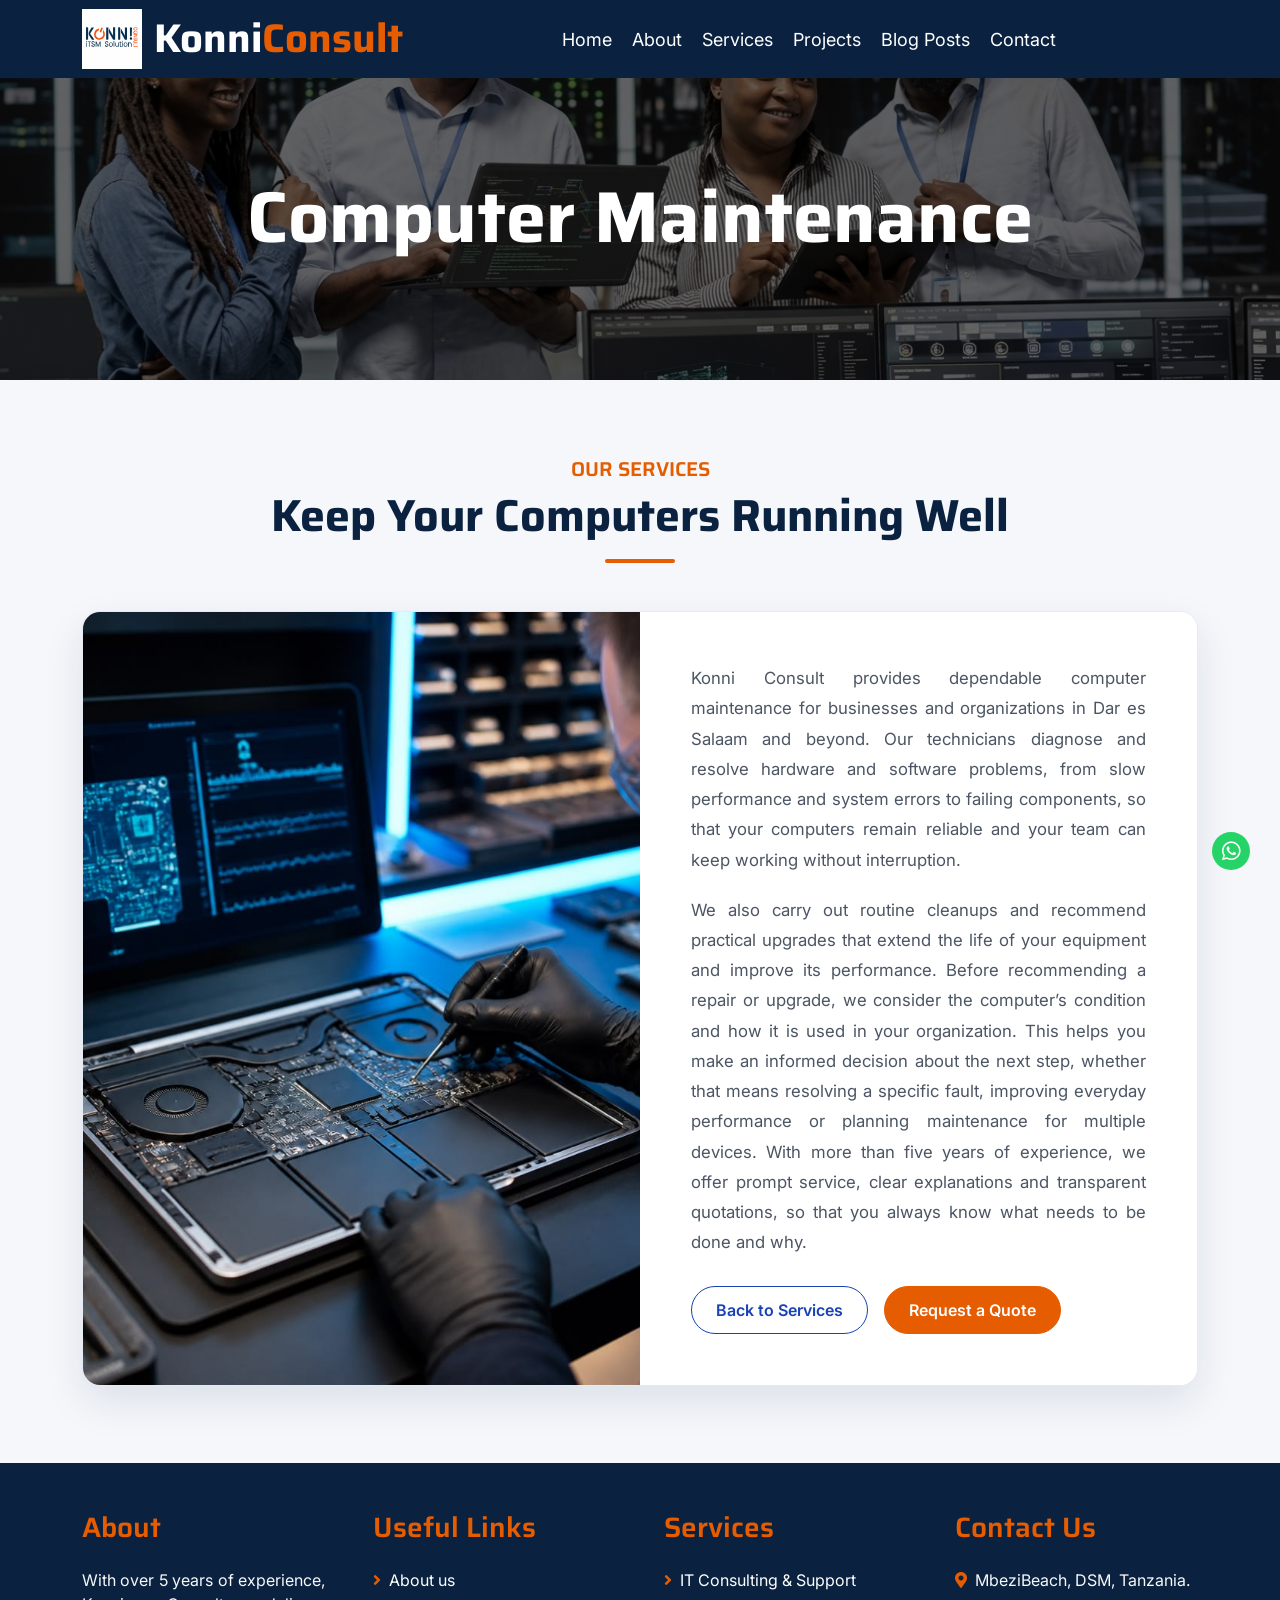
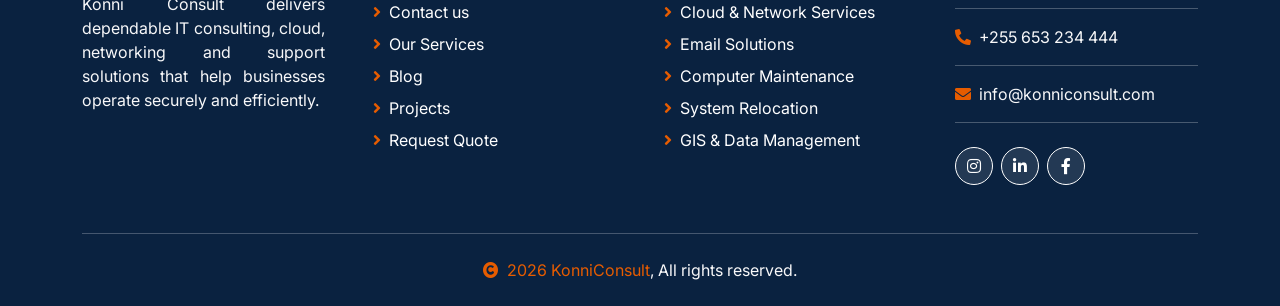
<file: repair.html>
<!DOCTYPE html>
<html lang="en">

    <head>
        <meta charset="utf-8">
        <title>Computer Maintenance - KonniConsult</title>
        <meta content="width=device-width, initial-scale=1.0" name="viewport">
        <meta content="computer maintenance, computer repair, troubleshooting, upgrades, Dar es Salaam, Konni Consult" name="keywords">
        <meta content="Konni Consult's computer maintenance service: hardware and software troubleshooting, cleanups and upgrades that keep your computers running well in Dar es Salaam and beyond." name="description">

        <!-- Google Web Fonts -->
        <link rel="preconnect" href="https://fonts.googleapis.com">
        <link rel="preconnect" href="https://fonts.gstatic.com" crossorigin>
        <link href="https://fonts.googleapis.com/css2?family=Inter:wght@400;500;600&family=Saira:wght@500;600;700&display=swap" rel="stylesheet">

        <!-- Icon Font Stylesheet -->
        <link href="https://cdnjs.cloudflare.com/ajax/libs/font-awesome/5.10.0/css/all.min.css" rel="stylesheet">
        <link href="https://cdn.jsdelivr.net/npm/bootstrap-icons@1.4.1/font/bootstrap-icons.css" rel="stylesheet">

        <!-- Libraries Stylesheet -->
        <link href="assets/lib/animate/animate.min.css" rel="stylesheet">

        <!-- Customized Bootstrap Stylesheet -->
        <link href="assets/css/bootstrap.min.css" rel="stylesheet">

        <!-- Template Stylesheet -->
        <link href="assets/css/style.css" rel="stylesheet">

        <style>
            :root {
                --poster-navy: #0A2240;
                --poster-orange: #E65C00;
            }

            /* Primary (Navy) */
            .bg-primary, .btn-primary {
                background-color: var(--poster-navy) !important;
                border-color: var(--poster-navy) !important;
            }
            .text-primary { color: var(--poster-navy) !important; }
            .border-primary { border-color: var(--poster-navy) !important; }

            /* Secondary (Orange) */
            .bg-secondary, .btn-secondary {
                background-color: var(--poster-orange) !important;
                border-color: var(--poster-orange) !important;
            }
            .text-secondary { color: var(--poster-orange) !important; }

            .bg-dark { background-color: var(--poster-navy) !important; }
            .text-primary.spinner-grow { color: var(--poster-navy) !important; }

            /* Footer */
            .footer { background-color: var(--poster-navy) !important; }
            .footer h1 span { color: var(--poster-orange) !important; }
            .footer a { transition: 0.3s; }
            .footer a:hover {
                color: var(--poster-orange) !important;
                padding-left: 5px;
            }

            /* Footer social buttons */
            .hightech-link .btn {
                background-color: rgba(255, 255, 255, 0.1) !important;
                border: 1px solid #fff !important;
                transition: 0.2s;
                -webkit-tap-highlight-color: transparent;
            }
            .hightech-link .btn i { color: #fff !important; }
            .hightech-link .btn:active {
                background-color: #e8620a !important;
                border-color: #e8620a !important;
            }
            .hightech-link .btn:focus,
            .hightech-link .btn:focus-visible {
                background-color: rgba(255, 255, 255, 0.1) !important;
                border-color: #fff !important;
                box-shadow: none !important;
                outline: none;
            }

            /* WhatsApp button */
            .whatsapp-btn {
                position: fixed;
                right: 30px;
                bottom: 30px;
                z-index: 99;
                background-color: #25D366;
            }
            .whatsapp-btn:hover { background-color: #1ebe5d; }

            /* Footer contact lines */
            .contact-link .border-bottom {
                border-color: rgba(255, 255, 255, 0.25) !important;
            }

        </style>
    </head>

    <body>
        <!-- Spinner Start -->
        <div id="spinner" class="show position-fixed translate-middle w-100 vh-100 top-50 start-50 d-flex align-items-center justify-content-center">
            <div class="spinner-grow text-primary" role="status"></div>
        </div>
        <!-- Spinner End -->


        <!-- Navbar Start -->
        <div class="container-fluid bg-primary">
            <div class="container">
                <nav class="navbar navbar-dark navbar-expand-lg py-0">
                    <a href="index.html" class="navbar-brand">
                        <img src="assets/img/konni-logo.svg" class="site-logo" alt="Konni ITSM Solutions">
                        <h1 class="text-white fw-bold d-block">Konni<span class="text-secondary">Consult</span></h1>
                    </a>
                    <button type="button" class="navbar-toggler me-0" data-bs-toggle="collapse" data-bs-target="#navbarCollapse">
                        <span class="navbar-toggler-icon"></span>
                    </button>
                    <div class="collapse navbar-collapse bg-transparent" id="navbarCollapse">
                        <div class="navbar-nav ms-auto mx-xl-auto p-0">
                            <a href="index.html" class="nav-item nav-link">Home</a>
                            <a href="about.html" class="nav-item nav-link">About</a>
                            <a href="service.html" class="nav-item nav-link">Services</a>
                            <a href="" class="nav-item nav-link">Projects</a>
                            <a href="blog.html" class="nav-item nav-link">Blog Posts</a>
                            <a href="contact.html" class="nav-item nav-link">Contact</a>
                        </div>
                    </div>
                </nav>
            </div>
        </div>
        <!-- Navbar End -->


        <!-- Page Header Start -->
        <div class="container-fluid page-header py-5">
            <div class="container text-center py-5">
                <h1 class="display-2 text-white mb-4 animated slideInDown">Computer Maintenance</h1>
            </div>
        </div>
        <!-- Page Header End -->


        <!-- Article Start -->
        <div class="container-fluid service-detail-section">
            <div class="container service-detail-container">

                <!-- Heading -->
                <div class="text-center mx-auto service-detail-heading wow fadeIn" data-wow-delay=".3s">
                    <h5 class="text-secondary text-uppercase">Our Services</h5>
                    <h1 class="mb-3 text-primary">Keep Your Computers Running Well</h1>
                    <div class="mx-auto itc-underline"></div>
                </div>

                <!-- Big photo (left) + paragraphs (right) -->
                <div class="row align-items-stretch service-detail-layout">
                    <div class="col-lg-6 service-detail-media wow fadeIn" data-wow-delay=".3s">
                        <img src="assets/img/repair-2.jpg" class="itc-photo-big" alt="Technician servicing a computer">
                    </div>

                    <div class="col-lg-6 itc-article service-detail-copy d-flex flex-column justify-content-start wow fadeIn" data-wow-delay=".5s">
                        <p>Konni Consult provides dependable computer maintenance for businesses and organizations in Dar es Salaam and beyond. Our technicians diagnose and resolve hardware and software problems, from slow performance and system errors to failing components, so that your computers remain reliable and your team can keep working without interruption.</p>

                        <p>We also carry out routine cleanups and recommend practical upgrades that extend the life of your equipment and improve its performance. Before recommending a repair or upgrade, we consider the computer’s condition and how it is used in your organization. This helps you make an informed decision about the next step, whether that means resolving a specific fault, improving everyday performance or planning maintenance for multiple devices. With more than five years of experience, we offer prompt service, clear explanations and transparent quotations, so that you always know what needs to be done and why.</p>

                        

                        <div class="d-flex flex-wrap gap-3 service-detail-actions">
                            <a href="service.html" class="btn btn-outline-primary rounded-pill px-4 py-2">Back to Services</a>
                            <a href="quote.html" class="btn btn-secondary rounded-pill px-4 py-2 text-white">Request a Quote</a>
                        </div>
                    </div>
                </div>

            </div>
        </div>
        <!-- Article End -->


        <!-- Footer Start -->
        <div class="container-fluid footer bg-dark wow fadeIn" data-wow-delay=".3s">
            <div class="container pt-5 pb-4">
                <div class="row g-5">
                    <div class="col-lg-3 col-md-6">
                        <a href="#" class="h3 text-secondary">About</a>
                        <p class="mt-4 text-light" style="text-align: justify;">With over 5 years of experience, Konni Consult delivers dependable IT consulting, cloud, networking and support solutions that help businesses operate securely and efficiently.</p>
                    </div>
                    <div class="col-lg-3 col-md-6">
                        <a href="#" class="h3 text-secondary">Useful Links</a>
                        <div class="mt-4 d-flex flex-column short-link">
                            <a href="about.html" class="mb-2 text-white"><i class="fas fa-angle-right text-secondary me-2"></i>About us</a>
                            <a href="contact.html" class="mb-2 text-white"><i class="fas fa-angle-right text-secondary me-2"></i>Contact us</a>
                            <a href="service.html" class="mb-2 text-white"><i class="fas fa-angle-right text-secondary me-2"></i>Our Services</a>
                            <a href="blog.html" class="mb-2 text-white"><i class="fas fa-angle-right text-secondary me-2"></i>Blog</a>
                            <a href="" class="mb-2 text-white"><i class="fas fa-angle-right text-secondary me-2"></i>Projects</a>
                            <a href="quote.html" class="mb-2 text-white"><i class="fas fa-angle-right text-secondary me-2"></i>Request Quote</a>
                        </div>
                    </div>
                    <div class="col-lg-3 col-md-6">
                        <a href="#" class="h3 text-secondary">Services</a>
                        <div class="mt-4 d-flex flex-column help-link">
                            <a href="consult.html" class="mb-2 text-white"><i class="fas fa-angle-right text-secondary me-2"></i>IT Consulting & Support</a>
                            <a href="cloud.html" class="mb-2 text-white"><i class="fas fa-angle-right text-secondary me-2"></i>Cloud & Network Services</a>
                            <a href="email.html" class="mb-2 text-white"><i class="fas fa-angle-right text-secondary me-2"></i>Email Solutions</a>
                            <a href="repair.html" class="mb-2 text-white"><i class="fas fa-angle-right text-secondary me-2"></i>Computer Maintenance</a>
                            <a href="relocation.html" class="mb-2 text-white"><i class="fas fa-angle-right text-secondary me-2"></i>System Relocation</a>
                            <a href="GIS.html" class="mb-2 text-white"><i class="fas fa-angle-right text-secondary me-2"></i>GIS & Data Management</a>
                        </div>
                    </div>
                  <div class="col-lg-3 col-md-6">
                    <a href="contact.html" class="h3 text-secondary">Contact Us</a>
                        <div class="text-white mt-4 d-flex flex-column contact-link">
                            <a href="https://maps.app.goo.gl/V7wnkrZXbHWLTTi57" class="pb-3 text-light border-bottom border-primary"><i class="fas fa-map-marker-alt text-secondary me-2"></i>MbeziBeach, DSM, Tanzania.</a>
                            <a href="tel:+255653234444" class="py-3 text-light border-bottom border-primary"><i class="fas fa-phone-alt text-secondary me-2"></i>+255 653 234 444</a>
                            <a href="mailto:info@konniconsult.com?subject=Inquiry%20from%20Website&body=Hello%20KonniConsult," class="py-3 text-light border-bottom border-primary"><i class="fas fa-envelope text-secondary me-2"></i>info@konniconsult.com</a>

                            <div class="d-flex hightech-link mt-4">
                                <a href="https://www.instagram.com/konniconsult/" target="_blank" rel="noopener" aria-label="Instagram" class="btn btn-square rounded-circle me-2"><i class="fab fa-instagram"></i></a>
                                <a href="https://www.linkedin.com/company/konni-consult/" target="_blank" rel="noopener" aria-label="LinkedIn" class="btn btn-square rounded-circle me-2"><i class="fab fa-linkedin-in"></i></a>
                                <a href="#" aria-label="Facebook" class="btn btn-square rounded-circle me-2"><i class="fab fa-facebook-f"></i></a>
                            </div>
                        </div>
                    </div>
                </div>
                <hr class="text-light mt-5 mb-4">
                <div class="row">
                    <div class="col-12 text-center">
                        <span class="text-light"><a href="#" class="text-secondary"><i class="fas fa-copyright text-secondary me-2"></i>2026 KonniConsult</a>, All rights reserved.</span>
                    </div>
                </div>
            </div>
        </div>
        <!-- Footer End -->


        <!-- WhatsApp Chat Button -->
        <a href="https://wa.me/255653234444?text=Hello%20KonniConsult,%20I%20would%20like%20to%20make%20an%20inquiry."
           class="btn btn-square rounded-circle whatsapp-btn"
           target="_blank" rel="noopener" aria-label="Chat on WhatsApp">
            <i class="fab fa-whatsapp text-white fa-lg"></i></a>


        <!-- JavaScript Libraries -->
        <script src="https://ajax.googleapis.com/ajax/libs/jquery/3.6.4/jquery.min.js"></script>
        <script src="https://cdn.jsdelivr.net/npm/bootstrap@5.0.0/dist/js/bootstrap.bundle.min.js"></script>
        <script src="assets/lib/wow/wow.min.js"></script>
        <script src="assets/lib/easing/easing.min.js"></script>
        <script src="assets/lib/waypoints/waypoints.min.js"></script>

        <!-- Template Javascript -->
        <script src="assets/js/main.js"></script>

        <!-- Keep the page at the top on load -->
        <script>
            window.addEventListener('load', function () {
                setTimeout(function () { window.scrollTo(0, 0); }, 1);
            });
        </script>
    </body>

</html>
</file>
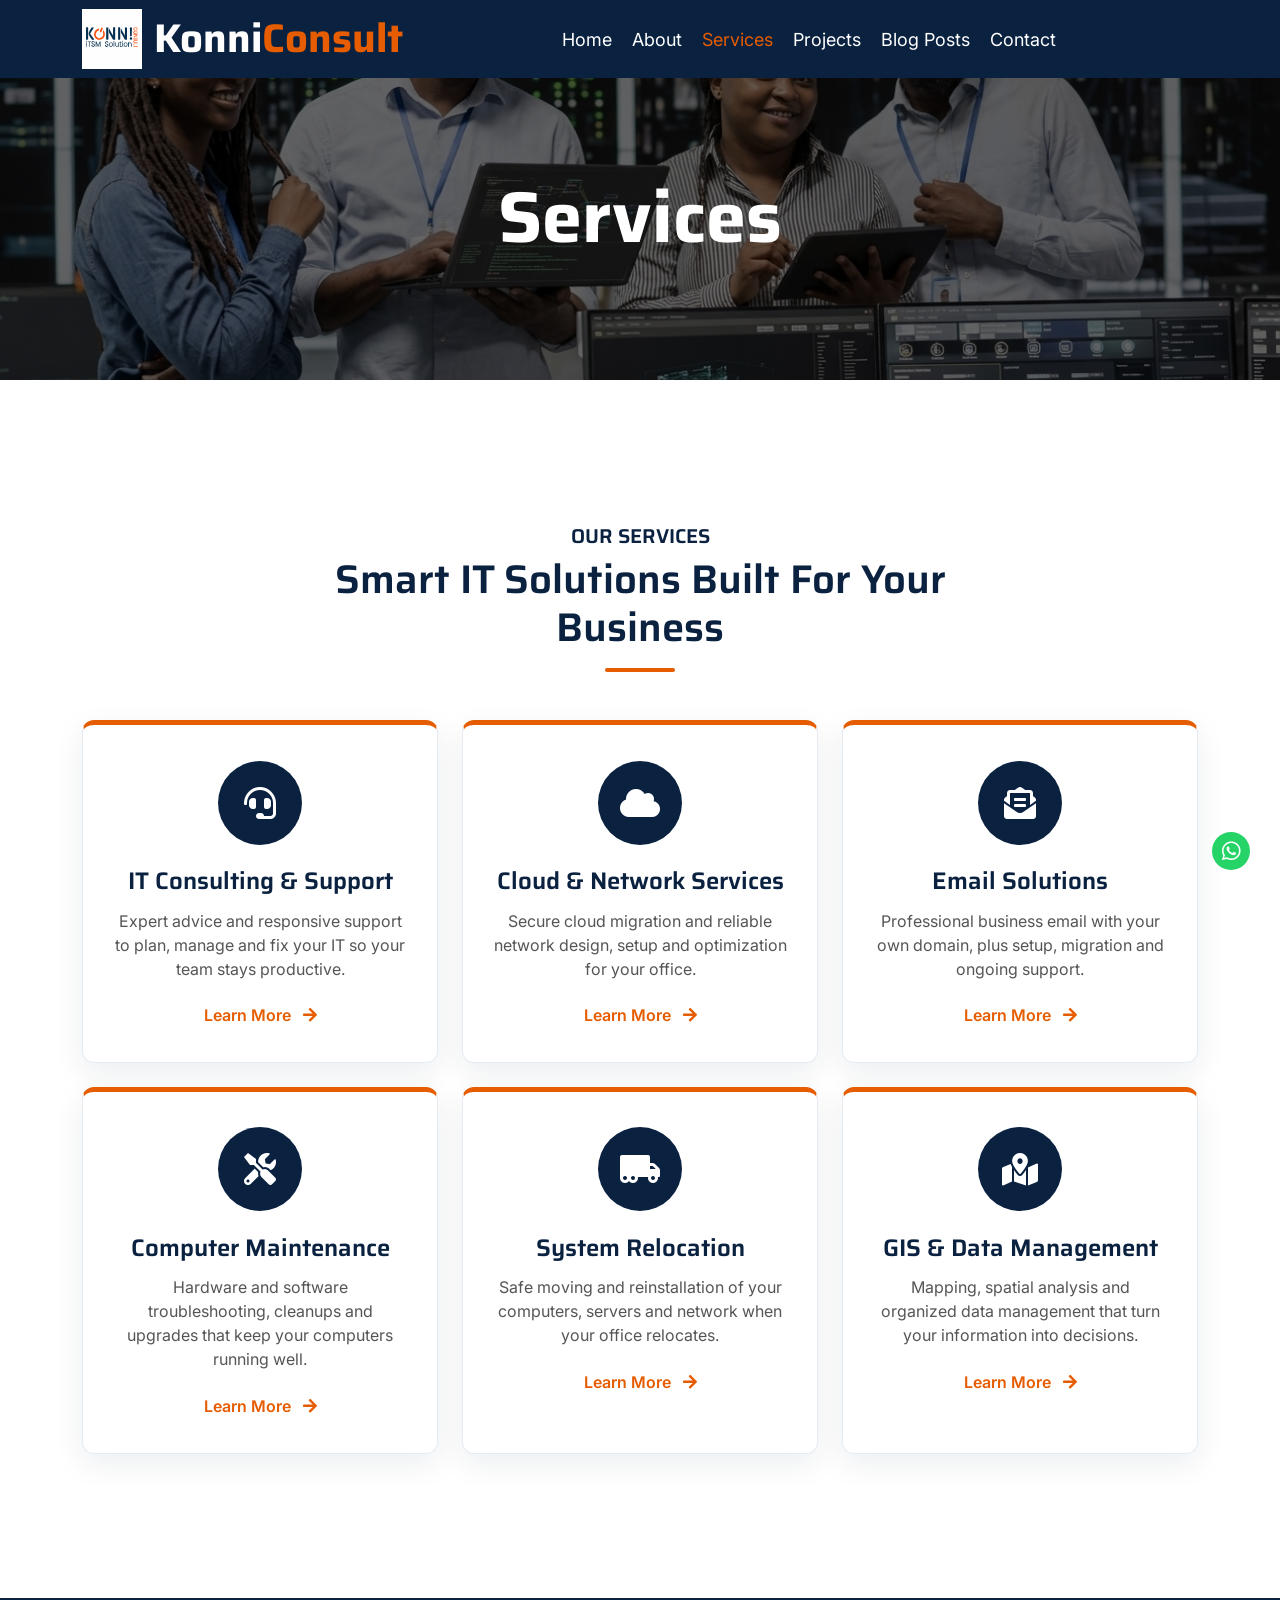
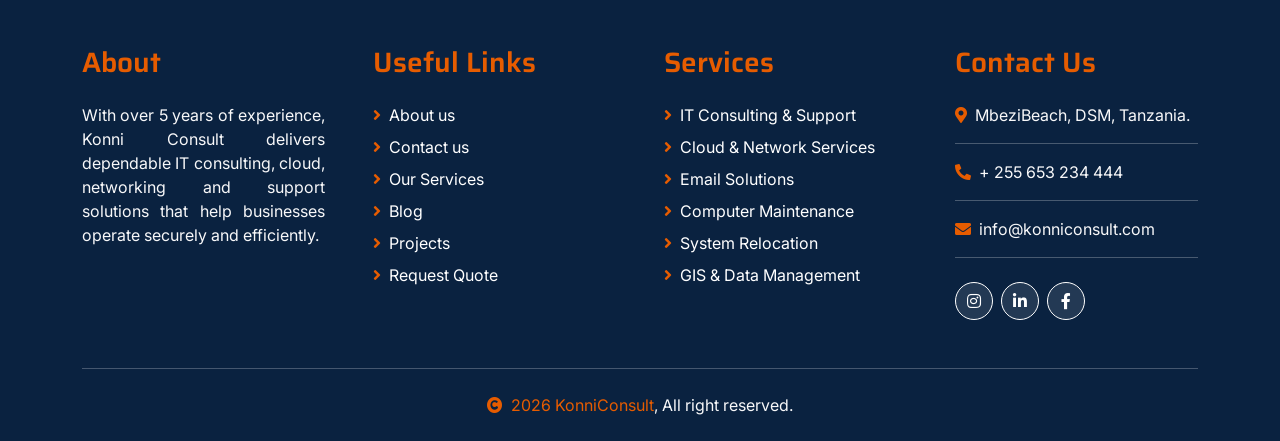
<file: service.html>
<!DOCTYPE html>
<html lang="en">

    <head>
        <meta charset="utf-8">
        <title>KonniConsult - ITSM Solution</title>
        <meta content="width=device-width, initial-scale=1.0" name="viewport">
        <meta content="" name="keywords">
        <meta content="" name="description">

        <!-- Google Web Fonts -->
        <link rel="preconnect" href="https://fonts.googleapis.com">
        <link rel="preconnect" href="https://fonts.gstatic.com" crossorigin>
        <link href="https://fonts.googleapis.com/css2?family=Inter:wght@400;500;600&family=Saira:wght@500;600;700&display=swap" rel="stylesheet"> 

        <!-- Icon Font Stylesheet -->
        <link href="https://cdnjs.cloudflare.com/ajax/libs/font-awesome/5.10.0/css/all.min.css" rel="stylesheet">
        <link href="https://cdn.jsdelivr.net/npm/bootstrap-icons@1.4.1/font/bootstrap-icons.css" rel="stylesheet">

        <!-- Libraries Stylesheet -->
        <link href="assets/lib/animate/animate.min.css" rel="stylesheet">

        <!-- Customized Bootstrap Stylesheet -->
        <link href="assets/css/bootstrap.min.css" rel="stylesheet">

        <!-- Template Stylesheet -->
        <link href="assets/css/style.css" rel="stylesheet">

        <!-- ============================================== -->
        <!-- COLOR OVERRIDES ONLY - MATCHING THE POSTER -->
        <!-- ============================================== -->
        <style>
            :root {
                --poster-navy: #0A2240;       /* Deep Navy Blue from poster */
                --poster-orange: #E65C00;     /* Vibrant Orange from poster */
            }

            /* Primary Color Overrides (Navy) */
            .bg-primary, .btn-primary {
                background-color: var(--poster-navy) !important;
                border-color: var(--poster-navy) !important;
            }
            .text-primary {
                color: var(--poster-navy) !important;
            }
            .border-primary {
                border-color: var(--poster-navy) !important;
            }

            /* Secondary Color Overrides (Orange) */
            .bg-secondary, .btn-secondary {
                background-color: var(--poster-orange) !important;
                border-color: var(--poster-orange) !important;
            }
            .text-secondary {
                color: var(--poster-orange) !important;
            }

            /* Topbar and Footer background override to match poster's dark navy */
            .bg-dark {
                background-color: var(--poster-navy) !important;
            }

            /* Spinner override */
            .text-primary.spinner-grow {
                color: var(--poster-navy) !important;
            }

            /* Footer Styling */
            .footer {
                background-color: var(--poster-navy) !important;
            }
            .footer h1 span {
                color: var(--poster-orange) !important;
            }
            .footer a {
                transition: 0.3s;
            }
            .footer a:hover {
                color: var(--poster-orange) !important;
                padding-left: 5px;
            }

            /* Normal state: white rounded circle, white icon */
            .hightech-link .btn {
                background-color: rgba(255, 255, 255, 0.1) !important;
                border: 1px solid #fff !important;
                transition: 0.2s;
                -webkit-tap-highlight-color: transparent;
            }
            .hightech-link .btn i {
                color: #fff !important;
            }
            /* Orange only while tapping */
            .hightech-link .btn:active {
                background-color: #e8620a !important;
                border-color: #e8620a !important;
            }
            /* After the tap: back to the white rounded look */
            .hightech-link .btn:focus,
            .hightech-link .btn:focus-visible {
                background-color: rgba(255, 255, 255, 0.1) !important;
                border-color: #fff !important;
                box-shadow: none !important;
                outline: none;
            }
             /* WhatsApp Chat Button */
                        .whatsapp-btn {
                position: fixed;
                right: 30px;
                bottom: 30px;
                z-index: 99;
                background-color: #25D366;
            }
            .whatsapp-btn:hover {
                background-color: #1ebe5d;
            }
            .back-to-top:hover {
                background-color: var(--poster-navy) !important;
                border-color: var(--poster-navy) !important;
            }
            /* lines */
            .contact-link .border-bottom {
                border-color: rgba(255, 255, 255, 0.25) !important;
            }

            /* Services section */
            .svc-underline {
                width: 70px;
                height: 4px;
                border-radius: 2px;
                background: var(--poster-orange);
            }

            .svc-card {
                height: 100%;
                background: #fff;
                border: 1px solid #e6ebf2;
                border-top: 5px solid var(--poster-orange);
                border-radius: 12px;
                padding: 2.2rem 1.8rem;
                text-align: center;
                box-shadow: 0 10px 30px rgba(10, 34, 64, 0.08);
                transition: 0.3s;
            }

            .svc-icon {
                width: 84px;
                height: 84px;
                margin: 0 auto 1.4rem;
                border-radius: 50%;
                background: var(--poster-navy);
                color: #fff;
                display: flex;
                align-items: center;
                justify-content: center;
                font-size: 2rem;
                transition: 0.3s;
            }

            .svc-card h4 {
                color: var(--poster-navy);
                margin-bottom: 0.8rem;
                transition: 0.3s;
            }

            .svc-card p {
                color: #555;
                margin-bottom: 1.4rem;
                transition: 0.3s;
            }

            .svc-link {
                color: var(--poster-orange);
                font-weight: 600;
                text-decoration: none;
                transition: 0.3s;
            }

            /* Hover: card turns navy, icon turns orange */
            .svc-card:hover {
                background: var(--poster-navy);
                border-color: var(--poster-navy);
                border-top-color: var(--poster-orange);
                transform: translateY(-8px);
            }
            .svc-card:hover h4 {
                color: #fff;
            }
            .svc-card:hover p {
                color: rgba(255, 255, 255, 0.8);
            }
            .svc-card:hover .svc-icon {
                background: var(--poster-orange);
            }
            .svc-card:hover .svc-link {
                color: #fff;
            }
            
        </style>
    </head>

    <body>
        <!-- Spinner Start -->
        <div id="spinner" class="show position-fixed translate-middle w-100 vh-100 top-50 start-50 d-flex align-items-center justify-content-center">
            <div class="spinner-grow text-primary" role="status"></div>
        </div>
        <!-- Spinner End -->


        <!-- Navbar Start -->
        <div class="container-fluid bg-primary">
            <div class="container">
                <nav class="navbar navbar-dark navbar-expand-lg py-0">
                    <a href="index.html" class="navbar-brand">
                        <img src="assets/img/konni-logo.svg" class="site-logo" alt="Konni ITSM Solutions">
                        <h1 class="text-white fw-bold d-block">Konni<span class="text-secondary">Consult</span> </h1>
                    </a>
                    <button type="button" class="navbar-toggler me-0" data-bs-toggle="collapse" data-bs-target="#navbarCollapse">
                        <span class="navbar-toggler-icon"></span>
                    </button>
                    <div class="collapse navbar-collapse bg-transparent" id="navbarCollapse">
                        <div class="navbar-nav ms-auto mx-xl-auto p-0">
                            <a href="index.html" class="nav-item nav-link">Home</a>
                            <a href="about.html" class="nav-item nav-link">About</a>
                            <a href="service.html" class="nav-item nav-link active">Services</a>
                            <a href="" class="nav-item nav-link">Projects</a>
                            <a href="blog.html" class="nav-item nav-link">Blog Posts</a>
                            <a href="contact.html" class="nav-item nav-link">Contact</a>
                        </div>
                    </div>
                </nav>
            </div>
        </div>
        <!-- Navbar End -->

        
        <!-- Page Header Start -->
        <div class="container-fluid page-header py-5">
            <div class="container text-center py-5">
                <h1 class="display-2 text-white mb-4 animated slideInDown">Services</h1>
            </div>
        </div>
        <!-- Page Header End -->


        <!-- Services Start -->
        <div class="container-fluid py-5 my-5 svc-section">
            <div class="container py-5">
                <div class="text-center mx-auto pb-5 wow fadeIn" data-wow-delay=".3s" style="max-width: 650px;">
                    <h5 class="text-primary text-uppercase">Our Services</h5>
                    <h1 class="mb-3 text-primary">Smart IT Solutions Built For Your Business</h1>
                    <div class="mx-auto svc-underline"></div>
                </div>

                <div class="row g-4">
                    <div class="col-md-6 col-lg-4 wow fadeIn" data-wow-delay=".3s">
                        <div class="svc-card">
                            <div class="svc-icon"><i class="fas fa-headset"></i></div>
                            <h4>IT Consulting & Support</h4>
                            <p>Expert advice and responsive support to plan, manage and fix your IT so your team stays productive.</p>
                            <a href="consult.html" class="svc-link">Learn More <i class="fas fa-arrow-right ms-2"></i></a>
                        </div>
                    </div>

                    <div class="col-md-6 col-lg-4 wow fadeIn" data-wow-delay=".5s">
                        <div class="svc-card">
                            <div class="svc-icon"><i class="fas fa-cloud"></i></div>
                            <h4>Cloud & Network Services</h4>
                            <p>Secure cloud migration and reliable network design, setup and optimization for your office.</p>
                            <a href="cloud.html" class="svc-link">Learn More <i class="fas fa-arrow-right ms-2"></i></a>
                        </div>
                    </div>

                    <div class="col-md-6 col-lg-4 wow fadeIn" data-wow-delay=".7s">
                        <div class="svc-card">
                            <div class="svc-icon"><i class="fas fa-envelope-open-text"></i></div>
                            <h4>Email Solutions</h4>
                            <p>Professional business email with your own domain, plus setup, migration and ongoing support.</p>
                            <a href="email.html" class="svc-link">Learn More <i class="fas fa-arrow-right ms-2"></i></a>
                        </div>
                    </div>

                    <div class="col-md-6 col-lg-4 wow fadeIn" data-wow-delay=".3s">
                        <div class="svc-card">
                            <div class="svc-icon"><i class="fas fa-tools"></i></div>
                            <h4>Computer Maintenance</h4>
                            <p>Hardware and software troubleshooting, cleanups and upgrades that keep your computers running well.</p>
                            <a href="repair.html" class="svc-link">Learn More <i class="fas fa-arrow-right ms-2"></i></a>
                        </div>
                    </div>

                    <div class="col-md-6 col-lg-4 wow fadeIn" data-wow-delay=".5s">
                        <div class="svc-card">
                            <div class="svc-icon"><i class="fas fa-truck-moving"></i></div>
                            <h4>System Relocation</h4>
                            <p>Safe moving and reinstallation of your computers, servers and network when your office relocates.</p>
                            <a href="relocation.html" class="svc-link">Learn More <i class="fas fa-arrow-right ms-2"></i></a>
                        </div>
                    </div>

                    <div class="col-md-6 col-lg-4 wow fadeIn" data-wow-delay=".7s">
                        <div class="svc-card">
                            <div class="svc-icon"><i class="fas fa-map-marked-alt"></i></div>
                            <h4>GIS & Data Management</h4>
                            <p>Mapping, spatial analysis and organized data management that turn your information into decisions.</p>
                            <a href="GIS.html" class="svc-link">Learn More <i class="fas fa-arrow-right ms-2"></i></a>
                        </div>
                    </div>
                </div>
            </div>
        </div>
        <!-- Services End -->

        <!-- Footer Start -->
         <div class="container-fluid footer bg-dark wow fadeIn" data-wow-delay=".3s">
            <div class="container pt-5 pb-4">
                <div class="row g-5">
                    <div class="col-lg-3 col-md-6">
                        <a href="#" class="h3 text-secondary">About</a>
                        <p class="mt-4 text-light" style="text-align: justify;">With over 5 years of experience, Konni Consult delivers dependable IT consulting, cloud, networking and support solutions that help businesses operate securely and efficiently.</p>
                        
                    </div>
                    <div class="col-lg-3 col-md-6">
                        <a href="#" class="h3 text-secondary">Useful Links</a>
                        <div class="mt-4 d-flex flex-column short-link">
                            <a href="about.html" class="mb-2 text-white"><i class="fas fa-angle-right text-secondary me-2"></i>About us</a>
                            <a href="contact.html" class="mb-2 text-white"><i class="fas fa-angle-right text-secondary me-2"></i>Contact us</a>
                            <a href="service.html" class="mb-2 text-white"><i class="fas fa-angle-right text-secondary me-2"></i>Our Services</a>
                            <a href="blog.html" class="mb-2 text-white"><i class="fas fa-angle-right text-secondary me-2"></i>Blog</a>
                            <a href="" class="mb-2 text-white"><i class="fas fa-angle-right text-secondary me-2"></i>Projects</a>
                            <a href="quote.html" class="mb-2 text-white"><i class="fas fa-angle-right text-secondary me-2"></i>Request Quote</a>
                        </div>
                    </div>
                    <div class="col-lg-3 col-md-6">
                        <a href="#" class="h3 text-secondary">Services</a>
                        <div class="mt-4 d-flex flex-column help-link">
                            <a href="consult.html" class="mb-2 text-white"><i class="fas fa-angle-right text-secondary me-2"></i>IT Consulting & Support</a>
                            <a href="cloud.html" class="mb-2 text-white"><i class="fas fa-angle-right text-secondary me-2"></i>Cloud & Network Services</a>
                            <a href="email.html" class="mb-2 text-white"><i class="fas fa-angle-right text-secondary me-2"></i>Email Solutions</a>
                            <a href="repair.html" class="mb-2 text-white"><i class="fas fa-angle-right text-secondary me-2"></i>Computer Maintenance</a>
                            <a href="relocation.html" class="mb-2 text-white"><i class="fas fa-angle-right text-secondary me-2"></i>System Relocation</a>
                            <a href="GIS.html" class="mb-2 text-white"><i class="fas fa-angle-right text-secondary me-2"></i>GIS & Data Management</a>
                        </div>
                    </div>
                  <div class="col-lg-3 col-md-6">
                    <a href="contact.html" class="h3 text-secondary">Contact Us</a>
                    <div class="text-white mt-4 d-flex flex-column contact-link">
                        <a href="https://maps.app.goo.gl/V7wnkrZXbHWLTTi57" class="pb-3 text-light border-bottom border-primary"><i class="fas fa-map-marker-alt text-secondary me-2"></i>MbeziBeach, DSM, Tanzania.</a>
                        <a href="tel:+255653234444" class="py-3 text-light border-bottom border-primary"><i class="fas fa-phone-alt text-secondary me-2"></i>+ 255 653 234 444</a>
                        <a href="mailto:info@konniconsult.com?subject=Inquiry%20from%20Website&body=Hello%20KonniConsult," class="py-3 text-light border-bottom border-primary"><i class="fas fa-envelope text-secondary me-2"></i>info@konniconsult.com</a>

                        <div class="d-flex hightech-link mt-4">
                        <a href="https://www.instagram.com/konniconsult/" target="_blank" rel="noopener" aria-label="Instagram" class="btn btn-square rounded-circle me-2"><i class="fab fa-instagram"></i></a>
                        <a href="https://www.linkedin.com/company/konni-consult/" target="_blank" rel="noopener" aria-label="LinkedIn" class="btn btn-square rounded-circle me-2"><i class="fab fa-linkedin-in"></i></a>
                        <a href="" target="_blank" rel="noopener" aria-label="Facebook" class="btn btn-square rounded-circle me-2"><i class="fab fa-facebook-f"></i></a>
                    </div>
                    </div>
                    </div>
                </div>
                <hr class="text-light mt-5 mb-4">
                <div class="row">
                    <div class="col-12 text-center ">
                        <span class="text-light"><a href="#" class="text-secondary"><i class="fas fa-copyright text-secondary me-2"></i>2026 KonniConsult</a>, All right reserved.</span>
                    </div>
                </div>
            </div>
        </div>
        <!-- Footer End -->


        <!-- WhatsApp Chat Button -->
        <a href="https://wa.me/255653234444?text=Hello%20KonniConsult,%20I%20would%20like%20to%20make%20an%20inquiry."
        class="btn btn-square rounded-circle whatsapp-btn"
        target="_blank" rel="noopener" aria-label="Chat on WhatsApp">
            <i class="fab fa-whatsapp text-white fa-lg"></i></a>

        
        <!-- JavaScript Libraries -->
        <script src="https://ajax.googleapis.com/ajax/libs/jquery/3.6.4/jquery.min.js"></script>
        <script src="https://cdn.jsdelivr.net/npm/bootstrap@5.0.0/dist/js/bootstrap.bundle.min.js"></script>
        <script src="assets/lib/wow/wow.min.js"></script>
        <script src="assets/lib/easing/easing.min.js"></script>
        <script src="assets/lib/waypoints/waypoints.min.js"></script>

        <!-- Template Javascript -->
        <script src="assets/js/main.js"></script>

        <!-- ============================================== -->
        <!-- SCRIPT TO STOP AUTO-SCROLL ON PAGE LOAD -->
        <!-- ============================================== -->
        <script>
            // 1. Force the page to stay at the top when it loads
            window.addEventListener('load', function() {
                setTimeout(function() {
                    window.scrollTo(0, 0);
                }, 1);
            });

            // 2. Prevent the back-to-top button from causing a jump on load
            document.querySelector('.back-to-top').addEventListener('click', function(e) {
                e.preventDefault();
                window.scrollTo({ top: 0, behavior: 'smooth' });
            });
        </script>
    </body>

</html>
</file>
<file: assets/css/style.css>
/*** Theme Color Override ***/

:root {
    --bs-primary: #0A2240;
    --bs-secondary: #E65C00;
    --bs-success: #0A2240;
    --bs-info: #0A2240;
    --bs-warning: #E65C00;
    --bs-danger: #dc3545;
    --bs-light: #F8F9FA;
    --bs-dark: #0A2240;
}

/*** Spinner Start ***/

#spinner {
    opacity: 0;
    visibility: hidden;
    transition: opacity .8s ease-out, visibility 0s linear .5s;
    z-index: 99999;
 }

 #spinner.show {
     transition: opacity .8s ease-out, visibility 0s linear .0s;
     visibility: visible;
     opacity: 1;
 }

/*** Spinner End ***/


/*** Button Start ***/
.btn {
    font-weight: 600;
    transition: .5s;
}

.btn-square {
    width: 38px;
    height: 38px;
}

.btn-sm-square {
    width: 32px;
    height: 32px;
}

.btn-md-square {
    width: 46px;
    height: 46px;
}

.btn-lg-square {
    width: 58px;
    height: 58px;
}

.btn-square,
.btn-sm-square,
.btn-md-square,
.btn-lg-square {
    padding: 0;
    display: flex;
    align-items: center;
    justify-content: center;
    font-weight: normal;
}

.back-to-top {
    position: fixed;
    width: 50px;
    height: 50px;
    right: 30px;
    bottom: 30px;
    z-index: 99;
}

/*** Button End ***/


/*** Topbar Start ***/

.container-fluid.bg-dark.py-2.d-none.d-md-flex {
    min-height: 40px;
}

.topbar .top-info {
    letter-spacing: 1px;
}

.topbar .top-link {
    display: flex;
    align-items: center;
    justify-content: center;
}

.topbar .top-link a {
    margin-right: 10px;
}

#note {
    width: 500px;
    overflow: hidden;
}

#note small {
    position: relative;
    display: inline-block;
    animation: mymove 5s infinite;
    animation-timing-function: all;
}

@keyframes mymove {
    from {left: -100%;}
    to {left: 100%;}
}

/*** Topbar End ***/


/*** Navbar Start ***/
.navbar {
    min-height: 68px;
}

.navbar-brand h1 {
    margin-bottom: 0;
}

.navbar-brand {
    display: flex;
    align-items: center;
    gap: 0.75rem;
}

.navbar-brand .site-logo {
    display: block;
    width: 60px;
    height: 60px;
    object-fit: contain;
}

@media (min-width: 992px) {
    .navbar {
        min-height: 78px;
    }
}

.navbar .navbar-nav {
    width: fit-content;
    margin-right: auto !important;
    margin-left: auto !important;
    padding: 15px 0;
}

.navbar .navbar-nav .nav-link {
    padding: 10px;
    color: var(--bs-white);
    font-size: 18px;
    outline: none;
    
}

.navbar .navbar-nav .nav-link:hover,
.navbar .navbar-nav .nav-link.active {
    color: var(--bs-secondary) !important;
}

.navbar .dropdown-toggle::after {
    border: none;
    content: "\f107";
    font-family: "font awesome 5 free";
    font-weight: 900;
    vertical-align: middle;
    margin-left: 8px;
}

@media (min-width: 992px) {
    .navbar .nav-item .dropdown-menu {
        display: block;
        visibility: hidden;
        top: 100%;
        transform: rotateX(-75deg);
        transform-origin: 0% 0%;
        transition: .5s;
        opacity: 0;
    }
}

.navbar .nav-item:hover .dropdown-menu {
    transform: rotateX(0deg);
    visibility: visible;
    transition: .5s;
    opacity: 1;
}

/*** Navbar End ***/


/*** Carousel Start ***/

.carousel-item {
    height: 600px;
    position: relative;
    overflow: hidden;
}

.carousel-item img {
    width: 100%;
    height: 100%;
    object-fit: cover;
    object-position: center;
}

.carousel-item::after {
    content: "";
    width: 100%;
    height: 100%;
    position: absolute;
    top: 0;
    left: 0;
    background: rgba(0, 0, 0, .6);
}

.carousel-caption {
    height: 100%;
    display: flex;
    align-items: center;
    justify-content: center;
    z-index: 1;
}

.carousel-item p {
    max-width: 700px;
    margin: 0 auto 35px auto;
}

.carousel-control-prev {
    width: 90px;
    height: 60px;
    position: absolute;
    top: 50%;
    left: 0;
    background: var(--bs-primary);
    border-radius: 0 50px 50px 0;
    opacity: 1;
}

.carousel-control-prev:hover {
    background: var(--bs-secondary);
    transition: .8s;
}

.carousel-control-next {
    width: 90px;
    height: 60px;
    position: absolute;
    top: 50%;
    right: 0;
    background: var(--bs-primary);
    border-radius: 50px 0 0 50px;
    opacity: 1;
}

.carousel-control-next:hover {
    background: var(--bs-secondary);
    transition: .8s;
}

.carousel-caption .carousel-content a button.carousel-content-btn1 {
    background: var(--bs-secondary);
    color: var(--bs-dark);
    opacity: 1;
    border: 0;
    border-radius: 20px;
}

.carousel-caption .carousel-content a button.carousel-content-btn1:hover {
    background: var(--bs-primary);
    color: #ffffff;
    border: 0;
    opacity: 1;
    transition: 1s;
    border-radius: 20px;
}

.carousel-caption .carousel-content a button.carousel-content-btn2 {
    background: var(--bs-primary);
    color: var(--bs-white);
    opacity: 1;
    border: 0;
    border-radius: 20px;
}

.carousel-caption .carousel-content a button.carousel-content-btn2:hover {
    background: var(--bs-secondary);
    color: var(--bs-dark);
    border: 0;
    opacity: 1;
    transition: 1s;
    border-radius: 20px;
}

#carouselId .carousel-indicators li {
    width: 30px;
    height: 10px;
    background: var(--bs-primary);
    margin: 10px;
    border-radius: 30px;
    opacity: 1;
}

#carouselId .carousel-indicators li:hover {
    background: var(--bs-secondary);
    opacity: 1;
}

@media (max-width: 992px) {
    .carousel-item {
        height: 500px;
    }

    .carousel-item h1 {
        font-size: 40px !important;
    }

    .carousel-item p {
        font-size: 16px !important;
    }
}

@media (max-width: 768px) {
    .carousel-item {
        height: 400px;
    }

    .carousel-item h1 {
        font-size: 28px !important;
    }

    .carousel-item p {
        font-size: 14px !important;
    }
}

.page-header {
    background: linear-gradient(rgba(0, 0, 0, .6), rgba(0, 0, 0, .6)), url(../img/carousel-1.jpg) center center no-repeat;
    background-size: cover;
}

.page-header .breadcrumb-item+.breadcrumb-item::before {
    color: var(--bs-white);
}

.page-header .breadcrumb-item,
.page-header .breadcrumb-item a {
    font-size: 18px;
    color: var(--bs-white);
}

/*** Service Detail Pages ***/

.about-copy p {
    text-align: justify;
}

.service-detail-section {
    margin: 0 !important;
    padding: clamp(3rem, 6vw, 5.5rem) 0 !important;
    background: #f5f7fb;
}

.service-detail-container {
    padding-top: 0 !important;
    padding-bottom: 0 !important;
}

.service-detail-heading {
    max-width: 760px;
    margin-bottom: 0 !important;
    padding-bottom: clamp(2rem, 4vw, 3rem) !important;
}

.service-detail-heading h1 {
    margin-bottom: 1rem !important;
    font-size: clamp(2rem, 3.5vw, 2.8rem);
    font-weight: 700;
}

.itc-underline {
    width: 70px;
    height: 4px;
    border-radius: 2px;
    background: var(--bs-secondary);
}

.service-detail-layout {
    margin: 0;
    overflow: hidden;
    border: 1px solid #e6ebf2;
    border-radius: 18px;
    background: #fff;
    box-shadow: 0 16px 40px rgba(10, 34, 64, 0.1);
}

.service-detail-media {
    min-height: 440px;
    padding: 0;
}

.itc-photo-big {
    display: block;
    width: 100%;
    height: 100%;
    min-height: 440px;
    object-fit: cover;
}

.service-detail-copy {
    padding: clamp(2rem, 4vw, 3.75rem);
    background: #fff;
}

.itc-article p {
    margin-bottom: 1.25rem;
    color: #4b5563;
    font-size: 1.05rem;
    line-height: 1.8;
    text-align: justify;
}

.service-detail-actions {
    margin-top: 0.5rem;
}

.service-detail-actions .btn {
    display: inline-flex;
    min-height: 48px;
    align-items: center;
    justify-content: center;
}

.service-detail-actions .btn-outline-primary:hover {
    border-color: var(--bs-primary);
    background: var(--bs-primary);
    color: #fff;
}

@media (max-width: 991px) {
    .service-detail-media,
    .itc-photo-big {
        min-height: 320px;
    }
}

@media (max-width: 575px) {
    .service-detail-media,
    .itc-photo-big {
        min-height: 260px;
    }

    .service-detail-copy {
        padding: 1.5rem;
    }

    .service-detail-actions .btn {
        width: 100%;
    }
}


/*** Carousel End ***/


/*** Services Start ***/

.services .services-item {
    box-shadow: 0 0 60px rgba(0, 0, 0, .2);
    width: 100%;
    height: 100%;
    border-radius: 10px;
    padding: 10px 0;
    position: relative;
}


.services-content::after {
    position: absolute;
    content: "";
    width: 100%;
    height: 0;
    top: 0;
    left: 0;
    border-radius: 10px 10px 0 0;
    background: rgba(3, 43, 243, 0.8);
    transition: .5s;
}

.services-content::after {
    top: 0;
    bottom: auto;
    border-radius: 10px 10px 10px 10px;
}

.services-item:hover .services-content::after {
    height: 100%;
    opacity: 1;
    transition: .5s;
}

.services-item:hover .services-content-icon {
    position: relative;
    z-index: 2;
}

.services-item .services-content-icon i,
.services-item .services-content-icon p {
    transition: .5s;
}

.services-item:hover .services-content-icon i {
    color: var(--bs-secondary) !important;
}

.services-item:hover .services-content-icon p {
    color: var(--bs-white);
}

/*** Services End ***/


/*** Blog Start ***/
.blog-item .blog-btn {
    z-index: 2;
}

.blog-btn .blog-btn-icon {
    height: 50px;
    position: relative;
    overflow: hidden;
}

.blog-btn-icon .blog-icon-2 {
    display: flex;
    position: absolute;
    top: 6px;
    left: -140px;
    
}

.blog-btn-icon:hover .blog-icon-2 {
    transition: 1s;
    left: 5px;
    top: 6px;
    padding-bottom: 5px;
}
.blog-icon-1 {
    position: relative;
    top: -4px;
}
.blog-btn-icon:hover .blog-icon-1 {
    top: 0;
    right: -140px;
    transition: 1s;
}
/*** Blog End ***/


/*** Contact Start ***/
.contact-detail::before {
    position: absolute;
    content: "";
    height: 50%;
    width: 100%;
    top: 0;
    left: 0;
    background: linear-gradient(rgb(210, 243, 235, 1), rgba(230, 250, 245, .3)), url(../img/background.jpg) center center no-repeat;
    background-size: cover;
    border-radius: 10px;
    z-index: -1;
}

.contact-map {
    background: var(--bs-primary);
}

.contact-form {
    background: var(--bs-primary);
}

/*** Contact End ***/


/*** Footer Start ***/

.footer .short-link a,
.footer .help-link a,
.footer .contact-link a {
    transition: .5s;
}

.footer .short-link a:hover,
.footer .help-link a:hover,
.footer .contact-link a:hover {
    letter-spacing: 1px;
}

.footer .hightech-link a:hover {
    background: var(--bs-secondary);
    border: 0;
}

/*** Footer End ***/
</file>
